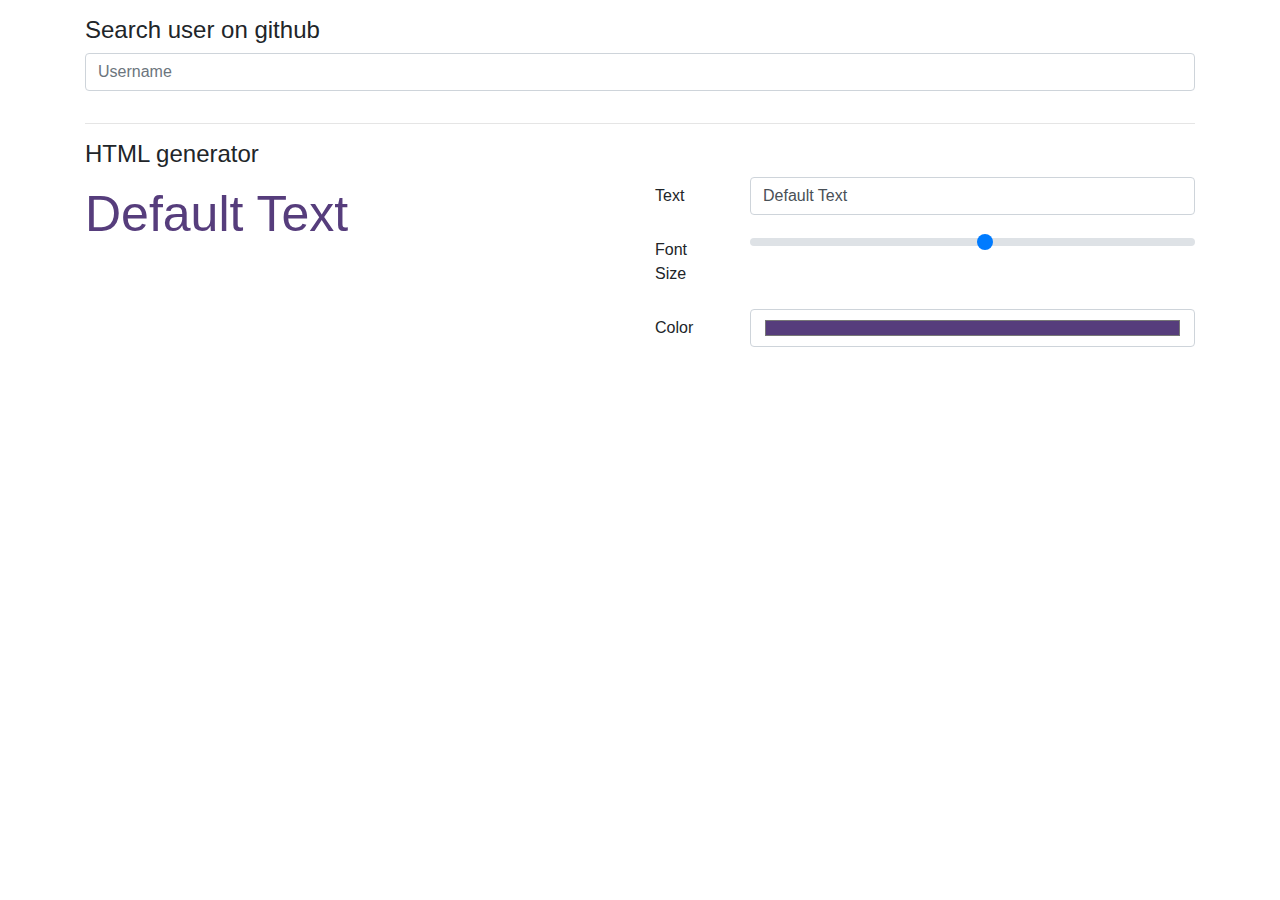
<file: Rxjs/index.html>
<!doctype html>
<html lang="en">
<head>
    <meta charset="UTF-8">
    <meta name="viewport"
          content="width=device-width, user-scalable=no, initial-scale=1.0, maximum-scale=1.0, minimum-scale=1.0">
    <meta http-equiv="X-UA-Compatible" content="ie=edge">
    <title>RxJs</title>
    <link rel="stylesheet" href="https://stackpath.bootstrapcdn.com/bootstrap/4.5.0/css/bootstrap.min.css">
</head>
<body>
<div class="container mt-3">
    <h4>Search user on github</h4>
    <input type="text" class="form-control mb-3" placeholder="Username" id="search">
    <div id="result-search" class="d-flex flex-wrap"></div>
    <hr>

    <h4>HTML generator</h4>
    <div class="row">
        <div class="col-md-6">
            <div id="text-container"></div>
        </div>
        <div class="col-md-6">
            <div class="form-group row">
                <label class="col-2 col-form-label">Text</label>
                <div class="col-10">
                    <input type="text" value="Default Text" id="text-input" class="form-control">
                </div>
            </div>

            <div class="form-group row">
                <label class="col-2 col-form-label">Font Size</label>
                <div class="col-10">
                    <input type="range" id="range" class="custom-range" min="5" max="90" step="5">
                </div>
            </div>

            <div class="form-group row">
                <label class="col-2 col-form-label">Color</label>
                <div class="col-10">
                    <input id="color" class="form-control" type="color" value="#563d7c">
                </div>
            </div>
        </div>
    </div>
</div>
<script type="text/javascript" src="bundle.js"></script></body>
</html>
</file>
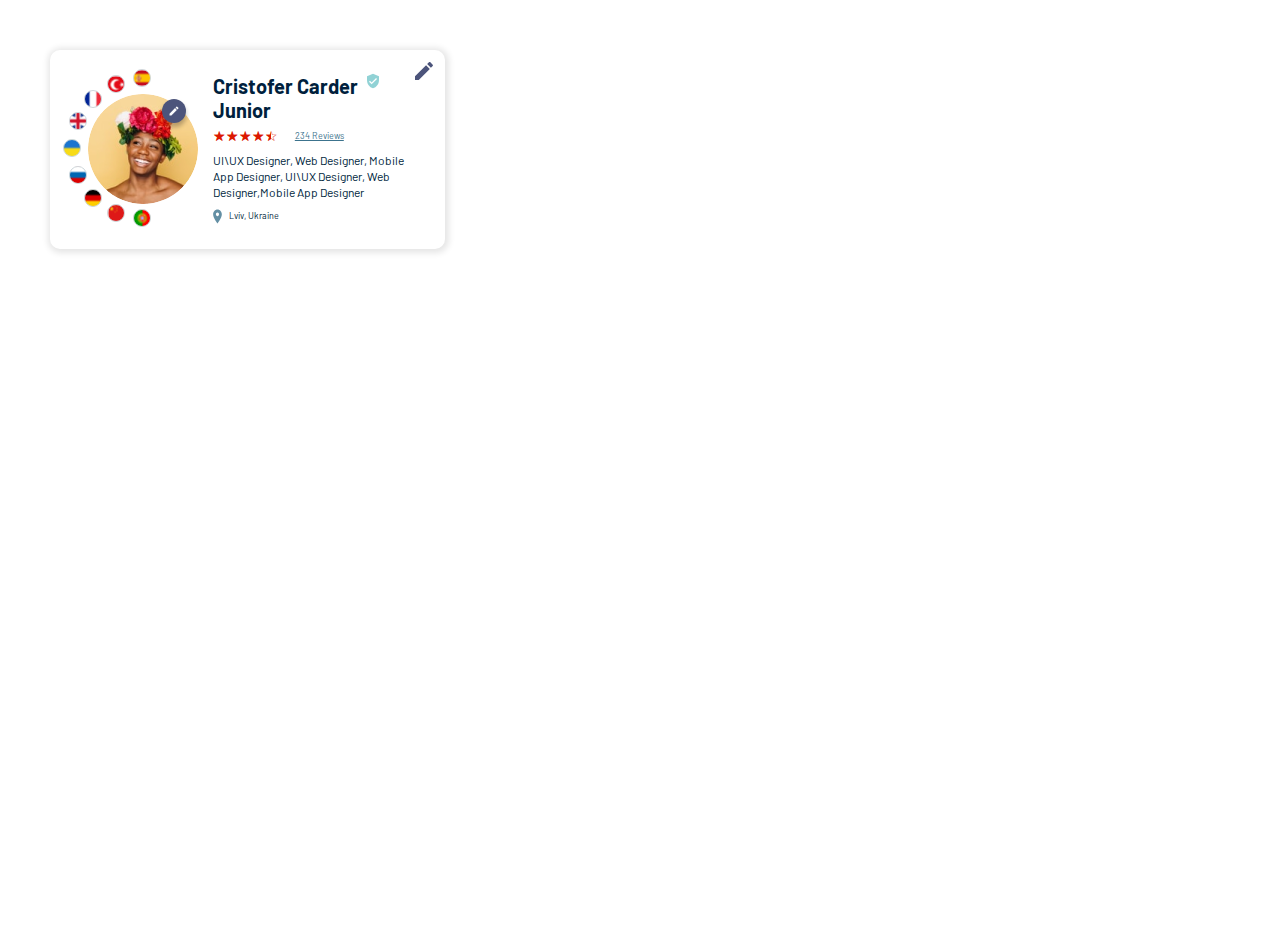
<file: Angular/components/index.html>
<!doctype html>
<html lang="en">
<head>
  <meta charset="utf-8">
  <title>Angular Components</title>
  <base href="/Angular/components/">
  <meta name="viewport" content="width=device-width, initial-scale=1">
  <link rel="icon" type="image/x-icon" href="favicon.ico">
  <link rel="preconnect" href="https://fonts.gstatic.com">
  <link href="https://fonts.googleapis.com/css2?family=Barlow:wght@400;700&display=swap" rel="stylesheet">
  <link href="https://fonts.googleapis.com/icon?family=Material+Icons" rel="stylesheet">
<link rel="stylesheet" href="styles.60b20fa9c2157ff95637.css"></head>
<body class="mat-typography">
  <app-root></app-root>
<script src="runtime.acf0dec4155e77772545.js" defer></script><script src="polyfills.35a5ca1855eb057f016a.js" defer></script><script src="main.eab02a9531a2b13c74d1.js" defer></script></body>
</html>
</file>
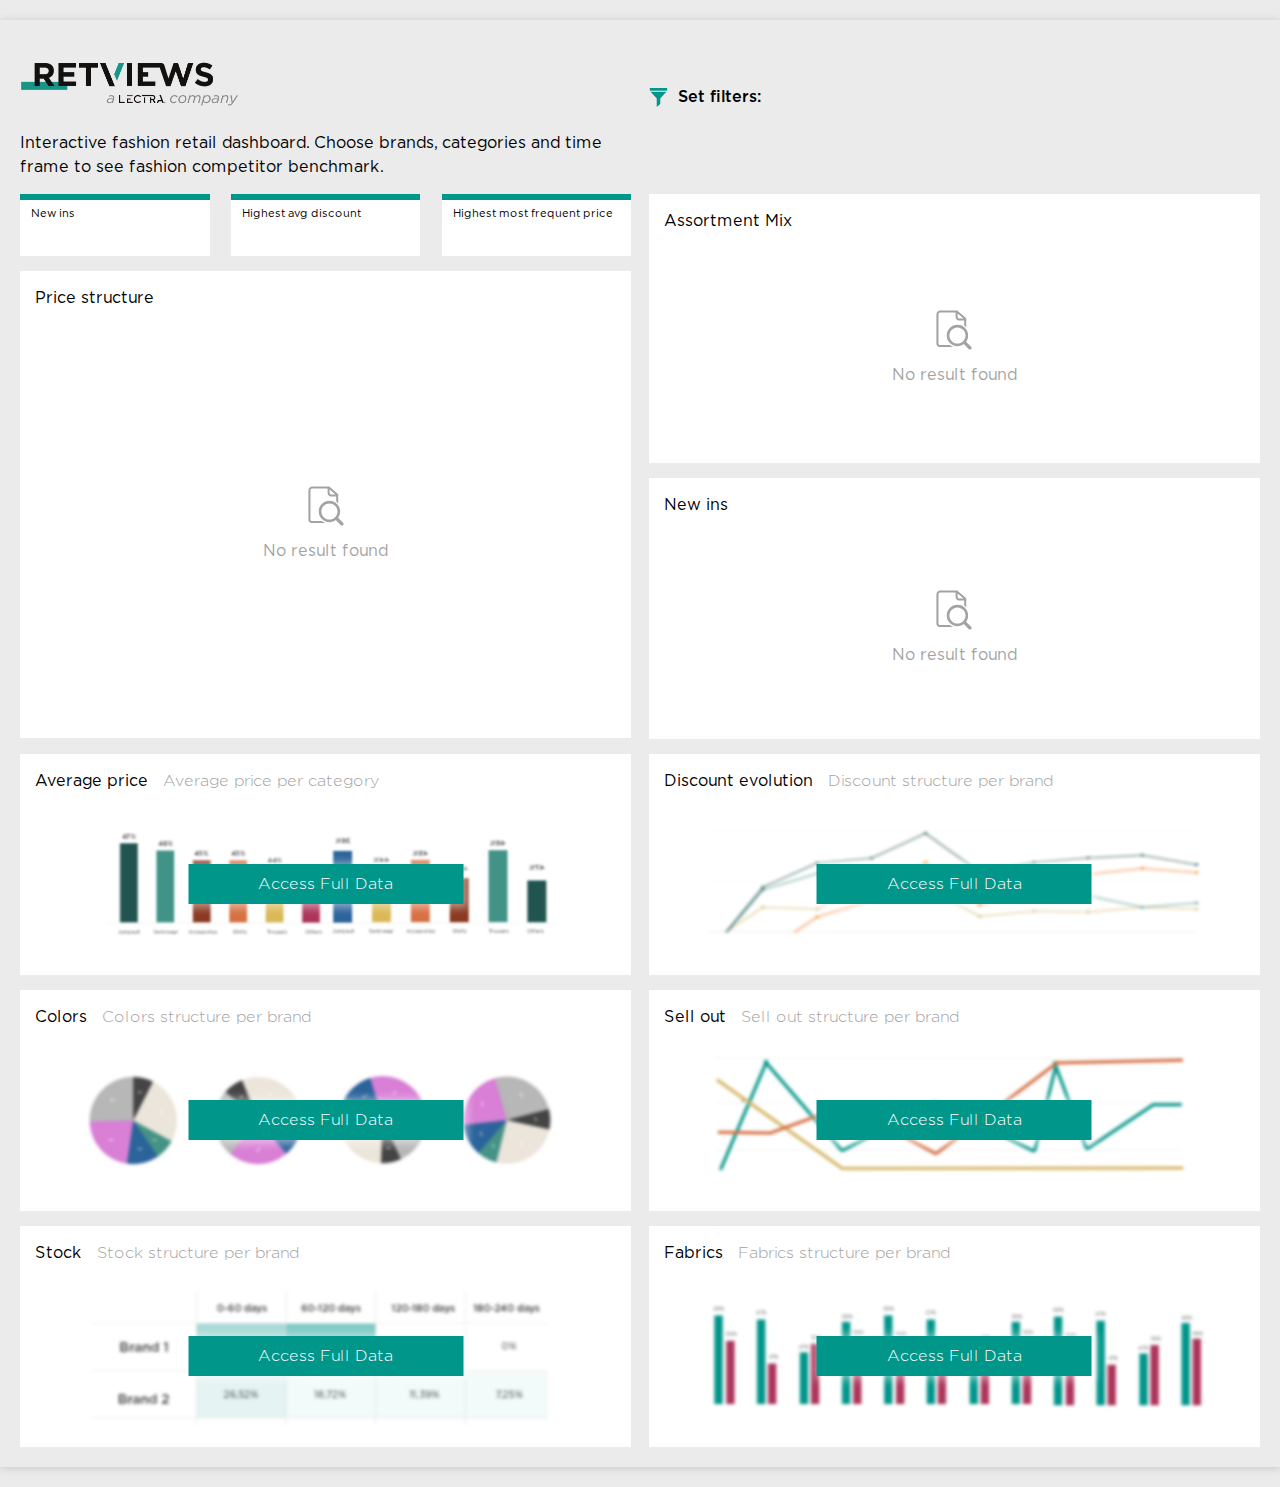
<file: Angular/dashboard-charts/index.html>
<!doctype html>
<html lang="en">
<head>
  <meta charset="utf-8">
  <title>Dashboard Charts</title>
  <base href="/Angular/dashboard-charts/">
  <meta name="viewport" content="width=device-width, initial-scale=1">
  <link rel="icon" type="image/x-icon" href="favicon.ico">
<link rel="stylesheet" href="styles.a166412c68f90f473bbf.css"></head>
<body>
  <app-root></app-root>
<script src="runtime.625e0455539c80367807.js" defer></script><script src="polyfills.b871379e2604dedcbac5.js" defer></script><script src="main.779fb46ee297e71aa3e5.js" defer></script></body>
</html>
</file>
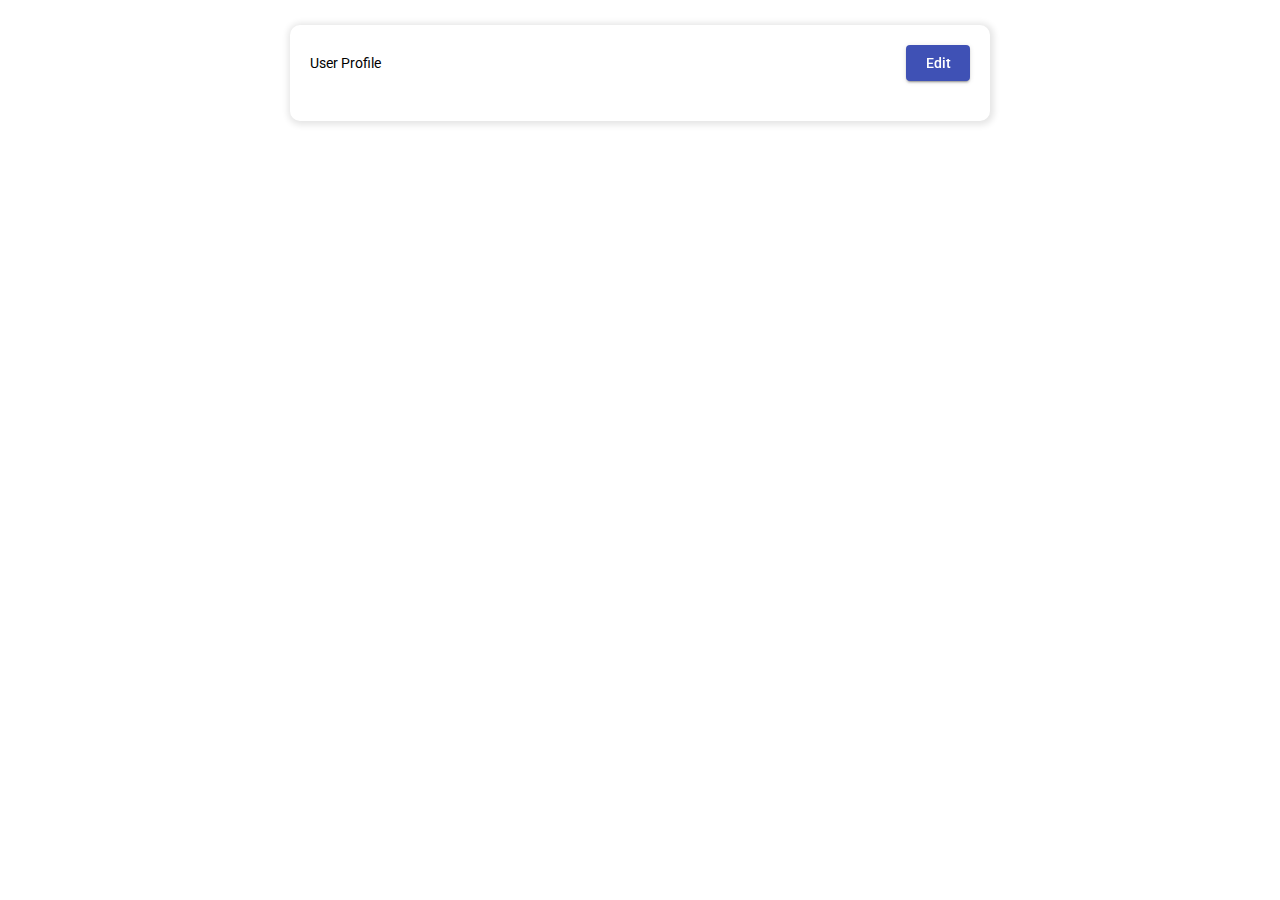
<file: Angular/local-storage/index.html>
<!doctype html>
<html lang="en">
<head>
    <meta charset="utf-8">
    <title>TestTask</title>
    <base href="/Angular/local-storage/">
    <meta name="viewport" content="width=device-width, initial-scale=1">
    <link rel="icon" type="image/x-icon" href="favicon.ico">
    <link href="https://fonts.googleapis.com/css?family=Roboto:300,400,500&display=swap" rel="stylesheet">
    <link href="https://fonts.googleapis.com/icon?family=Material+Icons" rel="stylesheet">
    <link rel="stylesheet" href="styles.91fb334b3a5d228b6a20.css">
</head>
<body class="mat-typography">
<app-root></app-root>
<script src="runtime.acf0dec4155e77772545.js" defer></script>
<script src="polyfills.35a5ca1855eb057f016a.js" defer></script>
<script src="main.d69e4b59290087929d90.js" defer></script>
</body>
</html>
</file>
<file: Angular/components/styles.60b20fa9c2157ff95637.css>
@charset "UTF-8";.mat-badge-content{font-family:Roboto,Helvetica Neue,sans-serif}.mat-h1,.mat-headline,.mat-typography h1{font:400 24px/32px Roboto,Helvetica Neue,sans-serif}.mat-h2,.mat-title,.mat-typography h2{font:500 20px/32px Roboto,Helvetica Neue,sans-serif}.mat-h3,.mat-subheading-2,.mat-typography h3{font:400 16px/28px Roboto,Helvetica Neue,sans-serif}.mat-h4,.mat-subheading-1,.mat-typography h4{font:400 15px/24px Roboto,Helvetica Neue,sans-serif}.mat-h5,.mat-typography h5{font:400 calc(14px * .83)/20px Roboto,Helvetica Neue,sans-serif}.mat-h6,.mat-typography h6{font:400 calc(14px * .67)/20px Roboto,Helvetica Neue,sans-serif}.mat-body-2,.mat-body-strong{font:500 14px/24px Roboto,Helvetica Neue,sans-serif}.mat-body,.mat-body-1,.mat-typography{font:400 14px/20px Roboto,Helvetica Neue,sans-serif}.mat-caption,.mat-small{font:400 12px/20px Roboto,Helvetica Neue,sans-serif}.mat-display-4,.mat-typography .mat-display-4{font:300 112px/112px Roboto,Helvetica Neue,sans-serif}.mat-display-3,.mat-typography .mat-display-3{font:400 56px/56px Roboto,Helvetica Neue,sans-serif}.mat-display-2,.mat-typography .mat-display-2{font:400 45px/48px Roboto,Helvetica Neue,sans-serif}.mat-display-1,.mat-typography .mat-display-1{font:400 34px/40px Roboto,Helvetica Neue,sans-serif}.mat-bottom-sheet-container{font:400 14px/20px Roboto,Helvetica Neue,sans-serif}.mat-button,.mat-button-toggle,.mat-card,.mat-fab,.mat-flat-button,.mat-icon-button,.mat-mini-fab,.mat-raised-button,.mat-stroked-button{font-family:Roboto,Helvetica Neue,sans-serif}.mat-card-title{font-size:24px;font-weight:500}.mat-card-content,.mat-card-subtitle{font-size:14px}.mat-checkbox,.mat-table{font-family:Roboto,Helvetica Neue,sans-serif}.mat-header-cell{font-size:12px}.mat-cell,.mat-footer-cell{font-size:14px}.mat-calendar{font-family:Roboto,Helvetica Neue,sans-serif}.mat-dialog-title{font:500 20px/32px Roboto,Helvetica Neue,sans-serif}.mat-expansion-panel-header{font-family:Roboto,Helvetica Neue,sans-serif}.mat-expansion-panel-content{font:400 14px/20px Roboto,Helvetica Neue,sans-serif}.mat-form-field{font-family:Roboto,Helvetica Neue,sans-serif}.mat-form-field-can-float.mat-form-field-should-float .mat-form-field-label,.mat-form-field-can-float .mat-input-server:focus+.mat-form-field-label-wrapper .mat-form-field-label{transform:translateY(-1.34375em) scale(.75);width:133.3333333333%}.mat-form-field-can-float .mat-input-server[label]:not(:label-shown)+.mat-form-field-label-wrapper .mat-form-field-label{transform:translateY(-1.34374em) scale(.75);width:133.3333433333%}.mat-form-field-appearance-legacy.mat-form-field-can-float.mat-form-field-should-float .mat-form-field-label,.mat-form-field-appearance-legacy.mat-form-field-can-float .mat-input-server:focus+.mat-form-field-label-wrapper .mat-form-field-label{transform:translateY(-1.28125em) scale(.75) perspective(100px) translateZ(.001px);-ms-transform:translateY(-1.28125em) scale(.75);width:133.3333333333%}.mat-form-field-appearance-legacy.mat-form-field-can-float .mat-form-field-autofill-control:-webkit-autofill+.mat-form-field-label-wrapper .mat-form-field-label{transform:translateY(-1.28125em) scale(.75) perspective(100px) translateZ(.00101px);-ms-transform:translateY(-1.28124em) scale(.75);width:133.3333433333%}.mat-form-field-appearance-legacy.mat-form-field-can-float .mat-input-server[label]:not(:label-shown)+.mat-form-field-label-wrapper .mat-form-field-label{transform:translateY(-1.28125em) scale(.75) perspective(100px) translateZ(.00102px);-ms-transform:translateY(-1.28123em) scale(.75);width:133.3333533333%}@media print{.mat-form-field-appearance-legacy.mat-form-field-can-float.mat-form-field-should-float .mat-form-field-label,.mat-form-field-appearance-legacy.mat-form-field-can-float .mat-input-server:focus+.mat-form-field-label-wrapper .mat-form-field-label{transform:translateY(-1.28122em) scale(.75)}.mat-form-field-appearance-legacy.mat-form-field-can-float .mat-form-field-autofill-control:-webkit-autofill+.mat-form-field-label-wrapper .mat-form-field-label{transform:translateY(-1.28121em) scale(.75)}.mat-form-field-appearance-legacy.mat-form-field-can-float .mat-input-server[label]:not(:label-shown)+.mat-form-field-label-wrapper .mat-form-field-label{transform:translateY(-1.2812em) scale(.75)}}.mat-form-field-appearance-fill.mat-form-field-can-float.mat-form-field-should-float .mat-form-field-label,.mat-form-field-appearance-fill.mat-form-field-can-float .mat-input-server:focus+.mat-form-field-label-wrapper .mat-form-field-label{transform:translateY(-.59375em) scale(.75);width:133.3333333333%}.mat-form-field-appearance-fill.mat-form-field-can-float .mat-input-server[label]:not(:label-shown)+.mat-form-field-label-wrapper .mat-form-field-label{transform:translateY(-.59374em) scale(.75);width:133.3333433333%}.mat-form-field-appearance-outline.mat-form-field-can-float.mat-form-field-should-float .mat-form-field-label,.mat-form-field-appearance-outline.mat-form-field-can-float .mat-input-server:focus+.mat-form-field-label-wrapper .mat-form-field-label{transform:translateY(-1.59375em) scale(.75);width:133.3333333333%}.mat-form-field-appearance-outline.mat-form-field-can-float .mat-input-server[label]:not(:label-shown)+.mat-form-field-label-wrapper .mat-form-field-label{transform:translateY(-1.59374em) scale(.75);width:133.3333433333%}.mat-grid-tile-footer,.mat-grid-tile-header{font-size:14px}.mat-grid-tile-footer .mat-line:nth-child(n+2),.mat-grid-tile-header .mat-line:nth-child(n+2){font-size:12px}.mat-menu-item{font-family:Roboto,Helvetica Neue,sans-serif;font-size:14px}.mat-paginator,.mat-paginator-page-size .mat-select-trigger{font-family:Roboto,Helvetica Neue,sans-serif;font-size:12px}.mat-radio-button,.mat-select,.mat-slide-toggle-content,.mat-slider-thumb-label-text{font-family:Roboto,Helvetica Neue,sans-serif}.mat-slider-thumb-label-text{font-size:12px}.mat-stepper-horizontal,.mat-stepper-vertical{font-family:Roboto,Helvetica Neue,sans-serif}.mat-step-label{font-size:14px}.mat-tab-group,.mat-tab-label,.mat-tab-link{font-family:Roboto,Helvetica Neue,sans-serif}.mat-toolbar,.mat-toolbar h1,.mat-toolbar h2,.mat-toolbar h3,.mat-toolbar h4,.mat-toolbar h5,.mat-toolbar h6{font:500 20px/32px Roboto,Helvetica Neue,sans-serif}.mat-list-item,.mat-list-option,.mat-tooltip{font-family:Roboto,Helvetica Neue,sans-serif}.mat-list-base .mat-list-item .mat-line:nth-child(n+2),.mat-list-base .mat-list-option .mat-line:nth-child(n+2){font-size:14px}.mat-list-base .mat-subheader{font-family:Roboto,Helvetica Neue,sans-serif}.mat-list-base[dense] .mat-list-item,.mat-list-base[dense] .mat-list-item .mat-line:nth-child(n+2),.mat-list-base[dense] .mat-list-option,.mat-list-base[dense] .mat-list-option .mat-line:nth-child(n+2){font-size:12px}.mat-list-base[dense] .mat-subheader{font-size:12px}.mat-list-base[dense] .mat-subheader,.mat-option{font-family:Roboto,Helvetica Neue,sans-serif}.mat-optgroup-label{font:500 14px/24px Roboto,Helvetica Neue,sans-serif}.mat-simple-snackbar{font-size:14px}.mat-simple-snackbar,.mat-tree{font-family:Roboto,Helvetica Neue,sans-serif}.mat-nested-tree-node,.mat-tree-node{font-size:14px}.mat-ripple{overflow:hidden;position:relative}.mat-ripple:not(:empty){transform:translateZ(0)}.mat-ripple.mat-ripple-unbounded{overflow:visible}.mat-ripple-element{position:absolute;border-radius:50%;pointer-events:none;transition:opacity,transform 0ms cubic-bezier(0,0,.2,1);transform:scale(0)}.cdk-high-contrast-active .mat-ripple-element{display:none}.cdk-visually-hidden{border:0;clip:rect(0 0 0 0);height:1px;margin:-1px;overflow:hidden;padding:0;position:absolute;width:1px;outline:0;-webkit-appearance:none;-moz-appearance:none}.cdk-global-overlay-wrapper,.cdk-overlay-container{pointer-events:none;top:0;left:0;height:100%;width:100%}.cdk-overlay-container{position:fixed;z-index:1000}.cdk-overlay-container:empty{display:none}.cdk-global-overlay-wrapper,.cdk-overlay-pane{display:flex;position:absolute;z-index:1000}.cdk-overlay-pane{pointer-events:auto;box-sizing:border-box;max-width:100%;max-height:100%}.cdk-overlay-backdrop{position:absolute;top:0;bottom:0;left:0;right:0;z-index:1000;pointer-events:auto;-webkit-tap-highlight-color:transparent;transition:opacity .4s cubic-bezier(.25,.8,.25,1);opacity:0}.cdk-overlay-backdrop.cdk-overlay-backdrop-showing{opacity:1}@media screen and (-ms-high-contrast:active){.cdk-overlay-backdrop.cdk-overlay-backdrop-showing{opacity:.6}}.cdk-overlay-dark-backdrop{background:rgba(0,0,0,.32)}.cdk-overlay-transparent-backdrop,.cdk-overlay-transparent-backdrop.cdk-overlay-backdrop-showing{opacity:0}.cdk-overlay-connected-position-bounding-box{position:absolute;z-index:1000;display:flex;flex-direction:column;min-width:1px;min-height:1px}.cdk-global-scrollblock{position:fixed;width:100%;overflow-y:scroll}@keyframes cdk-text-field-autofill-start{
  /*!*/}@keyframes cdk-text-field-autofill-end{
  /*!*/}.cdk-text-field-autofill-monitored:-webkit-autofill{animation:cdk-text-field-autofill-start 0s 1ms}.cdk-text-field-autofill-monitored:not(:-webkit-autofill){animation:cdk-text-field-autofill-end 0s 1ms}textarea.cdk-textarea-autosize{resize:none}textarea.cdk-textarea-autosize-measuring{padding:2px 0!important;box-sizing:initial!important;height:auto!important;overflow:hidden!important}textarea.cdk-textarea-autosize-measuring-firefox{padding:2px 0!important;box-sizing:initial!important;height:0!important}.mat-focus-indicator,.mat-mdc-focus-indicator{position:relative}.mat-ripple-element{background-color:rgba(0,0,0,.1)}.mat-option{color:rgba(0,0,0,.87)}.mat-option.mat-active,.mat-option.mat-selected:not(.mat-option-multiple):not(.mat-option-disabled),.mat-option:focus:not(.mat-option-disabled),.mat-option:hover:not(.mat-option-disabled){background:rgba(0,0,0,.04)}.mat-option.mat-active{color:rgba(0,0,0,.87)}.mat-option.mat-option-disabled{color:rgba(0,0,0,.38)}.mat-primary .mat-option.mat-selected:not(.mat-option-disabled){color:#001f3d}.mat-accent .mat-option.mat-selected:not(.mat-option-disabled){color:#ffbbba}.mat-warn .mat-option.mat-selected:not(.mat-option-disabled){color:#f44336}.mat-optgroup-label{color:rgba(0,0,0,.54)}.mat-optgroup-disabled .mat-optgroup-label{color:rgba(0,0,0,.38)}.mat-pseudo-checkbox{color:rgba(0,0,0,.54)}.mat-pseudo-checkbox:after{color:#fafafa}.mat-pseudo-checkbox-disabled{color:#b0b0b0}.mat-primary .mat-pseudo-checkbox-checked,.mat-primary .mat-pseudo-checkbox-indeterminate{background:#001f3d}.mat-accent .mat-pseudo-checkbox-checked,.mat-accent .mat-pseudo-checkbox-indeterminate,.mat-pseudo-checkbox-checked,.mat-pseudo-checkbox-indeterminate{background:#ffbbba}.mat-warn .mat-pseudo-checkbox-checked,.mat-warn .mat-pseudo-checkbox-indeterminate{background:#f44336}.mat-pseudo-checkbox-checked.mat-pseudo-checkbox-disabled,.mat-pseudo-checkbox-indeterminate.mat-pseudo-checkbox-disabled{background:#b0b0b0}.mat-app-background{background-color:#fafafa;color:rgba(0,0,0,.87)}.mat-elevation-z0{box-shadow:0 0 0 0 rgba(0,0,0,.2),0 0 0 0 rgba(0,0,0,.14),0 0 0 0 rgba(0,0,0,.12)}.mat-elevation-z1{box-shadow:0 2px 1px -1px rgba(0,0,0,.2),0 1px 1px 0 rgba(0,0,0,.14),0 1px 3px 0 rgba(0,0,0,.12)}.mat-elevation-z2{box-shadow:0 3px 1px -2px rgba(0,0,0,.2),0 2px 2px 0 rgba(0,0,0,.14),0 1px 5px 0 rgba(0,0,0,.12)}.mat-elevation-z3{box-shadow:0 3px 3px -2px rgba(0,0,0,.2),0 3px 4px 0 rgba(0,0,0,.14),0 1px 8px 0 rgba(0,0,0,.12)}.mat-elevation-z4{box-shadow:0 2px 4px -1px rgba(0,0,0,.2),0 4px 5px 0 rgba(0,0,0,.14),0 1px 10px 0 rgba(0,0,0,.12)}.mat-elevation-z5{box-shadow:0 3px 5px -1px rgba(0,0,0,.2),0 5px 8px 0 rgba(0,0,0,.14),0 1px 14px 0 rgba(0,0,0,.12)}.mat-elevation-z6{box-shadow:0 3px 5px -1px rgba(0,0,0,.2),0 6px 10px 0 rgba(0,0,0,.14),0 1px 18px 0 rgba(0,0,0,.12)}.mat-elevation-z7{box-shadow:0 4px 5px -2px rgba(0,0,0,.2),0 7px 10px 1px rgba(0,0,0,.14),0 2px 16px 1px rgba(0,0,0,.12)}.mat-elevation-z8{box-shadow:0 5px 5px -3px rgba(0,0,0,.2),0 8px 10px 1px rgba(0,0,0,.14),0 3px 14px 2px rgba(0,0,0,.12)}.mat-elevation-z9{box-shadow:0 5px 6px -3px rgba(0,0,0,.2),0 9px 12px 1px rgba(0,0,0,.14),0 3px 16px 2px rgba(0,0,0,.12)}.mat-elevation-z10{box-shadow:0 6px 6px -3px rgba(0,0,0,.2),0 10px 14px 1px rgba(0,0,0,.14),0 4px 18px 3px rgba(0,0,0,.12)}.mat-elevation-z11{box-shadow:0 6px 7px -4px rgba(0,0,0,.2),0 11px 15px 1px rgba(0,0,0,.14),0 4px 20px 3px rgba(0,0,0,.12)}.mat-elevation-z12{box-shadow:0 7px 8px -4px rgba(0,0,0,.2),0 12px 17px 2px rgba(0,0,0,.14),0 5px 22px 4px rgba(0,0,0,.12)}.mat-elevation-z13{box-shadow:0 7px 8px -4px rgba(0,0,0,.2),0 13px 19px 2px rgba(0,0,0,.14),0 5px 24px 4px rgba(0,0,0,.12)}.mat-elevation-z14{box-shadow:0 7px 9px -4px rgba(0,0,0,.2),0 14px 21px 2px rgba(0,0,0,.14),0 5px 26px 4px rgba(0,0,0,.12)}.mat-elevation-z15{box-shadow:0 8px 9px -5px rgba(0,0,0,.2),0 15px 22px 2px rgba(0,0,0,.14),0 6px 28px 5px rgba(0,0,0,.12)}.mat-elevation-z16{box-shadow:0 8px 10px -5px rgba(0,0,0,.2),0 16px 24px 2px rgba(0,0,0,.14),0 6px 30px 5px rgba(0,0,0,.12)}.mat-elevation-z17{box-shadow:0 8px 11px -5px rgba(0,0,0,.2),0 17px 26px 2px rgba(0,0,0,.14),0 6px 32px 5px rgba(0,0,0,.12)}.mat-elevation-z18{box-shadow:0 9px 11px -5px rgba(0,0,0,.2),0 18px 28px 2px rgba(0,0,0,.14),0 7px 34px 6px rgba(0,0,0,.12)}.mat-elevation-z19{box-shadow:0 9px 12px -6px rgba(0,0,0,.2),0 19px 29px 2px rgba(0,0,0,.14),0 7px 36px 6px rgba(0,0,0,.12)}.mat-elevation-z20{box-shadow:0 10px 13px -6px rgba(0,0,0,.2),0 20px 31px 3px rgba(0,0,0,.14),0 8px 38px 7px rgba(0,0,0,.12)}.mat-elevation-z21{box-shadow:0 10px 13px -6px rgba(0,0,0,.2),0 21px 33px 3px rgba(0,0,0,.14),0 8px 40px 7px rgba(0,0,0,.12)}.mat-elevation-z22{box-shadow:0 10px 14px -6px rgba(0,0,0,.2),0 22px 35px 3px rgba(0,0,0,.14),0 8px 42px 7px rgba(0,0,0,.12)}.mat-elevation-z23{box-shadow:0 11px 14px -7px rgba(0,0,0,.2),0 23px 36px 3px rgba(0,0,0,.14),0 9px 44px 8px rgba(0,0,0,.12)}.mat-elevation-z24{box-shadow:0 11px 15px -7px rgba(0,0,0,.2),0 24px 38px 3px rgba(0,0,0,.14),0 9px 46px 8px rgba(0,0,0,.12)}.mat-theme-loaded-marker{display:none}.mat-autocomplete-panel{background:#fff;color:rgba(0,0,0,.87)}.mat-autocomplete-panel:not([class*=mat-elevation-z]){box-shadow:0 2px 4px -1px rgba(0,0,0,.2),0 4px 5px 0 rgba(0,0,0,.14),0 1px 10px 0 rgba(0,0,0,.12)}.mat-autocomplete-panel .mat-option.mat-selected:not(.mat-active):not(:hover){background:#fff}.mat-autocomplete-panel .mat-option.mat-selected:not(.mat-active):not(:hover):not(.mat-option-disabled){color:rgba(0,0,0,.87)}.mat-badge-content{color:#fff;background:#001f3d}.cdk-high-contrast-active .mat-badge-content{outline:1px solid;border-radius:0}.mat-badge-accent .mat-badge-content{background:#ffbbba;color:#000}.mat-badge-warn .mat-badge-content{color:#fff;background:#f44336}.mat-badge{position:relative}.mat-badge-hidden .mat-badge-content{display:none}.mat-badge-disabled .mat-badge-content{background:#b9b9b9;color:rgba(0,0,0,.38)}.mat-badge-content{position:absolute;text-align:center;display:inline-block;border-radius:50%;transition:transform .2s ease-in-out;transform:scale(.6);overflow:hidden;white-space:nowrap;text-overflow:ellipsis;pointer-events:none}.mat-badge-content._mat-animation-noopable,.ng-animate-disabled .mat-badge-content{transition:none}.mat-badge-content.mat-badge-active{transform:none}.mat-badge-small .mat-badge-content{width:16px;height:16px;line-height:16px}.mat-badge-small.mat-badge-above .mat-badge-content{top:-8px}.mat-badge-small.mat-badge-below .mat-badge-content{bottom:-8px}.mat-badge-small.mat-badge-before .mat-badge-content{left:-16px}[dir=rtl] .mat-badge-small.mat-badge-before .mat-badge-content{left:auto;right:-16px}.mat-badge-small.mat-badge-after .mat-badge-content{right:-16px}[dir=rtl] .mat-badge-small.mat-badge-after .mat-badge-content{right:auto;left:-16px}.mat-badge-small.mat-badge-overlap.mat-badge-before .mat-badge-content{left:-8px}[dir=rtl] .mat-badge-small.mat-badge-overlap.mat-badge-before .mat-badge-content{left:auto;right:-8px}.mat-badge-small.mat-badge-overlap.mat-badge-after .mat-badge-content{right:-8px}[dir=rtl] .mat-badge-small.mat-badge-overlap.mat-badge-after .mat-badge-content{right:auto;left:-8px}.mat-badge-medium .mat-badge-content{width:22px;height:22px;line-height:22px}.mat-badge-medium.mat-badge-above .mat-badge-content{top:-11px}.mat-badge-medium.mat-badge-below .mat-badge-content{bottom:-11px}.mat-badge-medium.mat-badge-before .mat-badge-content{left:-22px}[dir=rtl] .mat-badge-medium.mat-badge-before .mat-badge-content{left:auto;right:-22px}.mat-badge-medium.mat-badge-after .mat-badge-content{right:-22px}[dir=rtl] .mat-badge-medium.mat-badge-after .mat-badge-content{right:auto;left:-22px}.mat-badge-medium.mat-badge-overlap.mat-badge-before .mat-badge-content{left:-11px}[dir=rtl] .mat-badge-medium.mat-badge-overlap.mat-badge-before .mat-badge-content{left:auto;right:-11px}.mat-badge-medium.mat-badge-overlap.mat-badge-after .mat-badge-content{right:-11px}[dir=rtl] .mat-badge-medium.mat-badge-overlap.mat-badge-after .mat-badge-content{right:auto;left:-11px}.mat-badge-large .mat-badge-content{width:28px;height:28px;line-height:28px}.mat-badge-large.mat-badge-above .mat-badge-content{top:-14px}.mat-badge-large.mat-badge-below .mat-badge-content{bottom:-14px}.mat-badge-large.mat-badge-before .mat-badge-content{left:-28px}[dir=rtl] .mat-badge-large.mat-badge-before .mat-badge-content{left:auto;right:-28px}.mat-badge-large.mat-badge-after .mat-badge-content{right:-28px}[dir=rtl] .mat-badge-large.mat-badge-after .mat-badge-content{right:auto;left:-28px}.mat-badge-large.mat-badge-overlap.mat-badge-before .mat-badge-content{left:-14px}[dir=rtl] .mat-badge-large.mat-badge-overlap.mat-badge-before .mat-badge-content{left:auto;right:-14px}.mat-badge-large.mat-badge-overlap.mat-badge-after .mat-badge-content{right:-14px}[dir=rtl] .mat-badge-large.mat-badge-overlap.mat-badge-after .mat-badge-content{right:auto;left:-14px}.mat-bottom-sheet-container{box-shadow:0 8px 10px -5px rgba(0,0,0,.2),0 16px 24px 2px rgba(0,0,0,.14),0 6px 30px 5px rgba(0,0,0,.12);background:#fff;color:rgba(0,0,0,.87)}.mat-button,.mat-icon-button,.mat-stroked-button{color:inherit;background:transparent}.mat-button.mat-primary,.mat-icon-button.mat-primary,.mat-stroked-button.mat-primary{color:#001f3d}.mat-button.mat-accent,.mat-icon-button.mat-accent,.mat-stroked-button.mat-accent{color:#ffbbba}.mat-button.mat-warn,.mat-icon-button.mat-warn,.mat-stroked-button.mat-warn{color:#f44336}.mat-button.mat-accent.mat-button-disabled,.mat-button.mat-button-disabled.mat-button-disabled,.mat-button.mat-primary.mat-button-disabled,.mat-button.mat-warn.mat-button-disabled,.mat-icon-button.mat-accent.mat-button-disabled,.mat-icon-button.mat-button-disabled.mat-button-disabled,.mat-icon-button.mat-primary.mat-button-disabled,.mat-icon-button.mat-warn.mat-button-disabled,.mat-stroked-button.mat-accent.mat-button-disabled,.mat-stroked-button.mat-button-disabled.mat-button-disabled,.mat-stroked-button.mat-primary.mat-button-disabled,.mat-stroked-button.mat-warn.mat-button-disabled{color:rgba(0,0,0,.26)}.mat-button.mat-primary .mat-button-focus-overlay,.mat-icon-button.mat-primary .mat-button-focus-overlay,.mat-stroked-button.mat-primary .mat-button-focus-overlay{background-color:#001f3d}.mat-button.mat-accent .mat-button-focus-overlay,.mat-icon-button.mat-accent .mat-button-focus-overlay,.mat-stroked-button.mat-accent .mat-button-focus-overlay{background-color:#ffbbba}.mat-button.mat-warn .mat-button-focus-overlay,.mat-icon-button.mat-warn .mat-button-focus-overlay,.mat-stroked-button.mat-warn .mat-button-focus-overlay{background-color:#f44336}.mat-button.mat-button-disabled .mat-button-focus-overlay,.mat-icon-button.mat-button-disabled .mat-button-focus-overlay,.mat-stroked-button.mat-button-disabled .mat-button-focus-overlay{background-color:initial}.mat-button .mat-ripple-element,.mat-icon-button .mat-ripple-element,.mat-stroked-button .mat-ripple-element{opacity:.1;background-color:currentColor}.mat-button-focus-overlay{background:#000}.mat-stroked-button:not(.mat-button-disabled){border-color:rgba(0,0,0,.12)}.mat-fab,.mat-flat-button,.mat-mini-fab,.mat-raised-button{color:rgba(0,0,0,.87);background-color:#fff}.mat-fab.mat-primary,.mat-flat-button.mat-primary,.mat-mini-fab.mat-primary,.mat-raised-button.mat-primary{color:#fff}.mat-fab.mat-accent,.mat-flat-button.mat-accent,.mat-mini-fab.mat-accent,.mat-raised-button.mat-accent{color:#000}.mat-fab.mat-warn,.mat-flat-button.mat-warn,.mat-mini-fab.mat-warn,.mat-raised-button.mat-warn{color:#fff}.mat-fab.mat-accent.mat-button-disabled,.mat-fab.mat-button-disabled.mat-button-disabled,.mat-fab.mat-primary.mat-button-disabled,.mat-fab.mat-warn.mat-button-disabled,.mat-flat-button.mat-accent.mat-button-disabled,.mat-flat-button.mat-button-disabled.mat-button-disabled,.mat-flat-button.mat-primary.mat-button-disabled,.mat-flat-button.mat-warn.mat-button-disabled,.mat-mini-fab.mat-accent.mat-button-disabled,.mat-mini-fab.mat-button-disabled.mat-button-disabled,.mat-mini-fab.mat-primary.mat-button-disabled,.mat-mini-fab.mat-warn.mat-button-disabled,.mat-raised-button.mat-accent.mat-button-disabled,.mat-raised-button.mat-button-disabled.mat-button-disabled,.mat-raised-button.mat-primary.mat-button-disabled,.mat-raised-button.mat-warn.mat-button-disabled{color:rgba(0,0,0,.26)}.mat-fab.mat-primary,.mat-flat-button.mat-primary,.mat-mini-fab.mat-primary,.mat-raised-button.mat-primary{background-color:#001f3d}.mat-fab.mat-accent,.mat-flat-button.mat-accent,.mat-mini-fab.mat-accent,.mat-raised-button.mat-accent{background-color:#ffbbba}.mat-fab.mat-warn,.mat-flat-button.mat-warn,.mat-mini-fab.mat-warn,.mat-raised-button.mat-warn{background-color:#f44336}.mat-fab.mat-accent.mat-button-disabled,.mat-fab.mat-button-disabled.mat-button-disabled,.mat-fab.mat-primary.mat-button-disabled,.mat-fab.mat-warn.mat-button-disabled,.mat-flat-button.mat-accent.mat-button-disabled,.mat-flat-button.mat-button-disabled.mat-button-disabled,.mat-flat-button.mat-primary.mat-button-disabled,.mat-flat-button.mat-warn.mat-button-disabled,.mat-mini-fab.mat-accent.mat-button-disabled,.mat-mini-fab.mat-button-disabled.mat-button-disabled,.mat-mini-fab.mat-primary.mat-button-disabled,.mat-mini-fab.mat-warn.mat-button-disabled,.mat-raised-button.mat-accent.mat-button-disabled,.mat-raised-button.mat-button-disabled.mat-button-disabled,.mat-raised-button.mat-primary.mat-button-disabled,.mat-raised-button.mat-warn.mat-button-disabled{background-color:rgba(0,0,0,.12)}.mat-fab.mat-primary .mat-ripple-element,.mat-flat-button.mat-primary .mat-ripple-element,.mat-mini-fab.mat-primary .mat-ripple-element,.mat-raised-button.mat-primary .mat-ripple-element{background-color:hsla(0,0%,100%,.1)}.mat-fab.mat-accent .mat-ripple-element,.mat-flat-button.mat-accent .mat-ripple-element,.mat-mini-fab.mat-accent .mat-ripple-element,.mat-raised-button.mat-accent .mat-ripple-element{background-color:rgba(0,0,0,.1)}.mat-fab.mat-warn .mat-ripple-element,.mat-flat-button.mat-warn .mat-ripple-element,.mat-mini-fab.mat-warn .mat-ripple-element,.mat-raised-button.mat-warn .mat-ripple-element{background-color:hsla(0,0%,100%,.1)}.mat-flat-button:not([class*=mat-elevation-z]),.mat-stroked-button:not([class*=mat-elevation-z]){box-shadow:0 0 0 0 rgba(0,0,0,.2),0 0 0 0 rgba(0,0,0,.14),0 0 0 0 rgba(0,0,0,.12)}.mat-raised-button:not([class*=mat-elevation-z]){box-shadow:0 3px 1px -2px rgba(0,0,0,.2),0 2px 2px 0 rgba(0,0,0,.14),0 1px 5px 0 rgba(0,0,0,.12)}.mat-raised-button:not(.mat-button-disabled):active:not([class*=mat-elevation-z]){box-shadow:0 5px 5px -3px rgba(0,0,0,.2),0 8px 10px 1px rgba(0,0,0,.14),0 3px 14px 2px rgba(0,0,0,.12)}.mat-raised-button.mat-button-disabled:not([class*=mat-elevation-z]){box-shadow:0 0 0 0 rgba(0,0,0,.2),0 0 0 0 rgba(0,0,0,.14),0 0 0 0 rgba(0,0,0,.12)}.mat-fab:not([class*=mat-elevation-z]),.mat-mini-fab:not([class*=mat-elevation-z]){box-shadow:0 3px 5px -1px rgba(0,0,0,.2),0 6px 10px 0 rgba(0,0,0,.14),0 1px 18px 0 rgba(0,0,0,.12)}.mat-fab:not(.mat-button-disabled):active:not([class*=mat-elevation-z]),.mat-mini-fab:not(.mat-button-disabled):active:not([class*=mat-elevation-z]){box-shadow:0 7px 8px -4px rgba(0,0,0,.2),0 12px 17px 2px rgba(0,0,0,.14),0 5px 22px 4px rgba(0,0,0,.12)}.mat-fab.mat-button-disabled:not([class*=mat-elevation-z]),.mat-mini-fab.mat-button-disabled:not([class*=mat-elevation-z]){box-shadow:0 0 0 0 rgba(0,0,0,.2),0 0 0 0 rgba(0,0,0,.14),0 0 0 0 rgba(0,0,0,.12)}.mat-button-toggle-group,.mat-button-toggle-standalone{box-shadow:0 3px 1px -2px rgba(0,0,0,.2),0 2px 2px 0 rgba(0,0,0,.14),0 1px 5px 0 rgba(0,0,0,.12)}.mat-button-toggle-group-appearance-standard,.mat-button-toggle-standalone.mat-button-toggle-appearance-standard{box-shadow:none}.mat-button-toggle{color:rgba(0,0,0,.38)}.mat-button-toggle .mat-button-toggle-focus-overlay{background-color:rgba(0,0,0,.12)}.mat-button-toggle-appearance-standard{color:rgba(0,0,0,.87);background:#fff}.mat-button-toggle-appearance-standard .mat-button-toggle-focus-overlay{background-color:#000}.mat-button-toggle-group-appearance-standard .mat-button-toggle+.mat-button-toggle{border-left:1px solid rgba(0,0,0,.12)}[dir=rtl] .mat-button-toggle-group-appearance-standard .mat-button-toggle+.mat-button-toggle{border-left:none;border-right:1px solid rgba(0,0,0,.12)}.mat-button-toggle-group-appearance-standard.mat-button-toggle-vertical .mat-button-toggle+.mat-button-toggle{border-left:none;border-right:none;border-top:1px solid rgba(0,0,0,.12)}.mat-button-toggle-checked{background-color:#e0e0e0;color:rgba(0,0,0,.54)}.mat-button-toggle-checked.mat-button-toggle-appearance-standard{color:rgba(0,0,0,.87)}.mat-button-toggle-disabled{color:rgba(0,0,0,.26);background-color:#eee}.mat-button-toggle-disabled.mat-button-toggle-appearance-standard{background:#fff}.mat-button-toggle-disabled.mat-button-toggle-checked{background-color:#bdbdbd}.mat-button-toggle-group-appearance-standard,.mat-button-toggle-standalone.mat-button-toggle-appearance-standard{border:1px solid rgba(0,0,0,.12)}.mat-button-toggle-appearance-standard .mat-button-toggle-label-content{line-height:48px}.mat-card{background:#fff;color:rgba(0,0,0,.87)}.mat-card:not([class*=mat-elevation-z]){box-shadow:0 2px 1px -1px rgba(0,0,0,.2),0 1px 1px 0 rgba(0,0,0,.14),0 1px 3px 0 rgba(0,0,0,.12)}.mat-card.mat-card-flat:not([class*=mat-elevation-z]){box-shadow:0 0 0 0 rgba(0,0,0,.2),0 0 0 0 rgba(0,0,0,.14),0 0 0 0 rgba(0,0,0,.12)}.mat-card-subtitle{color:rgba(0,0,0,.54)}.mat-checkbox-frame{border-color:rgba(0,0,0,.54)}.mat-checkbox-checkmark{fill:#fafafa}.mat-checkbox-checkmark-path{stroke:#fafafa!important}.mat-checkbox-mixedmark{background-color:#fafafa}.mat-checkbox-checked.mat-primary .mat-checkbox-background,.mat-checkbox-indeterminate.mat-primary .mat-checkbox-background{background-color:#001f3d}.mat-checkbox-checked.mat-accent .mat-checkbox-background,.mat-checkbox-indeterminate.mat-accent .mat-checkbox-background{background-color:#ffbbba}.mat-checkbox-checked.mat-warn .mat-checkbox-background,.mat-checkbox-indeterminate.mat-warn .mat-checkbox-background{background-color:#f44336}.mat-checkbox-disabled.mat-checkbox-checked .mat-checkbox-background,.mat-checkbox-disabled.mat-checkbox-indeterminate .mat-checkbox-background{background-color:#b0b0b0}.mat-checkbox-disabled:not(.mat-checkbox-checked) .mat-checkbox-frame{border-color:#b0b0b0}.mat-checkbox-disabled .mat-checkbox-label{color:rgba(0,0,0,.54)}.mat-checkbox .mat-ripple-element{background-color:#000}.mat-checkbox-checked:not(.mat-checkbox-disabled).mat-primary .mat-ripple-element,.mat-checkbox:active:not(.mat-checkbox-disabled).mat-primary .mat-ripple-element{background:#001f3d}.mat-checkbox-checked:not(.mat-checkbox-disabled).mat-accent .mat-ripple-element,.mat-checkbox:active:not(.mat-checkbox-disabled).mat-accent .mat-ripple-element{background:#ffbbba}.mat-checkbox-checked:not(.mat-checkbox-disabled).mat-warn .mat-ripple-element,.mat-checkbox:active:not(.mat-checkbox-disabled).mat-warn .mat-ripple-element{background:#f44336}.mat-chip.mat-standard-chip{background-color:#e0e0e0;color:rgba(0,0,0,.87)}.mat-chip.mat-standard-chip .mat-chip-remove{color:rgba(0,0,0,.87);opacity:.4}.mat-chip.mat-standard-chip:not(.mat-chip-disabled):active{box-shadow:0 3px 3px -2px rgba(0,0,0,.2),0 3px 4px 0 rgba(0,0,0,.14),0 1px 8px 0 rgba(0,0,0,.12)}.mat-chip.mat-standard-chip:not(.mat-chip-disabled) .mat-chip-remove:hover{opacity:.54}.mat-chip.mat-standard-chip.mat-chip-disabled{opacity:.4}.mat-chip.mat-standard-chip:after{background:#000}.mat-chip.mat-standard-chip.mat-chip-selected.mat-primary{background-color:#001f3d;color:#fff}.mat-chip.mat-standard-chip.mat-chip-selected.mat-primary .mat-chip-remove{color:#fff;opacity:.4}.mat-chip.mat-standard-chip.mat-chip-selected.mat-primary .mat-ripple-element{background-color:hsla(0,0%,100%,.1)}.mat-chip.mat-standard-chip.mat-chip-selected.mat-warn{background-color:#f44336;color:#fff}.mat-chip.mat-standard-chip.mat-chip-selected.mat-warn .mat-chip-remove{color:#fff;opacity:.4}.mat-chip.mat-standard-chip.mat-chip-selected.mat-warn .mat-ripple-element{background-color:hsla(0,0%,100%,.1)}.mat-chip.mat-standard-chip.mat-chip-selected.mat-accent{background-color:#ffbbba;color:#000}.mat-chip.mat-standard-chip.mat-chip-selected.mat-accent .mat-chip-remove{color:#000;opacity:.4}.mat-chip.mat-standard-chip.mat-chip-selected.mat-accent .mat-ripple-element{background-color:rgba(0,0,0,.1)}.mat-table{background:#fff}.mat-table-sticky,.mat-table tbody,.mat-table tfoot,.mat-table thead,[mat-footer-row],[mat-header-row],[mat-row],mat-footer-row,mat-header-row,mat-row{background:inherit}mat-footer-row,mat-header-row,mat-row,td.mat-cell,td.mat-footer-cell,th.mat-header-cell{border-bottom-color:rgba(0,0,0,.12)}.mat-header-cell{color:rgba(0,0,0,.54)}.mat-cell,.mat-footer-cell{color:rgba(0,0,0,.87)}.mat-calendar-arrow{border-top-color:rgba(0,0,0,.54)}.mat-datepicker-content .mat-calendar-next-button,.mat-datepicker-content .mat-calendar-previous-button,.mat-datepicker-toggle{color:rgba(0,0,0,.54)}.mat-calendar-table-header{color:rgba(0,0,0,.38)}.mat-calendar-table-header-divider:after{background:rgba(0,0,0,.12)}.mat-calendar-body-label{color:rgba(0,0,0,.54)}.mat-calendar-body-cell-content,.mat-date-range-input-separator{color:rgba(0,0,0,.87);border-color:transparent}.mat-calendar-body-disabled>.mat-calendar-body-cell-content:not(.mat-calendar-body-selected):not(.mat-calendar-body-comparison-identical),.mat-form-field-disabled .mat-date-range-input-separator{color:rgba(0,0,0,.38)}.cdk-keyboard-focused .mat-calendar-body-active>.mat-calendar-body-cell-content:not(.mat-calendar-body-selected):not(.mat-calendar-body-comparison-identical),.cdk-program-focused .mat-calendar-body-active>.mat-calendar-body-cell-content:not(.mat-calendar-body-selected):not(.mat-calendar-body-comparison-identical),.mat-calendar-body-cell:not(.mat-calendar-body-disabled):hover>.mat-calendar-body-cell-content:not(.mat-calendar-body-selected):not(.mat-calendar-body-comparison-identical){background-color:rgba(0,0,0,.04)}.mat-calendar-body-in-preview{color:rgba(0,0,0,.24)}.mat-calendar-body-today:not(.mat-calendar-body-selected):not(.mat-calendar-body-comparison-identical){border-color:rgba(0,0,0,.38)}.mat-calendar-body-disabled>.mat-calendar-body-today:not(.mat-calendar-body-selected):not(.mat-calendar-body-comparison-identical){border-color:rgba(0,0,0,.18)}.mat-calendar-body-in-range:before{background:rgba(0,31,61,.2)}.mat-calendar-body-comparison-identical,.mat-calendar-body-in-comparison-range:before{background:rgba(249,171,0,.2)}.mat-calendar-body-comparison-bridge-start:before,[dir=rtl] .mat-calendar-body-comparison-bridge-end:before{background:linear-gradient(90deg,rgba(0,31,61,.2) 50%,rgba(249,171,0,.2) 0)}.mat-calendar-body-comparison-bridge-end:before,[dir=rtl] .mat-calendar-body-comparison-bridge-start:before{background:linear-gradient(270deg,rgba(0,31,61,.2) 50%,rgba(249,171,0,.2) 0)}.mat-calendar-body-in-comparison-range.mat-calendar-body-in-range:after,.mat-calendar-body-in-range>.mat-calendar-body-comparison-identical{background:#a8dab5}.mat-calendar-body-comparison-identical.mat-calendar-body-selected,.mat-calendar-body-in-comparison-range>.mat-calendar-body-selected{background:#46a35e}.mat-calendar-body-selected{background-color:#001f3d;color:#fff}.mat-calendar-body-disabled>.mat-calendar-body-selected{background-color:rgba(0,31,61,.4)}.mat-calendar-body-today.mat-calendar-body-selected{box-shadow:inset 0 0 0 1px #fff}.mat-datepicker-content{box-shadow:0 2px 4px -1px rgba(0,0,0,.2),0 4px 5px 0 rgba(0,0,0,.14),0 1px 10px 0 rgba(0,0,0,.12);background-color:#fff;color:rgba(0,0,0,.87)}.mat-datepicker-content.mat-accent .mat-calendar-body-in-range:before{background:rgba(255,187,186,.2)}.mat-datepicker-content.mat-accent .mat-calendar-body-comparison-identical,.mat-datepicker-content.mat-accent .mat-calendar-body-in-comparison-range:before{background:rgba(249,171,0,.2)}.mat-datepicker-content.mat-accent .mat-calendar-body-comparison-bridge-start:before,.mat-datepicker-content.mat-accent [dir=rtl] .mat-calendar-body-comparison-bridge-end:before{background:linear-gradient(90deg,rgba(255,187,186,.2) 50%,rgba(249,171,0,.2) 0)}.mat-datepicker-content.mat-accent .mat-calendar-body-comparison-bridge-end:before,.mat-datepicker-content.mat-accent [dir=rtl] .mat-calendar-body-comparison-bridge-start:before{background:linear-gradient(270deg,rgba(255,187,186,.2) 50%,rgba(249,171,0,.2) 0)}.mat-datepicker-content.mat-accent .mat-calendar-body-in-comparison-range.mat-calendar-body-in-range:after,.mat-datepicker-content.mat-accent .mat-calendar-body-in-range>.mat-calendar-body-comparison-identical{background:#a8dab5}.mat-datepicker-content.mat-accent .mat-calendar-body-comparison-identical.mat-calendar-body-selected,.mat-datepicker-content.mat-accent .mat-calendar-body-in-comparison-range>.mat-calendar-body-selected{background:#46a35e}.mat-datepicker-content.mat-accent .mat-calendar-body-selected{background-color:#ffbbba;color:#000}.mat-datepicker-content.mat-accent .mat-calendar-body-disabled>.mat-calendar-body-selected{background-color:rgba(255,187,186,.4)}.mat-datepicker-content.mat-accent .mat-calendar-body-today.mat-calendar-body-selected{box-shadow:inset 0 0 0 1px #000}.mat-datepicker-content.mat-warn .mat-calendar-body-in-range:before{background:rgba(244,67,54,.2)}.mat-datepicker-content.mat-warn .mat-calendar-body-comparison-identical,.mat-datepicker-content.mat-warn .mat-calendar-body-in-comparison-range:before{background:rgba(249,171,0,.2)}.mat-datepicker-content.mat-warn .mat-calendar-body-comparison-bridge-start:before,.mat-datepicker-content.mat-warn [dir=rtl] .mat-calendar-body-comparison-bridge-end:before{background:linear-gradient(90deg,rgba(244,67,54,.2) 50%,rgba(249,171,0,.2) 0)}.mat-datepicker-content.mat-warn .mat-calendar-body-comparison-bridge-end:before,.mat-datepicker-content.mat-warn [dir=rtl] .mat-calendar-body-comparison-bridge-start:before{background:linear-gradient(270deg,rgba(244,67,54,.2) 50%,rgba(249,171,0,.2) 0)}.mat-datepicker-content.mat-warn .mat-calendar-body-in-comparison-range.mat-calendar-body-in-range:after,.mat-datepicker-content.mat-warn .mat-calendar-body-in-range>.mat-calendar-body-comparison-identical{background:#a8dab5}.mat-datepicker-content.mat-warn .mat-calendar-body-comparison-identical.mat-calendar-body-selected,.mat-datepicker-content.mat-warn .mat-calendar-body-in-comparison-range>.mat-calendar-body-selected{background:#46a35e}.mat-datepicker-content.mat-warn .mat-calendar-body-selected{background-color:#f44336;color:#fff}.mat-datepicker-content.mat-warn .mat-calendar-body-disabled>.mat-calendar-body-selected{background-color:rgba(244,67,54,.4)}.mat-datepicker-content.mat-warn .mat-calendar-body-today.mat-calendar-body-selected{box-shadow:inset 0 0 0 1px #fff}.mat-datepicker-content-touch{box-shadow:0 0 0 0 rgba(0,0,0,.2),0 0 0 0 rgba(0,0,0,.14),0 0 0 0 rgba(0,0,0,.12)}.mat-datepicker-toggle-active{color:#001f3d}.mat-datepicker-toggle-active.mat-accent{color:#ffbbba}.mat-datepicker-toggle-active.mat-warn{color:#f44336}.mat-date-range-input-inner[disabled]{color:rgba(0,0,0,.38)}.mat-dialog-container{box-shadow:0 11px 15px -7px rgba(0,0,0,.2),0 24px 38px 3px rgba(0,0,0,.14),0 9px 46px 8px rgba(0,0,0,.12);background:#fff;color:rgba(0,0,0,.87)}.mat-divider{border-top-color:rgba(0,0,0,.12)}.mat-divider-vertical{border-right-color:rgba(0,0,0,.12)}.mat-expansion-panel{background:#fff;color:rgba(0,0,0,.87)}.mat-expansion-panel:not([class*=mat-elevation-z]){box-shadow:0 3px 1px -2px rgba(0,0,0,.2),0 2px 2px 0 rgba(0,0,0,.14),0 1px 5px 0 rgba(0,0,0,.12)}.mat-action-row{border-top-color:rgba(0,0,0,.12)}.mat-expansion-panel .mat-expansion-panel-header.cdk-keyboard-focused:not([aria-disabled=true]),.mat-expansion-panel .mat-expansion-panel-header.cdk-program-focused:not([aria-disabled=true]),.mat-expansion-panel:not(.mat-expanded) .mat-expansion-panel-header:hover:not([aria-disabled=true]){background:rgba(0,0,0,.04)}@media (hover:none){.mat-expansion-panel:not(.mat-expanded):not([aria-disabled=true]) .mat-expansion-panel-header:hover{background:#fff}}.mat-expansion-panel-header-title{color:rgba(0,0,0,.87)}.mat-expansion-indicator:after,.mat-expansion-panel-header-description{color:rgba(0,0,0,.54)}.mat-expansion-panel-header[aria-disabled=true]{color:rgba(0,0,0,.26)}.mat-expansion-panel-header[aria-disabled=true] .mat-expansion-panel-header-description,.mat-expansion-panel-header[aria-disabled=true] .mat-expansion-panel-header-title{color:inherit}.mat-expansion-panel-header{height:48px}.mat-expansion-panel-header.mat-expanded{height:64px}.mat-form-field-label,.mat-hint{color:rgba(0,0,0,.6)}.mat-form-field.mat-focused .mat-form-field-label{color:#001f3d}.mat-form-field.mat-focused .mat-form-field-label.mat-accent{color:#ffbbba}.mat-form-field.mat-focused .mat-form-field-label.mat-warn{color:#f44336}.mat-focused .mat-form-field-required-marker{color:#ffbbba}.mat-form-field-ripple{background-color:rgba(0,0,0,.87)}.mat-form-field.mat-focused .mat-form-field-ripple{background-color:#001f3d}.mat-form-field.mat-focused .mat-form-field-ripple.mat-accent{background-color:#ffbbba}.mat-form-field.mat-focused .mat-form-field-ripple.mat-warn{background-color:#f44336}.mat-form-field-type-mat-native-select.mat-focused:not(.mat-form-field-invalid) .mat-form-field-infix:after{color:#001f3d}.mat-form-field-type-mat-native-select.mat-focused:not(.mat-form-field-invalid).mat-accent .mat-form-field-infix:after{color:#ffbbba}.mat-form-field-type-mat-native-select.mat-focused:not(.mat-form-field-invalid).mat-warn .mat-form-field-infix:after,.mat-form-field.mat-form-field-invalid .mat-form-field-label,.mat-form-field.mat-form-field-invalid .mat-form-field-label.mat-accent,.mat-form-field.mat-form-field-invalid .mat-form-field-label .mat-form-field-required-marker{color:#f44336}.mat-form-field.mat-form-field-invalid .mat-form-field-ripple,.mat-form-field.mat-form-field-invalid .mat-form-field-ripple.mat-accent{background-color:#f44336}.mat-error{color:#f44336}.mat-form-field-appearance-legacy .mat-form-field-label,.mat-form-field-appearance-legacy .mat-hint{color:rgba(0,0,0,.54)}.mat-form-field-appearance-legacy .mat-form-field-underline{background-color:rgba(0,0,0,.42)}.mat-form-field-appearance-legacy.mat-form-field-disabled .mat-form-field-underline{background-image:linear-gradient(90deg,rgba(0,0,0,.42) 0,rgba(0,0,0,.42) 33%,transparent 0);background-size:4px 100%;background-repeat:repeat-x}.mat-form-field-appearance-standard .mat-form-field-underline{background-color:rgba(0,0,0,.42)}.mat-form-field-appearance-standard.mat-form-field-disabled .mat-form-field-underline{background-image:linear-gradient(90deg,rgba(0,0,0,.42) 0,rgba(0,0,0,.42) 33%,transparent 0);background-size:4px 100%;background-repeat:repeat-x}.mat-form-field-appearance-fill .mat-form-field-flex{background-color:rgba(0,0,0,.04)}.mat-form-field-appearance-fill.mat-form-field-disabled .mat-form-field-flex{background-color:rgba(0,0,0,.02)}.mat-form-field-appearance-fill .mat-form-field-underline:before{background-color:rgba(0,0,0,.42)}.mat-form-field-appearance-fill.mat-form-field-disabled .mat-form-field-label{color:rgba(0,0,0,.38)}.mat-form-field-appearance-fill.mat-form-field-disabled .mat-form-field-underline:before{background-color:initial}.mat-form-field-appearance-outline .mat-form-field-outline{color:rgba(0,0,0,.12)}.mat-form-field-appearance-outline .mat-form-field-outline-thick{color:rgba(0,0,0,.87)}.mat-form-field-appearance-outline.mat-focused .mat-form-field-outline-thick{color:#001f3d}.mat-form-field-appearance-outline.mat-focused.mat-accent .mat-form-field-outline-thick{color:#ffbbba}.mat-form-field-appearance-outline.mat-focused.mat-warn .mat-form-field-outline-thick,.mat-form-field-appearance-outline.mat-form-field-invalid.mat-form-field-invalid .mat-form-field-outline-thick{color:#f44336}.mat-form-field-appearance-outline.mat-form-field-disabled .mat-form-field-label{color:rgba(0,0,0,.38)}.mat-form-field-appearance-outline.mat-form-field-disabled .mat-form-field-outline{color:rgba(0,0,0,.06)}.mat-icon.mat-primary{color:#001f3d}.mat-icon.mat-accent{color:#ffbbba}.mat-icon.mat-warn{color:#f44336}.mat-form-field-type-mat-native-select .mat-form-field-infix:after{color:rgba(0,0,0,.54)}.mat-form-field-type-mat-native-select.mat-form-field-disabled .mat-form-field-infix:after,.mat-input-element:disabled{color:rgba(0,0,0,.38)}.mat-input-element{caret-color:#001f3d}.mat-input-element::placeholder{color:rgba(0,0,0,.42)}.mat-input-element::-moz-placeholder{color:rgba(0,0,0,.42)}.mat-input-element::-webkit-input-placeholder{color:rgba(0,0,0,.42)}.mat-input-element:-ms-input-placeholder{color:rgba(0,0,0,.42)}.mat-form-field.mat-accent .mat-input-element{caret-color:#ffbbba}.mat-form-field-invalid .mat-input-element,.mat-form-field.mat-warn .mat-input-element{caret-color:#f44336}.mat-form-field-type-mat-native-select.mat-form-field-invalid .mat-form-field-infix:after{color:#f44336}.mat-list-base .mat-list-item,.mat-list-base .mat-list-option{color:rgba(0,0,0,.87)}.mat-list-base .mat-subheader{color:rgba(0,0,0,.54)}.mat-list-item-disabled{background-color:#eee}.mat-action-list .mat-list-item:focus,.mat-action-list .mat-list-item:hover,.mat-list-option:focus,.mat-list-option:hover,.mat-nav-list .mat-list-item:focus,.mat-nav-list .mat-list-item:hover{background:rgba(0,0,0,.04)}.mat-list-single-selected-option,.mat-list-single-selected-option:focus,.mat-list-single-selected-option:hover{background:rgba(0,0,0,.12)}.mat-menu-panel{background:#fff}.mat-menu-panel:not([class*=mat-elevation-z]){box-shadow:0 2px 4px -1px rgba(0,0,0,.2),0 4px 5px 0 rgba(0,0,0,.14),0 1px 10px 0 rgba(0,0,0,.12)}.mat-menu-item{background:transparent;color:rgba(0,0,0,.87)}.mat-menu-item[disabled],.mat-menu-item[disabled]:after{color:rgba(0,0,0,.38)}.mat-menu-item-submenu-trigger:after,.mat-menu-item .mat-icon-no-color{color:rgba(0,0,0,.54)}.mat-menu-item-highlighted:not([disabled]),.mat-menu-item.cdk-keyboard-focused:not([disabled]),.mat-menu-item.cdk-program-focused:not([disabled]),.mat-menu-item:hover:not([disabled]){background:rgba(0,0,0,.04)}.mat-paginator{background:#fff}.mat-paginator,.mat-paginator-page-size .mat-select-trigger{color:rgba(0,0,0,.54)}.mat-paginator-decrement,.mat-paginator-increment{border-top:2px solid rgba(0,0,0,.54);border-right:2px solid rgba(0,0,0,.54)}.mat-paginator-first,.mat-paginator-last{border-top:2px solid rgba(0,0,0,.54)}.mat-icon-button[disabled] .mat-paginator-decrement,.mat-icon-button[disabled] .mat-paginator-first,.mat-icon-button[disabled] .mat-paginator-increment,.mat-icon-button[disabled] .mat-paginator-last{border-color:rgba(0,0,0,.38)}.mat-paginator-container{min-height:56px}.mat-progress-bar-background{fill:#b3bcc5}.mat-progress-bar-buffer{background-color:#b3bcc5}.mat-progress-bar-fill:after{background-color:#001f3d}.mat-progress-bar.mat-accent .mat-progress-bar-background{fill:#ffeded}.mat-progress-bar.mat-accent .mat-progress-bar-buffer{background-color:#ffeded}.mat-progress-bar.mat-accent .mat-progress-bar-fill:after{background-color:#ffbbba}.mat-progress-bar.mat-warn .mat-progress-bar-background{fill:#ffcdd2}.mat-progress-bar.mat-warn .mat-progress-bar-buffer{background-color:#ffcdd2}.mat-progress-bar.mat-warn .mat-progress-bar-fill:after{background-color:#f44336}.mat-progress-spinner circle,.mat-spinner circle{stroke:#001f3d}.mat-progress-spinner.mat-accent circle,.mat-spinner.mat-accent circle{stroke:#ffbbba}.mat-progress-spinner.mat-warn circle,.mat-spinner.mat-warn circle{stroke:#f44336}.mat-radio-outer-circle{border-color:rgba(0,0,0,.54)}.mat-radio-button.mat-primary.mat-radio-checked .mat-radio-outer-circle{border-color:#001f3d}.mat-radio-button.mat-primary.mat-radio-checked .mat-radio-persistent-ripple,.mat-radio-button.mat-primary .mat-radio-inner-circle,.mat-radio-button.mat-primary .mat-radio-ripple .mat-ripple-element:not(.mat-radio-persistent-ripple),.mat-radio-button.mat-primary:active .mat-radio-persistent-ripple{background-color:#001f3d}.mat-radio-button.mat-accent.mat-radio-checked .mat-radio-outer-circle{border-color:#ffbbba}.mat-radio-button.mat-accent.mat-radio-checked .mat-radio-persistent-ripple,.mat-radio-button.mat-accent .mat-radio-inner-circle,.mat-radio-button.mat-accent .mat-radio-ripple .mat-ripple-element:not(.mat-radio-persistent-ripple),.mat-radio-button.mat-accent:active .mat-radio-persistent-ripple{background-color:#ffbbba}.mat-radio-button.mat-warn.mat-radio-checked .mat-radio-outer-circle{border-color:#f44336}.mat-radio-button.mat-warn.mat-radio-checked .mat-radio-persistent-ripple,.mat-radio-button.mat-warn .mat-radio-inner-circle,.mat-radio-button.mat-warn .mat-radio-ripple .mat-ripple-element:not(.mat-radio-persistent-ripple),.mat-radio-button.mat-warn:active .mat-radio-persistent-ripple{background-color:#f44336}.mat-radio-button.mat-radio-disabled.mat-radio-checked .mat-radio-outer-circle,.mat-radio-button.mat-radio-disabled .mat-radio-outer-circle{border-color:rgba(0,0,0,.38)}.mat-radio-button.mat-radio-disabled .mat-radio-inner-circle,.mat-radio-button.mat-radio-disabled .mat-radio-ripple .mat-ripple-element{background-color:rgba(0,0,0,.38)}.mat-radio-button.mat-radio-disabled .mat-radio-label-content{color:rgba(0,0,0,.38)}.mat-radio-button .mat-ripple-element{background-color:#000}.mat-select-value{color:rgba(0,0,0,.87)}.mat-select-placeholder{color:rgba(0,0,0,.42)}.mat-select-disabled .mat-select-value{color:rgba(0,0,0,.38)}.mat-select-arrow{color:rgba(0,0,0,.54)}.mat-select-panel{background:#fff}.mat-select-panel:not([class*=mat-elevation-z]){box-shadow:0 2px 4px -1px rgba(0,0,0,.2),0 4px 5px 0 rgba(0,0,0,.14),0 1px 10px 0 rgba(0,0,0,.12)}.mat-select-panel .mat-option.mat-selected:not(.mat-option-multiple){background:rgba(0,0,0,.12)}.mat-form-field.mat-focused.mat-primary .mat-select-arrow{color:#001f3d}.mat-form-field.mat-focused.mat-accent .mat-select-arrow{color:#ffbbba}.mat-form-field.mat-focused.mat-warn .mat-select-arrow,.mat-form-field .mat-select.mat-select-invalid .mat-select-arrow{color:#f44336}.mat-form-field .mat-select.mat-select-disabled .mat-select-arrow{color:rgba(0,0,0,.38)}.mat-drawer-container{background-color:#fafafa;color:rgba(0,0,0,.87)}.mat-drawer{color:rgba(0,0,0,.87)}.mat-drawer,.mat-drawer.mat-drawer-push{background-color:#fff}.mat-drawer:not(.mat-drawer-side){box-shadow:0 8px 10px -5px rgba(0,0,0,.2),0 16px 24px 2px rgba(0,0,0,.14),0 6px 30px 5px rgba(0,0,0,.12)}.mat-drawer-side{border-right:1px solid rgba(0,0,0,.12)}.mat-drawer-side.mat-drawer-end,[dir=rtl] .mat-drawer-side{border-left:1px solid rgba(0,0,0,.12);border-right:none}[dir=rtl] .mat-drawer-side.mat-drawer-end{border-left:none;border-right:1px solid rgba(0,0,0,.12)}.mat-drawer-backdrop.mat-drawer-shown{background-color:rgba(0,0,0,.6)}.mat-slide-toggle.mat-checked .mat-slide-toggle-thumb{background-color:#ffbbba}.mat-slide-toggle.mat-checked .mat-slide-toggle-bar{background-color:rgba(255,187,186,.54)}.mat-slide-toggle.mat-checked .mat-ripple-element{background-color:#ffbbba}.mat-slide-toggle.mat-primary.mat-checked .mat-slide-toggle-thumb{background-color:#001f3d}.mat-slide-toggle.mat-primary.mat-checked .mat-slide-toggle-bar{background-color:rgba(0,31,61,.54)}.mat-slide-toggle.mat-primary.mat-checked .mat-ripple-element{background-color:#001f3d}.mat-slide-toggle.mat-warn.mat-checked .mat-slide-toggle-thumb{background-color:#f44336}.mat-slide-toggle.mat-warn.mat-checked .mat-slide-toggle-bar{background-color:rgba(244,67,54,.54)}.mat-slide-toggle.mat-warn.mat-checked .mat-ripple-element{background-color:#f44336}.mat-slide-toggle:not(.mat-checked) .mat-ripple-element{background-color:#000}.mat-slide-toggle-thumb{box-shadow:0 2px 1px -1px rgba(0,0,0,.2),0 1px 1px 0 rgba(0,0,0,.14),0 1px 3px 0 rgba(0,0,0,.12);background-color:#fafafa}.mat-slide-toggle-bar{background-color:rgba(0,0,0,.38)}.mat-slider-track-background{background-color:rgba(0,0,0,.26)}.mat-primary .mat-slider-thumb,.mat-primary .mat-slider-thumb-label,.mat-primary .mat-slider-track-fill{background-color:#001f3d}.mat-primary .mat-slider-thumb-label-text{color:#fff}.mat-primary .mat-slider-focus-ring{background-color:rgba(0,31,61,.2)}.mat-accent .mat-slider-thumb,.mat-accent .mat-slider-thumb-label,.mat-accent .mat-slider-track-fill{background-color:#ffbbba}.mat-accent .mat-slider-thumb-label-text{color:#000}.mat-accent .mat-slider-focus-ring{background-color:rgba(255,187,186,.2)}.mat-warn .mat-slider-thumb,.mat-warn .mat-slider-thumb-label,.mat-warn .mat-slider-track-fill{background-color:#f44336}.mat-warn .mat-slider-thumb-label-text{color:#fff}.mat-warn .mat-slider-focus-ring{background-color:rgba(244,67,54,.2)}.cdk-focused .mat-slider-track-background,.mat-slider:hover .mat-slider-track-background{background-color:rgba(0,0,0,.38)}.mat-slider-disabled .mat-slider-thumb,.mat-slider-disabled .mat-slider-track-background,.mat-slider-disabled .mat-slider-track-fill,.mat-slider-disabled:hover .mat-slider-track-background{background-color:rgba(0,0,0,.26)}.mat-slider-min-value .mat-slider-focus-ring{background-color:rgba(0,0,0,.12)}.mat-slider-min-value.mat-slider-thumb-label-showing .mat-slider-thumb,.mat-slider-min-value.mat-slider-thumb-label-showing .mat-slider-thumb-label{background-color:rgba(0,0,0,.87)}.mat-slider-min-value.mat-slider-thumb-label-showing.cdk-focused .mat-slider-thumb,.mat-slider-min-value.mat-slider-thumb-label-showing.cdk-focused .mat-slider-thumb-label{background-color:rgba(0,0,0,.26)}.mat-slider-min-value:not(.mat-slider-thumb-label-showing) .mat-slider-thumb{border-color:rgba(0,0,0,.26);background-color:initial}.mat-slider-min-value:not(.mat-slider-thumb-label-showing).cdk-focused .mat-slider-thumb,.mat-slider-min-value:not(.mat-slider-thumb-label-showing):hover .mat-slider-thumb{border-color:rgba(0,0,0,.38)}.mat-slider-min-value:not(.mat-slider-thumb-label-showing).cdk-focused.mat-slider-disabled .mat-slider-thumb,.mat-slider-min-value:not(.mat-slider-thumb-label-showing):hover.mat-slider-disabled .mat-slider-thumb{border-color:rgba(0,0,0,.26)}.mat-slider-has-ticks .mat-slider-wrapper:after{border-color:rgba(0,0,0,.7)}.mat-slider-horizontal .mat-slider-ticks{background-image:repeating-linear-gradient(90deg,rgba(0,0,0,.7),rgba(0,0,0,.7) 2px,transparent 0,transparent);background-image:-moz-repeating-linear-gradient(.0001deg,rgba(0,0,0,.7),rgba(0,0,0,.7) 2px,transparent 0,transparent)}.mat-slider-vertical .mat-slider-ticks{background-image:repeating-linear-gradient(180deg,rgba(0,0,0,.7),rgba(0,0,0,.7) 2px,transparent 0,transparent)}.mat-step-header.cdk-keyboard-focused,.mat-step-header.cdk-program-focused,.mat-step-header:hover{background-color:rgba(0,0,0,.04)}@media (hover:none){.mat-step-header:hover{background:none}}.mat-step-header .mat-step-label,.mat-step-header .mat-step-optional{color:rgba(0,0,0,.54)}.mat-step-header .mat-step-icon{background-color:rgba(0,0,0,.54);color:#fff}.mat-step-header .mat-step-icon-selected,.mat-step-header .mat-step-icon-state-done,.mat-step-header .mat-step-icon-state-edit{background-color:#001f3d;color:#fff}.mat-step-header .mat-step-icon-state-error{background-color:initial;color:#f44336}.mat-step-header .mat-step-label.mat-step-label-active{color:rgba(0,0,0,.87)}.mat-step-header .mat-step-label.mat-step-label-error{color:#f44336}.mat-stepper-horizontal,.mat-stepper-vertical{background-color:#fff}.mat-stepper-vertical-line:before{border-left-color:rgba(0,0,0,.12)}.mat-horizontal-stepper-header:after,.mat-horizontal-stepper-header:before,.mat-stepper-horizontal-line{border-top-color:rgba(0,0,0,.12)}.mat-horizontal-stepper-header{height:72px}.mat-stepper-label-position-bottom .mat-horizontal-stepper-header,.mat-vertical-stepper-header{padding:24px}.mat-stepper-vertical-line:before{top:-16px;bottom:-16px}.mat-stepper-label-position-bottom .mat-horizontal-stepper-header:after,.mat-stepper-label-position-bottom .mat-horizontal-stepper-header:before,.mat-stepper-label-position-bottom .mat-stepper-horizontal-line{top:36px}.mat-sort-header-arrow{color:#757575}.mat-tab-header,.mat-tab-nav-bar{border-bottom:1px solid rgba(0,0,0,.12)}.mat-tab-group-inverted-header .mat-tab-header,.mat-tab-group-inverted-header .mat-tab-nav-bar{border-top:1px solid rgba(0,0,0,.12);border-bottom:none}.mat-tab-label,.mat-tab-link{color:rgba(0,0,0,.87)}.mat-tab-label.mat-tab-disabled,.mat-tab-link.mat-tab-disabled{color:rgba(0,0,0,.38)}.mat-tab-header-pagination-chevron{border-color:rgba(0,0,0,.87)}.mat-tab-header-pagination-disabled .mat-tab-header-pagination-chevron{border-color:rgba(0,0,0,.38)}.mat-tab-group[class*=mat-background-] .mat-tab-header,.mat-tab-nav-bar[class*=mat-background-]{border-bottom:none;border-top:none}.mat-tab-group.mat-primary .mat-tab-label.cdk-keyboard-focused:not(.mat-tab-disabled),.mat-tab-group.mat-primary .mat-tab-label.cdk-program-focused:not(.mat-tab-disabled),.mat-tab-group.mat-primary .mat-tab-link.cdk-keyboard-focused:not(.mat-tab-disabled),.mat-tab-group.mat-primary .mat-tab-link.cdk-program-focused:not(.mat-tab-disabled),.mat-tab-nav-bar.mat-primary .mat-tab-label.cdk-keyboard-focused:not(.mat-tab-disabled),.mat-tab-nav-bar.mat-primary .mat-tab-label.cdk-program-focused:not(.mat-tab-disabled),.mat-tab-nav-bar.mat-primary .mat-tab-link.cdk-keyboard-focused:not(.mat-tab-disabled),.mat-tab-nav-bar.mat-primary .mat-tab-link.cdk-program-focused:not(.mat-tab-disabled){background-color:rgba(179,188,197,.3)}.mat-tab-group.mat-primary .mat-ink-bar,.mat-tab-nav-bar.mat-primary .mat-ink-bar{background-color:#001f3d}.mat-tab-group.mat-primary.mat-background-primary .mat-ink-bar,.mat-tab-nav-bar.mat-primary.mat-background-primary .mat-ink-bar{background-color:#fff}.mat-tab-group.mat-accent .mat-tab-label.cdk-keyboard-focused:not(.mat-tab-disabled),.mat-tab-group.mat-accent .mat-tab-label.cdk-program-focused:not(.mat-tab-disabled),.mat-tab-group.mat-accent .mat-tab-link.cdk-keyboard-focused:not(.mat-tab-disabled),.mat-tab-group.mat-accent .mat-tab-link.cdk-program-focused:not(.mat-tab-disabled),.mat-tab-nav-bar.mat-accent .mat-tab-label.cdk-keyboard-focused:not(.mat-tab-disabled),.mat-tab-nav-bar.mat-accent .mat-tab-label.cdk-program-focused:not(.mat-tab-disabled),.mat-tab-nav-bar.mat-accent .mat-tab-link.cdk-keyboard-focused:not(.mat-tab-disabled),.mat-tab-nav-bar.mat-accent .mat-tab-link.cdk-program-focused:not(.mat-tab-disabled){background-color:rgba(255,237,237,.3)}.mat-tab-group.mat-accent .mat-ink-bar,.mat-tab-nav-bar.mat-accent .mat-ink-bar{background-color:#ffbbba}.mat-tab-group.mat-accent.mat-background-accent .mat-ink-bar,.mat-tab-nav-bar.mat-accent.mat-background-accent .mat-ink-bar{background-color:#000}.mat-tab-group.mat-warn .mat-tab-label.cdk-keyboard-focused:not(.mat-tab-disabled),.mat-tab-group.mat-warn .mat-tab-label.cdk-program-focused:not(.mat-tab-disabled),.mat-tab-group.mat-warn .mat-tab-link.cdk-keyboard-focused:not(.mat-tab-disabled),.mat-tab-group.mat-warn .mat-tab-link.cdk-program-focused:not(.mat-tab-disabled),.mat-tab-nav-bar.mat-warn .mat-tab-label.cdk-keyboard-focused:not(.mat-tab-disabled),.mat-tab-nav-bar.mat-warn .mat-tab-label.cdk-program-focused:not(.mat-tab-disabled),.mat-tab-nav-bar.mat-warn .mat-tab-link.cdk-keyboard-focused:not(.mat-tab-disabled),.mat-tab-nav-bar.mat-warn .mat-tab-link.cdk-program-focused:not(.mat-tab-disabled){background-color:rgba(255,205,210,.3)}.mat-tab-group.mat-warn .mat-ink-bar,.mat-tab-nav-bar.mat-warn .mat-ink-bar{background-color:#f44336}.mat-tab-group.mat-warn.mat-background-warn .mat-ink-bar,.mat-tab-nav-bar.mat-warn.mat-background-warn .mat-ink-bar{background-color:#fff}.mat-tab-group.mat-background-primary .mat-tab-label.cdk-keyboard-focused:not(.mat-tab-disabled),.mat-tab-group.mat-background-primary .mat-tab-label.cdk-program-focused:not(.mat-tab-disabled),.mat-tab-group.mat-background-primary .mat-tab-link.cdk-keyboard-focused:not(.mat-tab-disabled),.mat-tab-group.mat-background-primary .mat-tab-link.cdk-program-focused:not(.mat-tab-disabled),.mat-tab-nav-bar.mat-background-primary .mat-tab-label.cdk-keyboard-focused:not(.mat-tab-disabled),.mat-tab-nav-bar.mat-background-primary .mat-tab-label.cdk-program-focused:not(.mat-tab-disabled),.mat-tab-nav-bar.mat-background-primary .mat-tab-link.cdk-keyboard-focused:not(.mat-tab-disabled),.mat-tab-nav-bar.mat-background-primary .mat-tab-link.cdk-program-focused:not(.mat-tab-disabled){background-color:rgba(179,188,197,.3)}.mat-tab-group.mat-background-primary .mat-tab-header,.mat-tab-group.mat-background-primary .mat-tab-header-pagination,.mat-tab-group.mat-background-primary .mat-tab-links,.mat-tab-nav-bar.mat-background-primary .mat-tab-header,.mat-tab-nav-bar.mat-background-primary .mat-tab-header-pagination,.mat-tab-nav-bar.mat-background-primary .mat-tab-links{background-color:#001f3d}.mat-tab-group.mat-background-primary .mat-tab-label,.mat-tab-group.mat-background-primary .mat-tab-link,.mat-tab-nav-bar.mat-background-primary .mat-tab-label,.mat-tab-nav-bar.mat-background-primary .mat-tab-link{color:#fff}.mat-tab-group.mat-background-primary .mat-tab-label.mat-tab-disabled,.mat-tab-group.mat-background-primary .mat-tab-link.mat-tab-disabled,.mat-tab-nav-bar.mat-background-primary .mat-tab-label.mat-tab-disabled,.mat-tab-nav-bar.mat-background-primary .mat-tab-link.mat-tab-disabled{color:hsla(0,0%,100%,.4)}.mat-tab-group.mat-background-primary .mat-tab-header-pagination-chevron,.mat-tab-nav-bar.mat-background-primary .mat-tab-header-pagination-chevron{border-color:#fff}.mat-tab-group.mat-background-primary .mat-tab-header-pagination-disabled .mat-tab-header-pagination-chevron,.mat-tab-nav-bar.mat-background-primary .mat-tab-header-pagination-disabled .mat-tab-header-pagination-chevron{border-color:hsla(0,0%,100%,.4)}.mat-tab-group.mat-background-primary .mat-ripple-element,.mat-tab-nav-bar.mat-background-primary .mat-ripple-element{background-color:hsla(0,0%,100%,.12)}.mat-tab-group.mat-background-accent .mat-tab-label.cdk-keyboard-focused:not(.mat-tab-disabled),.mat-tab-group.mat-background-accent .mat-tab-label.cdk-program-focused:not(.mat-tab-disabled),.mat-tab-group.mat-background-accent .mat-tab-link.cdk-keyboard-focused:not(.mat-tab-disabled),.mat-tab-group.mat-background-accent .mat-tab-link.cdk-program-focused:not(.mat-tab-disabled),.mat-tab-nav-bar.mat-background-accent .mat-tab-label.cdk-keyboard-focused:not(.mat-tab-disabled),.mat-tab-nav-bar.mat-background-accent .mat-tab-label.cdk-program-focused:not(.mat-tab-disabled),.mat-tab-nav-bar.mat-background-accent .mat-tab-link.cdk-keyboard-focused:not(.mat-tab-disabled),.mat-tab-nav-bar.mat-background-accent .mat-tab-link.cdk-program-focused:not(.mat-tab-disabled){background-color:rgba(255,237,237,.3)}.mat-tab-group.mat-background-accent .mat-tab-header,.mat-tab-group.mat-background-accent .mat-tab-header-pagination,.mat-tab-group.mat-background-accent .mat-tab-links,.mat-tab-nav-bar.mat-background-accent .mat-tab-header,.mat-tab-nav-bar.mat-background-accent .mat-tab-header-pagination,.mat-tab-nav-bar.mat-background-accent .mat-tab-links{background-color:#ffbbba}.mat-tab-group.mat-background-accent .mat-tab-label,.mat-tab-group.mat-background-accent .mat-tab-link,.mat-tab-nav-bar.mat-background-accent .mat-tab-label,.mat-tab-nav-bar.mat-background-accent .mat-tab-link{color:#000}.mat-tab-group.mat-background-accent .mat-tab-label.mat-tab-disabled,.mat-tab-group.mat-background-accent .mat-tab-link.mat-tab-disabled,.mat-tab-nav-bar.mat-background-accent .mat-tab-label.mat-tab-disabled,.mat-tab-nav-bar.mat-background-accent .mat-tab-link.mat-tab-disabled{color:rgba(0,0,0,.4)}.mat-tab-group.mat-background-accent .mat-tab-header-pagination-chevron,.mat-tab-nav-bar.mat-background-accent .mat-tab-header-pagination-chevron{border-color:#000}.mat-tab-group.mat-background-accent .mat-tab-header-pagination-disabled .mat-tab-header-pagination-chevron,.mat-tab-nav-bar.mat-background-accent .mat-tab-header-pagination-disabled .mat-tab-header-pagination-chevron{border-color:rgba(0,0,0,.4)}.mat-tab-group.mat-background-accent .mat-ripple-element,.mat-tab-nav-bar.mat-background-accent .mat-ripple-element{background-color:rgba(0,0,0,.12)}.mat-tab-group.mat-background-warn .mat-tab-label.cdk-keyboard-focused:not(.mat-tab-disabled),.mat-tab-group.mat-background-warn .mat-tab-label.cdk-program-focused:not(.mat-tab-disabled),.mat-tab-group.mat-background-warn .mat-tab-link.cdk-keyboard-focused:not(.mat-tab-disabled),.mat-tab-group.mat-background-warn .mat-tab-link.cdk-program-focused:not(.mat-tab-disabled),.mat-tab-nav-bar.mat-background-warn .mat-tab-label.cdk-keyboard-focused:not(.mat-tab-disabled),.mat-tab-nav-bar.mat-background-warn .mat-tab-label.cdk-program-focused:not(.mat-tab-disabled),.mat-tab-nav-bar.mat-background-warn .mat-tab-link.cdk-keyboard-focused:not(.mat-tab-disabled),.mat-tab-nav-bar.mat-background-warn .mat-tab-link.cdk-program-focused:not(.mat-tab-disabled){background-color:rgba(255,205,210,.3)}.mat-tab-group.mat-background-warn .mat-tab-header,.mat-tab-group.mat-background-warn .mat-tab-header-pagination,.mat-tab-group.mat-background-warn .mat-tab-links,.mat-tab-nav-bar.mat-background-warn .mat-tab-header,.mat-tab-nav-bar.mat-background-warn .mat-tab-header-pagination,.mat-tab-nav-bar.mat-background-warn .mat-tab-links{background-color:#f44336}.mat-tab-group.mat-background-warn .mat-tab-label,.mat-tab-group.mat-background-warn .mat-tab-link,.mat-tab-nav-bar.mat-background-warn .mat-tab-label,.mat-tab-nav-bar.mat-background-warn .mat-tab-link{color:#fff}.mat-tab-group.mat-background-warn .mat-tab-label.mat-tab-disabled,.mat-tab-group.mat-background-warn .mat-tab-link.mat-tab-disabled,.mat-tab-nav-bar.mat-background-warn .mat-tab-label.mat-tab-disabled,.mat-tab-nav-bar.mat-background-warn .mat-tab-link.mat-tab-disabled{color:hsla(0,0%,100%,.4)}.mat-tab-group.mat-background-warn .mat-tab-header-pagination-chevron,.mat-tab-nav-bar.mat-background-warn .mat-tab-header-pagination-chevron{border-color:#fff}.mat-tab-group.mat-background-warn .mat-tab-header-pagination-disabled .mat-tab-header-pagination-chevron,.mat-tab-nav-bar.mat-background-warn .mat-tab-header-pagination-disabled .mat-tab-header-pagination-chevron{border-color:hsla(0,0%,100%,.4)}.mat-tab-group.mat-background-warn .mat-ripple-element,.mat-tab-nav-bar.mat-background-warn .mat-ripple-element{background-color:hsla(0,0%,100%,.12)}.mat-toolbar{background:#f5f5f5;color:rgba(0,0,0,.87)}.mat-toolbar.mat-primary{background:#001f3d;color:#fff}.mat-toolbar.mat-accent{background:#ffbbba;color:#000}.mat-toolbar.mat-warn{background:#f44336;color:#fff}.mat-toolbar .mat-focused .mat-form-field-ripple,.mat-toolbar .mat-form-field-ripple,.mat-toolbar .mat-form-field-underline{background-color:currentColor}.mat-toolbar .mat-focused .mat-form-field-label,.mat-toolbar .mat-form-field-label,.mat-toolbar .mat-form-field.mat-focused .mat-select-arrow,.mat-toolbar .mat-select-arrow,.mat-toolbar .mat-select-value{color:inherit}.mat-toolbar .mat-input-element{caret-color:currentColor}.mat-toolbar-multiple-rows{min-height:64px}.mat-toolbar-row,.mat-toolbar-single-row{height:64px}@media (max-width:599px){.mat-toolbar-multiple-rows{min-height:56px}.mat-toolbar-row,.mat-toolbar-single-row{height:56px}}.mat-tooltip{background:rgba(97,97,97,.9)}.mat-tree{background:#fff}.mat-nested-tree-node,.mat-tree-node{color:rgba(0,0,0,.87)}.mat-tree-node{min-height:48px}.mat-snack-bar-container{color:hsla(0,0%,100%,.7);background:#323232;box-shadow:0 3px 5px -1px rgba(0,0,0,.2),0 6px 10px 0 rgba(0,0,0,.14),0 1px 18px 0 rgba(0,0,0,.12)}.mat-simple-snackbar-action{color:#ffbbba}body{margin:0;padding:0}*{box-sizing:border-box}body,html{height:100%}.mat-badge-content{font-weight:600;font-size:12px;font-family:Barlow,sans-serif}.mat-badge-small .mat-badge-content{font-size:9px}.mat-badge-large .mat-badge-content{font-size:24px}.mat-h1,.mat-headline,.mat-typography h1{font:700 32px/48px Barlow,sans-serif;letter-spacing:normal;margin:0 0 16px}.mat-h2,.mat-title,.mat-typography h2{font:700 20px/24px Barlow,sans-serif;letter-spacing:normal;margin:0 0 16px}.mat-h3,.mat-subheading-2,.mat-typography h3{font:400 16px/28px Barlow,sans-serif;letter-spacing:normal;margin:0 0 16px}.mat-h4,.mat-subheading-1,.mat-typography h4{font:400 15px/24px Barlow,sans-serif;letter-spacing:normal;margin:0 0 16px}.mat-h5,.mat-typography h5{font:400 calc(12px * .83)/16px Barlow,sans-serif;margin:0 0 12px}.mat-h6,.mat-typography h6{font:400 calc(12px * .67)/16px Barlow,sans-serif;margin:0 0 12px}.mat-body-2,.mat-body-strong{font:500 14px/24px Barlow,sans-serif;letter-spacing:normal}.mat-body,.mat-body-1,.mat-typography{font:400 12px/16px Barlow,sans-serif;letter-spacing:normal}.mat-body-1 p,.mat-body p,.mat-typography p{margin:0 0 12px}.mat-caption,.mat-small{font:400 9px/14px Barlow,sans-serif;letter-spacing:normal}.mat-display-4,.mat-typography .mat-display-4{font:300 112px/112px Barlow,sans-serif;letter-spacing:-.05em;margin:0 0 56px}.mat-display-3,.mat-typography .mat-display-3{font:400 56px/56px Barlow,sans-serif;letter-spacing:-.02em;margin:0 0 64px}.mat-display-2,.mat-typography .mat-display-2{font:400 45px/48px Barlow,sans-serif;letter-spacing:-.005em;margin:0 0 64px}.mat-display-1,.mat-typography .mat-display-1{font:400 34px/40px Barlow,sans-serif;letter-spacing:normal;margin:0 0 64px}.mat-bottom-sheet-container{font:400 12px/16px Barlow,sans-serif;letter-spacing:normal}.mat-button,.mat-fab,.mat-flat-button,.mat-icon-button,.mat-mini-fab,.mat-raised-button,.mat-stroked-button{font-family:Barlow,sans-serif;font-size:14px;font-weight:500}.mat-button-toggle,.mat-card{font-family:Barlow,sans-serif}.mat-card-title{font-size:32px;font-weight:700}.mat-card-header .mat-card-title{font-size:20px}.mat-card-content,.mat-card-subtitle{font-size:12px}.mat-checkbox{font-family:Barlow,sans-serif}.mat-checkbox-layout .mat-checkbox-label{line-height:24px}.mat-chip{font-size:14px;font-weight:500}.mat-chip .mat-chip-remove.mat-icon,.mat-chip .mat-chip-trailing-icon.mat-icon{font-size:18px}.mat-table{font-family:Barlow,sans-serif}.mat-header-cell{font-size:9px;font-weight:500}.mat-cell,.mat-footer-cell{font-size:12px}.mat-calendar{font-family:Barlow,sans-serif}.mat-calendar-body{font-size:13px}.mat-calendar-body-label,.mat-calendar-period-button{font-size:14px;font-weight:500}.mat-calendar-table-header th{font-size:11px;font-weight:400}.mat-dialog-title{font:700 20px/24px Barlow,sans-serif;letter-spacing:normal}.mat-expansion-panel-header{font-family:Barlow,sans-serif;font-size:15px;font-weight:400}.mat-expansion-panel-content{font:400 12px/16px Barlow,sans-serif;letter-spacing:normal}.mat-form-field{font-size:inherit;font-weight:400;line-height:1.125;font-family:Barlow,sans-serif;letter-spacing:normal}.mat-form-field-wrapper{padding-bottom:1.34375em}.mat-form-field-prefix .mat-icon,.mat-form-field-suffix .mat-icon{font-size:150%;line-height:1.125}.mat-form-field-prefix .mat-icon-button,.mat-form-field-suffix .mat-icon-button{height:1.5em;width:1.5em}.mat-form-field-prefix .mat-icon-button .mat-icon,.mat-form-field-suffix .mat-icon-button .mat-icon{height:1.125em;line-height:1.125}.mat-form-field-infix{padding:.5em 0;border-top:.84375em solid transparent}.mat-form-field-can-float.mat-form-field-should-float .mat-form-field-label,.mat-form-field-can-float .mat-input-server:focus+.mat-form-field-label-wrapper .mat-form-field-label{transform:translateY(-1.34373em) scale(.75);width:133.3333533333%}.mat-form-field-can-float .mat-input-server[label]:not(:label-shown)+.mat-form-field-label-wrapper .mat-form-field-label{transform:translateY(-1.34372em) scale(.75);width:133.3333633333%}.mat-form-field-label-wrapper{top:-.84375em;padding-top:.84375em}.mat-form-field-label{top:1.34375em}.mat-form-field-underline{bottom:1.34375em}.mat-form-field-subscript-wrapper{font-size:75%;margin-top:.6666666667em;top:calc(100% - 1.7916666667em)}.mat-form-field-appearance-legacy .mat-form-field-wrapper{padding-bottom:1.25em}.mat-form-field-appearance-legacy .mat-form-field-infix{padding:.4375em 0}.mat-form-field-appearance-legacy.mat-form-field-can-float.mat-form-field-should-float .mat-form-field-label,.mat-form-field-appearance-legacy.mat-form-field-can-float .mat-input-server:focus+.mat-form-field-label-wrapper .mat-form-field-label{transform:translateY(-1.28125em) scale(.75) perspective(100px) translateZ(.00106px);-ms-transform:translateY(-1.28119em) scale(.75);width:133.3333933333%}.mat-form-field-appearance-legacy.mat-form-field-can-float .mat-form-field-autofill-control:-webkit-autofill+.mat-form-field-label-wrapper .mat-form-field-label{transform:translateY(-1.28125em) scale(.75) perspective(100px) translateZ(.00107px);-ms-transform:translateY(-1.28118em) scale(.75);width:133.3334033333%}.mat-form-field-appearance-legacy.mat-form-field-can-float .mat-input-server[label]:not(:label-shown)+.mat-form-field-label-wrapper .mat-form-field-label{transform:translateY(-1.28125em) scale(.75) perspective(100px) translateZ(.00108px);-ms-transform:translateY(-1.28117em) scale(.75);width:133.3334133333%}.mat-form-field-appearance-legacy .mat-form-field-label{top:1.28125em}.mat-form-field-appearance-legacy .mat-form-field-underline{bottom:1.25em}.mat-form-field-appearance-legacy .mat-form-field-subscript-wrapper{margin-top:.5416666667em;top:calc(100% - 1.6666666667em)}@media print{.mat-form-field-appearance-legacy.mat-form-field-can-float.mat-form-field-should-float .mat-form-field-label,.mat-form-field-appearance-legacy.mat-form-field-can-float .mat-input-server:focus+.mat-form-field-label-wrapper .mat-form-field-label{transform:translateY(-1.28116em) scale(.75)}.mat-form-field-appearance-legacy.mat-form-field-can-float .mat-form-field-autofill-control:-webkit-autofill+.mat-form-field-label-wrapper .mat-form-field-label{transform:translateY(-1.28115em) scale(.75)}.mat-form-field-appearance-legacy.mat-form-field-can-float .mat-input-server[label]:not(:label-shown)+.mat-form-field-label-wrapper .mat-form-field-label{transform:translateY(-1.28114em) scale(.75)}}.mat-form-field-appearance-fill .mat-form-field-infix{padding:.25em 0 .75em}.mat-form-field-appearance-fill .mat-form-field-label{top:1.09375em;margin-top:-.5em}.mat-form-field-appearance-fill.mat-form-field-can-float.mat-form-field-should-float .mat-form-field-label,.mat-form-field-appearance-fill.mat-form-field-can-float .mat-input-server:focus+.mat-form-field-label-wrapper .mat-form-field-label{transform:translateY(-.59373em) scale(.75);width:133.3333533333%}.mat-form-field-appearance-fill.mat-form-field-can-float .mat-input-server[label]:not(:label-shown)+.mat-form-field-label-wrapper .mat-form-field-label{transform:translateY(-.59372em) scale(.75);width:133.3333633333%}.mat-form-field-appearance-outline .mat-form-field-infix{padding:1em 0}.mat-form-field-appearance-outline .mat-form-field-label{top:1.84375em;margin-top:-.25em}.mat-form-field-appearance-outline.mat-form-field-can-float.mat-form-field-should-float .mat-form-field-label,.mat-form-field-appearance-outline.mat-form-field-can-float .mat-input-server:focus+.mat-form-field-label-wrapper .mat-form-field-label{transform:translateY(-1.59373em) scale(.75);width:133.3333533333%}.mat-form-field-appearance-outline.mat-form-field-can-float .mat-input-server[label]:not(:label-shown)+.mat-form-field-label-wrapper .mat-form-field-label{transform:translateY(-1.59372em) scale(.75);width:133.3333633333%}.mat-grid-tile-footer,.mat-grid-tile-header{font-size:12px}.mat-grid-tile-footer .mat-line,.mat-grid-tile-header .mat-line{white-space:nowrap;overflow:hidden;text-overflow:ellipsis;display:block;box-sizing:border-box}.mat-grid-tile-footer .mat-line:nth-child(n+2),.mat-grid-tile-header .mat-line:nth-child(n+2){font-size:9px}input.mat-input-element{margin-top:-.0625em}.mat-menu-item{font-family:Barlow,sans-serif;font-size:12px;font-weight:400}.mat-paginator,.mat-paginator-page-size .mat-select-trigger{font-family:Barlow,sans-serif;font-size:9px}.mat-radio-button,.mat-select{font-family:Barlow,sans-serif}.mat-select-trigger{height:1.125em}.mat-slide-toggle-content,.mat-slider-thumb-label-text{font-family:Barlow,sans-serif}.mat-slider-thumb-label-text{font-size:9px;font-weight:500}.mat-stepper-horizontal,.mat-stepper-vertical{font-family:Barlow,sans-serif}.mat-step-label{font-size:12px;font-weight:400}.mat-step-sub-label-error{font-weight:400}.mat-step-label-error{font-size:14px}.mat-step-label-selected{font-size:14px;font-weight:500}.mat-tab-group,.mat-tab-label,.mat-tab-link{font-family:Barlow,sans-serif}.mat-tab-label,.mat-tab-link{font-size:14px;font-weight:500}.mat-toolbar,.mat-toolbar h1,.mat-toolbar h2,.mat-toolbar h3,.mat-toolbar h4,.mat-toolbar h5,.mat-toolbar h6{font:700 20px/24px Barlow,sans-serif;letter-spacing:normal;margin:0}.mat-tooltip{font-family:Barlow,sans-serif;font-size:10px;padding-top:6px;padding-bottom:6px}.mat-tooltip-handset{font-size:14px;padding-top:8px;padding-bottom:8px}.mat-list-item,.mat-list-option{font-family:Barlow,sans-serif}.mat-list-base .mat-list-item{font-size:16px}.mat-list-base .mat-list-item .mat-line{white-space:nowrap;overflow:hidden;text-overflow:ellipsis;display:block;box-sizing:border-box}.mat-list-base .mat-list-item .mat-line:nth-child(n+2){font-size:12px}.mat-list-base .mat-list-option{font-size:16px}.mat-list-base .mat-list-option .mat-line{white-space:nowrap;overflow:hidden;text-overflow:ellipsis;display:block;box-sizing:border-box}.mat-list-base .mat-list-option .mat-line:nth-child(n+2){font-size:12px}.mat-list-base .mat-subheader{font-family:Barlow,sans-serif;font-size:14px;font-weight:500}.mat-list-base[dense] .mat-list-item{font-size:9px}.mat-list-base[dense] .mat-list-item .mat-line{white-space:nowrap;overflow:hidden;text-overflow:ellipsis;display:block;box-sizing:border-box}.mat-list-base[dense] .mat-list-item .mat-line:nth-child(n+2),.mat-list-base[dense] .mat-list-option{font-size:9px}.mat-list-base[dense] .mat-list-option .mat-line{white-space:nowrap;overflow:hidden;text-overflow:ellipsis;display:block;box-sizing:border-box}.mat-list-base[dense] .mat-list-option .mat-line:nth-child(n+2){font-size:9px}.mat-list-base[dense] .mat-subheader{font-family:Barlow,sans-serif;font-size:9px;font-weight:500}.mat-option{font-family:Barlow,sans-serif;font-size:16px}.mat-optgroup-label{font:500 14px/24px Barlow,sans-serif;letter-spacing:normal}.mat-simple-snackbar{font-family:Barlow,sans-serif;font-size:12px}.mat-simple-snackbar-action{line-height:1;font-family:inherit;font-size:inherit;font-weight:500}.mat-tree{font-family:Barlow,sans-serif}.mat-nested-tree-node,.mat-tree-node{font-weight:400;font-size:12px}.mat-typography .app-profile{width:395px;display:flex;align-items:center;padding:24px;margin-top:50px;margin-left:50px;border-radius:10px;box-shadow:1px 1px 6px 3px rgba(0,0,0,.1)}.mat-typography .app-profile__avatar{width:110px;height:110px;position:relative;background:url(avatar.8e67f30d60afb7a1998b.png) no-repeat 50%;background-size:cover;margin:0 auto;border-radius:50%}.mat-typography .app-profile__avatar-wrapper{width:40%}.mat-typography .app-profile__avatar-center{position:relative;top:50px;left:50px}.mat-typography .app-profile__avatar-flag{position:absolute;border-radius:50%;cursor:pointer}.mat-typography .app-profile__avatar-edit-btn{background:transparent;border:none;width:24px;height:24px;padding:0;margin:0;display:flex;align-items:center;justify-content:center;position:absolute;top:9px;right:12px;cursor:pointer}.mat-typography .app-profile__content{width:60%;position:relative}.mat-typography .app-profile__content-edit-btn{background:transparent;border:none;width:24px;height:24px;padding:0;margin:0;display:flex;align-items:center;justify-content:center;position:absolute;top:-16px;right:-16px;cursor:pointer}.mat-typography .app-profile__content-name{color:#001f3d;padding-right:20px;margin-bottom:0}.mat-typography .app-profile__content-name img{position:relative;top:-5px;right:-5px}.mat-typography .app-profile__content-status{color:#001f3d;margin-bottom:0}.mat-typography .app-profile__content-reviews{display:flex;align-items:center;margin-top:6px}.mat-typography .app-profile__content-reviews-stars{position:relative;color:#dc1800;display:inline-block}.mat-typography .app-profile__content-reviews-rating{width:90%;overflow:hidden;white-space:nowrap}.mat-typography .app-profile__content-reviews-rating span{font-size:14px;white-space:nowrap;overflow:hidden;color:#dc1800}.mat-typography .app-profile__content-reviews-rating span:before{content:"☆☆☆☆☆";position:absolute;color:#dc1800}.mat-typography .app-profile__content-reviews-count{color:#3c738d;text-decoration:underline;margin-left:17px}.mat-typography .app-profile__content-description{color:#001f3d;margin-bottom:8px;margin-top:8px}.mat-typography .app-profile__content-location{color:#001f3d;display:flex;align-items:center;margin:0}.mat-typography .app-profile__content-location img{width:9px;margin-right:7px}
</file>
<file: Angular/dashboard-charts/styles.a166412c68f90f473bbf.css>
.mat-badge-content{font-weight:600;font-size:12px;font-family:Roboto,Helvetica Neue,sans-serif}.mat-badge-small .mat-badge-content{font-size:9px}.mat-badge-large .mat-badge-content{font-size:24px}.mat-h1,.mat-headline,.mat-typography h1{font:400 24px/32px Roboto,Helvetica Neue,sans-serif;letter-spacing:normal;margin:0 0 16px}.mat-h2,.mat-title,.mat-typography h2{font:500 20px/32px Roboto,Helvetica Neue,sans-serif;letter-spacing:normal;margin:0 0 16px}.mat-h3,.mat-subheading-2,.mat-typography h3{font:400 16px/28px Roboto,Helvetica Neue,sans-serif;letter-spacing:normal;margin:0 0 16px}.mat-h4,.mat-subheading-1,.mat-typography h4{font:400 15px/24px Roboto,Helvetica Neue,sans-serif;letter-spacing:normal;margin:0 0 16px}.mat-h5,.mat-typography h5{font:400 calc(14px * .83)/20px Roboto,Helvetica Neue,sans-serif;margin:0 0 12px}.mat-h6,.mat-typography h6{font:400 calc(14px * .67)/20px Roboto,Helvetica Neue,sans-serif;margin:0 0 12px}.mat-body-2,.mat-body-strong{font:500 14px/24px Roboto,Helvetica Neue,sans-serif;letter-spacing:normal}.mat-body,.mat-body-1,.mat-typography{font:400 14px/20px Roboto,Helvetica Neue,sans-serif;letter-spacing:normal}.mat-body-1 p,.mat-body p,.mat-typography p{margin:0 0 12px}.mat-caption,.mat-small{font:400 12px/20px Roboto,Helvetica Neue,sans-serif;letter-spacing:normal}.mat-display-4,.mat-typography .mat-display-4{font:300 112px/112px Roboto,Helvetica Neue,sans-serif;letter-spacing:-.05em;margin:0 0 56px}.mat-display-3,.mat-typography .mat-display-3{font:400 56px/56px Roboto,Helvetica Neue,sans-serif;letter-spacing:-.02em;margin:0 0 64px}.mat-display-2,.mat-typography .mat-display-2{font:400 45px/48px Roboto,Helvetica Neue,sans-serif;letter-spacing:-.005em;margin:0 0 64px}.mat-display-1,.mat-typography .mat-display-1{font:400 34px/40px Roboto,Helvetica Neue,sans-serif;letter-spacing:normal;margin:0 0 64px}.mat-bottom-sheet-container{font:400 14px/20px Roboto,Helvetica Neue,sans-serif;letter-spacing:normal}.mat-button,.mat-fab,.mat-flat-button,.mat-icon-button,.mat-mini-fab,.mat-raised-button,.mat-stroked-button{font-family:Roboto,Helvetica Neue,sans-serif;font-size:14px;font-weight:500}.mat-button-toggle,.mat-card{font-family:Roboto,Helvetica Neue,sans-serif}.mat-card-title{font-size:24px;font-weight:500}.mat-card-header .mat-card-title{font-size:20px}.mat-card-content,.mat-card-subtitle{font-size:14px}.mat-checkbox{font-family:Roboto,Helvetica Neue,sans-serif}.mat-checkbox-layout .mat-checkbox-label{line-height:24px}.mat-chip{font-size:14px;font-weight:500}.mat-chip .mat-chip-remove.mat-icon,.mat-chip .mat-chip-trailing-icon.mat-icon{font-size:18px}.mat-table{font-family:Roboto,Helvetica Neue,sans-serif}.mat-header-cell{font-size:12px;font-weight:500}.mat-cell,.mat-footer-cell{font-size:14px}.mat-calendar{font-family:Roboto,Helvetica Neue,sans-serif}.mat-calendar-body{font-size:13px}.mat-calendar-body-label,.mat-calendar-period-button{font-size:14px;font-weight:500}.mat-calendar-table-header th{font-size:11px;font-weight:400}.mat-dialog-title{font:500 20px/32px Roboto,Helvetica Neue,sans-serif;letter-spacing:normal}.mat-expansion-panel-header{font-family:Roboto,Helvetica Neue,sans-serif;font-size:15px;font-weight:400}.mat-expansion-panel-content{font:400 14px/20px Roboto,Helvetica Neue,sans-serif;letter-spacing:normal}.mat-form-field{font-size:inherit;font-weight:400;line-height:1.125;font-family:Roboto,Helvetica Neue,sans-serif;letter-spacing:normal}.mat-form-field-wrapper{padding-bottom:1.34375em}.mat-form-field-prefix .mat-icon,.mat-form-field-suffix .mat-icon{font-size:150%;line-height:1.125}.mat-form-field-prefix .mat-icon-button,.mat-form-field-suffix .mat-icon-button{height:1.5em;width:1.5em}.mat-form-field-prefix .mat-icon-button .mat-icon,.mat-form-field-suffix .mat-icon-button .mat-icon{height:1.125em;line-height:1.125}.mat-form-field-infix{padding:.5em 0;border-top:.84375em solid transparent}.mat-form-field-can-float.mat-form-field-should-float .mat-form-field-label,.mat-form-field-can-float .mat-input-server:focus+.mat-form-field-label-wrapper .mat-form-field-label{transform:translateY(-1.34375em) scale(.75);width:133.3333333333%}.mat-form-field-can-float .mat-input-server[label]:not(:label-shown)+.mat-form-field-label-wrapper .mat-form-field-label{transform:translateY(-1.34374em) scale(.75);width:133.3333433333%}.mat-form-field-label-wrapper{top:-.84375em;padding-top:.84375em}.mat-form-field-label{top:1.34375em}.mat-form-field-underline{bottom:1.34375em}.mat-form-field-subscript-wrapper{font-size:75%;margin-top:.6666666667em;top:calc(100% - 1.7916666667em)}.mat-form-field-appearance-legacy .mat-form-field-wrapper{padding-bottom:1.25em}.mat-form-field-appearance-legacy .mat-form-field-infix{padding:.4375em 0}.mat-form-field-appearance-legacy.mat-form-field-can-float.mat-form-field-should-float .mat-form-field-label,.mat-form-field-appearance-legacy.mat-form-field-can-float .mat-input-server:focus+.mat-form-field-label-wrapper .mat-form-field-label{transform:translateY(-1.28125em) scale(.75) perspective(100px) translateZ(.001px);-ms-transform:translateY(-1.28125em) scale(.75);width:133.3333333333%}.mat-form-field-appearance-legacy.mat-form-field-can-float .mat-form-field-autofill-control:-webkit-autofill+.mat-form-field-label-wrapper .mat-form-field-label{transform:translateY(-1.28125em) scale(.75) perspective(100px) translateZ(.00101px);-ms-transform:translateY(-1.28124em) scale(.75);width:133.3333433333%}.mat-form-field-appearance-legacy.mat-form-field-can-float .mat-input-server[label]:not(:label-shown)+.mat-form-field-label-wrapper .mat-form-field-label{transform:translateY(-1.28125em) scale(.75) perspective(100px) translateZ(.00102px);-ms-transform:translateY(-1.28123em) scale(.75);width:133.3333533333%}.mat-form-field-appearance-legacy .mat-form-field-label{top:1.28125em}.mat-form-field-appearance-legacy .mat-form-field-underline{bottom:1.25em}.mat-form-field-appearance-legacy .mat-form-field-subscript-wrapper{margin-top:.5416666667em;top:calc(100% - 1.6666666667em)}@media print{.mat-form-field-appearance-legacy.mat-form-field-can-float.mat-form-field-should-float .mat-form-field-label,.mat-form-field-appearance-legacy.mat-form-field-can-float .mat-input-server:focus+.mat-form-field-label-wrapper .mat-form-field-label{transform:translateY(-1.28122em) scale(.75)}.mat-form-field-appearance-legacy.mat-form-field-can-float .mat-form-field-autofill-control:-webkit-autofill+.mat-form-field-label-wrapper .mat-form-field-label{transform:translateY(-1.28121em) scale(.75)}.mat-form-field-appearance-legacy.mat-form-field-can-float .mat-input-server[label]:not(:label-shown)+.mat-form-field-label-wrapper .mat-form-field-label{transform:translateY(-1.2812em) scale(.75)}}.mat-form-field-appearance-fill .mat-form-field-infix{padding:.25em 0 .75em}.mat-form-field-appearance-fill .mat-form-field-label{top:1.09375em;margin-top:-.5em}.mat-form-field-appearance-fill.mat-form-field-can-float.mat-form-field-should-float .mat-form-field-label,.mat-form-field-appearance-fill.mat-form-field-can-float .mat-input-server:focus+.mat-form-field-label-wrapper .mat-form-field-label{transform:translateY(-.59375em) scale(.75);width:133.3333333333%}.mat-form-field-appearance-fill.mat-form-field-can-float .mat-input-server[label]:not(:label-shown)+.mat-form-field-label-wrapper .mat-form-field-label{transform:translateY(-.59374em) scale(.75);width:133.3333433333%}.mat-form-field-appearance-outline .mat-form-field-infix{padding:1em 0}.mat-form-field-appearance-outline .mat-form-field-label{top:1.84375em;margin-top:-.25em}.mat-form-field-appearance-outline.mat-form-field-can-float.mat-form-field-should-float .mat-form-field-label,.mat-form-field-appearance-outline.mat-form-field-can-float .mat-input-server:focus+.mat-form-field-label-wrapper .mat-form-field-label{transform:translateY(-1.59375em) scale(.75);width:133.3333333333%}.mat-form-field-appearance-outline.mat-form-field-can-float .mat-input-server[label]:not(:label-shown)+.mat-form-field-label-wrapper .mat-form-field-label{transform:translateY(-1.59374em) scale(.75);width:133.3333433333%}.mat-grid-tile-footer,.mat-grid-tile-header{font-size:14px}.mat-grid-tile-footer .mat-line,.mat-grid-tile-header .mat-line{white-space:nowrap;overflow:hidden;text-overflow:ellipsis;display:block;box-sizing:border-box}.mat-grid-tile-footer .mat-line:nth-child(n+2),.mat-grid-tile-header .mat-line:nth-child(n+2){font-size:12px}input.mat-input-element{margin-top:-.0625em}.mat-menu-item{font-family:Roboto,Helvetica Neue,sans-serif;font-size:14px;font-weight:400}.mat-paginator,.mat-paginator-page-size .mat-select-trigger{font-family:Roboto,Helvetica Neue,sans-serif;font-size:12px}.mat-radio-button,.mat-select{font-family:Roboto,Helvetica Neue,sans-serif}.mat-select-trigger{height:1.125em}.mat-slide-toggle-content,.mat-slider-thumb-label-text{font-family:Roboto,Helvetica Neue,sans-serif}.mat-slider-thumb-label-text{font-size:12px;font-weight:500}.mat-stepper-horizontal,.mat-stepper-vertical{font-family:Roboto,Helvetica Neue,sans-serif}.mat-step-label{font-size:14px;font-weight:400}.mat-step-sub-label-error{font-weight:400}.mat-step-label-error{font-size:14px}.mat-step-label-selected{font-size:14px;font-weight:500}.mat-tab-group,.mat-tab-label,.mat-tab-link{font-family:Roboto,Helvetica Neue,sans-serif}.mat-tab-label,.mat-tab-link{font-size:14px;font-weight:500}.mat-toolbar,.mat-toolbar h1,.mat-toolbar h2,.mat-toolbar h3,.mat-toolbar h4,.mat-toolbar h5,.mat-toolbar h6{font:500 20px/32px Roboto,Helvetica Neue,sans-serif;letter-spacing:normal;margin:0}.mat-tooltip{font-family:Roboto,Helvetica Neue,sans-serif;font-size:10px;padding-top:6px;padding-bottom:6px}.mat-tooltip-handset{font-size:14px;padding-top:8px;padding-bottom:8px}.mat-list-item,.mat-list-option{font-family:Roboto,Helvetica Neue,sans-serif}.mat-list-base .mat-list-item{font-size:16px}.mat-list-base .mat-list-item .mat-line{white-space:nowrap;overflow:hidden;text-overflow:ellipsis;display:block;box-sizing:border-box}.mat-list-base .mat-list-item .mat-line:nth-child(n+2){font-size:14px}.mat-list-base .mat-list-option{font-size:16px}.mat-list-base .mat-list-option .mat-line{white-space:nowrap;overflow:hidden;text-overflow:ellipsis;display:block;box-sizing:border-box}.mat-list-base .mat-list-option .mat-line:nth-child(n+2){font-size:14px}.mat-list-base .mat-subheader{font-family:Roboto,Helvetica Neue,sans-serif;font-size:14px;font-weight:500}.mat-list-base[dense] .mat-list-item{font-size:12px}.mat-list-base[dense] .mat-list-item .mat-line{white-space:nowrap;overflow:hidden;text-overflow:ellipsis;display:block;box-sizing:border-box}.mat-list-base[dense] .mat-list-item .mat-line:nth-child(n+2),.mat-list-base[dense] .mat-list-option{font-size:12px}.mat-list-base[dense] .mat-list-option .mat-line{white-space:nowrap;overflow:hidden;text-overflow:ellipsis;display:block;box-sizing:border-box}.mat-list-base[dense] .mat-list-option .mat-line:nth-child(n+2){font-size:12px}.mat-list-base[dense] .mat-subheader{font-family:Roboto,Helvetica Neue,sans-serif;font-size:12px;font-weight:500}.mat-option{font-family:Roboto,Helvetica Neue,sans-serif;font-size:16px}.mat-optgroup-label{font:500 14px/24px Roboto,Helvetica Neue,sans-serif;letter-spacing:normal}.mat-simple-snackbar{font-family:Roboto,Helvetica Neue,sans-serif;font-size:14px}.mat-simple-snackbar-action{line-height:1;font-family:inherit;font-size:inherit;font-weight:500}.mat-tree{font-family:Roboto,Helvetica Neue,sans-serif}.mat-nested-tree-node,.mat-tree-node{font-weight:400;font-size:14px}.mat-ripple{overflow:hidden;position:relative}.mat-ripple:not(:empty){transform:translateZ(0)}.mat-ripple.mat-ripple-unbounded{overflow:visible}.mat-ripple-element{position:absolute;border-radius:50%;pointer-events:none;transition:opacity,transform 0ms cubic-bezier(0,0,.2,1);transform:scale(0)}.cdk-high-contrast-active .mat-ripple-element{display:none}.cdk-visually-hidden{border:0;clip:rect(0 0 0 0);height:1px;margin:-1px;overflow:hidden;padding:0;position:absolute;width:1px;outline:0;-webkit-appearance:none;-moz-appearance:none}.cdk-global-overlay-wrapper,.cdk-overlay-container{pointer-events:none;top:0;left:0;height:100%;width:100%}.cdk-overlay-container{position:fixed;z-index:1000}.cdk-overlay-container:empty{display:none}.cdk-global-overlay-wrapper,.cdk-overlay-pane{display:flex;position:absolute;z-index:1000}.cdk-overlay-pane{pointer-events:auto;box-sizing:border-box;max-width:100%;max-height:100%}.cdk-overlay-backdrop{position:absolute;top:0;bottom:0;left:0;right:0;z-index:1000;pointer-events:auto;-webkit-tap-highlight-color:transparent;transition:opacity .4s cubic-bezier(.25,.8,.25,1);opacity:0}.cdk-overlay-backdrop.cdk-overlay-backdrop-showing{opacity:1}@media screen and (-ms-high-contrast:active){.cdk-overlay-backdrop.cdk-overlay-backdrop-showing{opacity:.6}}.cdk-overlay-dark-backdrop{background:rgba(0,0,0,.32)}.cdk-overlay-transparent-backdrop,.cdk-overlay-transparent-backdrop.cdk-overlay-backdrop-showing{opacity:0}.cdk-overlay-connected-position-bounding-box{position:absolute;z-index:1000;display:flex;flex-direction:column;min-width:1px;min-height:1px}.cdk-global-scrollblock{position:fixed;width:100%;overflow-y:scroll}@keyframes cdk-text-field-autofill-start{/*!*/}@keyframes cdk-text-field-autofill-end{/*!*/}.cdk-text-field-autofill-monitored:-webkit-autofill{animation:cdk-text-field-autofill-start 0s 1ms}.cdk-text-field-autofill-monitored:not(:-webkit-autofill){animation:cdk-text-field-autofill-end 0s 1ms}textarea.cdk-textarea-autosize{resize:none}textarea.cdk-textarea-autosize-measuring{padding:2px 0!important;box-sizing:initial!important;height:auto!important;overflow:hidden!important}textarea.cdk-textarea-autosize-measuring-firefox{padding:2px 0!important;box-sizing:initial!important;height:0!important}.mat-focus-indicator,.mat-mdc-focus-indicator{position:relative}.mat-ripple-element{background-color:rgba(0,0,0,.1)}.mat-option{color:rgba(0,0,0,.87)}.mat-option.mat-active,.mat-option.mat-selected:not(.mat-option-multiple):not(.mat-option-disabled),.mat-option:focus:not(.mat-option-disabled),.mat-option:hover:not(.mat-option-disabled){background:rgba(0,0,0,.04)}.mat-option.mat-active{color:rgba(0,0,0,.87)}.mat-option.mat-option-disabled{color:rgba(0,0,0,.38)}.mat-primary .mat-option.mat-selected:not(.mat-option-disabled){color:#3f51b5}.mat-accent .mat-option.mat-selected:not(.mat-option-disabled){color:#ff4081}.mat-warn .mat-option.mat-selected:not(.mat-option-disabled){color:#f44336}.mat-optgroup-label{color:rgba(0,0,0,.54)}.mat-optgroup-disabled .mat-optgroup-label{color:rgba(0,0,0,.38)}.mat-pseudo-checkbox{color:rgba(0,0,0,.54)}.mat-pseudo-checkbox:after{color:#fafafa}.mat-pseudo-checkbox-disabled{color:#b0b0b0}.mat-primary .mat-pseudo-checkbox-checked,.mat-primary .mat-pseudo-checkbox-indeterminate{background:#3f51b5}.mat-accent .mat-pseudo-checkbox-checked,.mat-accent .mat-pseudo-checkbox-indeterminate,.mat-pseudo-checkbox-checked,.mat-pseudo-checkbox-indeterminate{background:#ff4081}.mat-warn .mat-pseudo-checkbox-checked,.mat-warn .mat-pseudo-checkbox-indeterminate{background:#f44336}.mat-pseudo-checkbox-checked.mat-pseudo-checkbox-disabled,.mat-pseudo-checkbox-indeterminate.mat-pseudo-checkbox-disabled{background:#b0b0b0}.mat-app-background{background-color:#fafafa;color:rgba(0,0,0,.87)}.mat-elevation-z0{box-shadow:0 0 0 0 rgba(0,0,0,.2),0 0 0 0 rgba(0,0,0,.14),0 0 0 0 rgba(0,0,0,.12)}.mat-elevation-z1{box-shadow:0 2px 1px -1px rgba(0,0,0,.2),0 1px 1px 0 rgba(0,0,0,.14),0 1px 3px 0 rgba(0,0,0,.12)}.mat-elevation-z2{box-shadow:0 3px 1px -2px rgba(0,0,0,.2),0 2px 2px 0 rgba(0,0,0,.14),0 1px 5px 0 rgba(0,0,0,.12)}.mat-elevation-z3{box-shadow:0 3px 3px -2px rgba(0,0,0,.2),0 3px 4px 0 rgba(0,0,0,.14),0 1px 8px 0 rgba(0,0,0,.12)}.mat-elevation-z4{box-shadow:0 2px 4px -1px rgba(0,0,0,.2),0 4px 5px 0 rgba(0,0,0,.14),0 1px 10px 0 rgba(0,0,0,.12)}.mat-elevation-z5{box-shadow:0 3px 5px -1px rgba(0,0,0,.2),0 5px 8px 0 rgba(0,0,0,.14),0 1px 14px 0 rgba(0,0,0,.12)}.mat-elevation-z6{box-shadow:0 3px 5px -1px rgba(0,0,0,.2),0 6px 10px 0 rgba(0,0,0,.14),0 1px 18px 0 rgba(0,0,0,.12)}.mat-elevation-z7{box-shadow:0 4px 5px -2px rgba(0,0,0,.2),0 7px 10px 1px rgba(0,0,0,.14),0 2px 16px 1px rgba(0,0,0,.12)}.mat-elevation-z8{box-shadow:0 5px 5px -3px rgba(0,0,0,.2),0 8px 10px 1px rgba(0,0,0,.14),0 3px 14px 2px rgba(0,0,0,.12)}.mat-elevation-z9{box-shadow:0 5px 6px -3px rgba(0,0,0,.2),0 9px 12px 1px rgba(0,0,0,.14),0 3px 16px 2px rgba(0,0,0,.12)}.mat-elevation-z10{box-shadow:0 6px 6px -3px rgba(0,0,0,.2),0 10px 14px 1px rgba(0,0,0,.14),0 4px 18px 3px rgba(0,0,0,.12)}.mat-elevation-z11{box-shadow:0 6px 7px -4px rgba(0,0,0,.2),0 11px 15px 1px rgba(0,0,0,.14),0 4px 20px 3px rgba(0,0,0,.12)}.mat-elevation-z12{box-shadow:0 7px 8px -4px rgba(0,0,0,.2),0 12px 17px 2px rgba(0,0,0,.14),0 5px 22px 4px rgba(0,0,0,.12)}.mat-elevation-z13{box-shadow:0 7px 8px -4px rgba(0,0,0,.2),0 13px 19px 2px rgba(0,0,0,.14),0 5px 24px 4px rgba(0,0,0,.12)}.mat-elevation-z14{box-shadow:0 7px 9px -4px rgba(0,0,0,.2),0 14px 21px 2px rgba(0,0,0,.14),0 5px 26px 4px rgba(0,0,0,.12)}.mat-elevation-z15{box-shadow:0 8px 9px -5px rgba(0,0,0,.2),0 15px 22px 2px rgba(0,0,0,.14),0 6px 28px 5px rgba(0,0,0,.12)}.mat-elevation-z16{box-shadow:0 8px 10px -5px rgba(0,0,0,.2),0 16px 24px 2px rgba(0,0,0,.14),0 6px 30px 5px rgba(0,0,0,.12)}.mat-elevation-z17{box-shadow:0 8px 11px -5px rgba(0,0,0,.2),0 17px 26px 2px rgba(0,0,0,.14),0 6px 32px 5px rgba(0,0,0,.12)}.mat-elevation-z18{box-shadow:0 9px 11px -5px rgba(0,0,0,.2),0 18px 28px 2px rgba(0,0,0,.14),0 7px 34px 6px rgba(0,0,0,.12)}.mat-elevation-z19{box-shadow:0 9px 12px -6px rgba(0,0,0,.2),0 19px 29px 2px rgba(0,0,0,.14),0 7px 36px 6px rgba(0,0,0,.12)}.mat-elevation-z20{box-shadow:0 10px 13px -6px rgba(0,0,0,.2),0 20px 31px 3px rgba(0,0,0,.14),0 8px 38px 7px rgba(0,0,0,.12)}.mat-elevation-z21{box-shadow:0 10px 13px -6px rgba(0,0,0,.2),0 21px 33px 3px rgba(0,0,0,.14),0 8px 40px 7px rgba(0,0,0,.12)}.mat-elevation-z22{box-shadow:0 10px 14px -6px rgba(0,0,0,.2),0 22px 35px 3px rgba(0,0,0,.14),0 8px 42px 7px rgba(0,0,0,.12)}.mat-elevation-z23{box-shadow:0 11px 14px -7px rgba(0,0,0,.2),0 23px 36px 3px rgba(0,0,0,.14),0 9px 44px 8px rgba(0,0,0,.12)}.mat-elevation-z24{box-shadow:0 11px 15px -7px rgba(0,0,0,.2),0 24px 38px 3px rgba(0,0,0,.14),0 9px 46px 8px rgba(0,0,0,.12)}.mat-theme-loaded-marker{display:none}.mat-autocomplete-panel{background:#fff;color:rgba(0,0,0,.87)}.mat-autocomplete-panel:not([class*=mat-elevation-z]){box-shadow:0 2px 4px -1px rgba(0,0,0,.2),0 4px 5px 0 rgba(0,0,0,.14),0 1px 10px 0 rgba(0,0,0,.12)}.mat-autocomplete-panel .mat-option.mat-selected:not(.mat-active):not(:hover){background:#fff}.mat-autocomplete-panel .mat-option.mat-selected:not(.mat-active):not(:hover):not(.mat-option-disabled){color:rgba(0,0,0,.87)}.mat-badge-content{color:#fff;background:#3f51b5}.cdk-high-contrast-active .mat-badge-content{outline:1px solid;border-radius:0}.mat-badge-accent .mat-badge-content{background:#ff4081;color:#fff}.mat-badge-warn .mat-badge-content{color:#fff;background:#f44336}.mat-badge{position:relative}.mat-badge-hidden .mat-badge-content{display:none}.mat-badge-disabled .mat-badge-content{background:#b9b9b9;color:rgba(0,0,0,.38)}.mat-badge-content{position:absolute;text-align:center;display:inline-block;border-radius:50%;transition:transform .2s ease-in-out;transform:scale(.6);overflow:hidden;white-space:nowrap;text-overflow:ellipsis;pointer-events:none}.mat-badge-content._mat-animation-noopable,.ng-animate-disabled .mat-badge-content{transition:none}.mat-badge-content.mat-badge-active{transform:none}.mat-badge-small .mat-badge-content{width:16px;height:16px;line-height:16px}.mat-badge-small.mat-badge-above .mat-badge-content{top:-8px}.mat-badge-small.mat-badge-below .mat-badge-content{bottom:-8px}.mat-badge-small.mat-badge-before .mat-badge-content{left:-16px}[dir=rtl] .mat-badge-small.mat-badge-before .mat-badge-content{left:auto;right:-16px}.mat-badge-small.mat-badge-after .mat-badge-content{right:-16px}[dir=rtl] .mat-badge-small.mat-badge-after .mat-badge-content{right:auto;left:-16px}.mat-badge-small.mat-badge-overlap.mat-badge-before .mat-badge-content{left:-8px}[dir=rtl] .mat-badge-small.mat-badge-overlap.mat-badge-before .mat-badge-content{left:auto;right:-8px}.mat-badge-small.mat-badge-overlap.mat-badge-after .mat-badge-content{right:-8px}[dir=rtl] .mat-badge-small.mat-badge-overlap.mat-badge-after .mat-badge-content{right:auto;left:-8px}.mat-badge-medium .mat-badge-content{width:22px;height:22px;line-height:22px}.mat-badge-medium.mat-badge-above .mat-badge-content{top:-11px}.mat-badge-medium.mat-badge-below .mat-badge-content{bottom:-11px}.mat-badge-medium.mat-badge-before .mat-badge-content{left:-22px}[dir=rtl] .mat-badge-medium.mat-badge-before .mat-badge-content{left:auto;right:-22px}.mat-badge-medium.mat-badge-after .mat-badge-content{right:-22px}[dir=rtl] .mat-badge-medium.mat-badge-after .mat-badge-content{right:auto;left:-22px}.mat-badge-medium.mat-badge-overlap.mat-badge-before .mat-badge-content{left:-11px}[dir=rtl] .mat-badge-medium.mat-badge-overlap.mat-badge-before .mat-badge-content{left:auto;right:-11px}.mat-badge-medium.mat-badge-overlap.mat-badge-after .mat-badge-content{right:-11px}[dir=rtl] .mat-badge-medium.mat-badge-overlap.mat-badge-after .mat-badge-content{right:auto;left:-11px}.mat-badge-large .mat-badge-content{width:28px;height:28px;line-height:28px}.mat-badge-large.mat-badge-above .mat-badge-content{top:-14px}.mat-badge-large.mat-badge-below .mat-badge-content{bottom:-14px}.mat-badge-large.mat-badge-before .mat-badge-content{left:-28px}[dir=rtl] .mat-badge-large.mat-badge-before .mat-badge-content{left:auto;right:-28px}.mat-badge-large.mat-badge-after .mat-badge-content{right:-28px}[dir=rtl] .mat-badge-large.mat-badge-after .mat-badge-content{right:auto;left:-28px}.mat-badge-large.mat-badge-overlap.mat-badge-before .mat-badge-content{left:-14px}[dir=rtl] .mat-badge-large.mat-badge-overlap.mat-badge-before .mat-badge-content{left:auto;right:-14px}.mat-badge-large.mat-badge-overlap.mat-badge-after .mat-badge-content{right:-14px}[dir=rtl] .mat-badge-large.mat-badge-overlap.mat-badge-after .mat-badge-content{right:auto;left:-14px}.mat-bottom-sheet-container{box-shadow:0 8px 10px -5px rgba(0,0,0,.2),0 16px 24px 2px rgba(0,0,0,.14),0 6px 30px 5px rgba(0,0,0,.12);background:#fff;color:rgba(0,0,0,.87)}.mat-button,.mat-icon-button,.mat-stroked-button{color:inherit;background:transparent}.mat-button.mat-primary,.mat-icon-button.mat-primary,.mat-stroked-button.mat-primary{color:#3f51b5}.mat-button.mat-accent,.mat-icon-button.mat-accent,.mat-stroked-button.mat-accent{color:#ff4081}.mat-button.mat-warn,.mat-icon-button.mat-warn,.mat-stroked-button.mat-warn{color:#f44336}.mat-button.mat-accent.mat-button-disabled,.mat-button.mat-button-disabled.mat-button-disabled,.mat-button.mat-primary.mat-button-disabled,.mat-button.mat-warn.mat-button-disabled,.mat-icon-button.mat-accent.mat-button-disabled,.mat-icon-button.mat-button-disabled.mat-button-disabled,.mat-icon-button.mat-primary.mat-button-disabled,.mat-icon-button.mat-warn.mat-button-disabled,.mat-stroked-button.mat-accent.mat-button-disabled,.mat-stroked-button.mat-button-disabled.mat-button-disabled,.mat-stroked-button.mat-primary.mat-button-disabled,.mat-stroked-button.mat-warn.mat-button-disabled{color:rgba(0,0,0,.26)}.mat-button.mat-primary .mat-button-focus-overlay,.mat-icon-button.mat-primary .mat-button-focus-overlay,.mat-stroked-button.mat-primary .mat-button-focus-overlay{background-color:#3f51b5}.mat-button.mat-accent .mat-button-focus-overlay,.mat-icon-button.mat-accent .mat-button-focus-overlay,.mat-stroked-button.mat-accent .mat-button-focus-overlay{background-color:#ff4081}.mat-button.mat-warn .mat-button-focus-overlay,.mat-icon-button.mat-warn .mat-button-focus-overlay,.mat-stroked-button.mat-warn .mat-button-focus-overlay{background-color:#f44336}.mat-button.mat-button-disabled .mat-button-focus-overlay,.mat-icon-button.mat-button-disabled .mat-button-focus-overlay,.mat-stroked-button.mat-button-disabled .mat-button-focus-overlay{background-color:initial}.mat-button .mat-ripple-element,.mat-icon-button .mat-ripple-element,.mat-stroked-button .mat-ripple-element{opacity:.1;background-color:currentColor}.mat-button-focus-overlay{background:#000}.mat-stroked-button:not(.mat-button-disabled){border-color:rgba(0,0,0,.12)}.mat-fab,.mat-flat-button,.mat-mini-fab,.mat-raised-button{color:rgba(0,0,0,.87);background-color:#fff}.mat-fab.mat-accent,.mat-fab.mat-primary,.mat-fab.mat-warn,.mat-flat-button.mat-accent,.mat-flat-button.mat-primary,.mat-flat-button.mat-warn,.mat-mini-fab.mat-accent,.mat-mini-fab.mat-primary,.mat-mini-fab.mat-warn,.mat-raised-button.mat-accent,.mat-raised-button.mat-primary,.mat-raised-button.mat-warn{color:#fff}.mat-fab.mat-accent.mat-button-disabled,.mat-fab.mat-button-disabled.mat-button-disabled,.mat-fab.mat-primary.mat-button-disabled,.mat-fab.mat-warn.mat-button-disabled,.mat-flat-button.mat-accent.mat-button-disabled,.mat-flat-button.mat-button-disabled.mat-button-disabled,.mat-flat-button.mat-primary.mat-button-disabled,.mat-flat-button.mat-warn.mat-button-disabled,.mat-mini-fab.mat-accent.mat-button-disabled,.mat-mini-fab.mat-button-disabled.mat-button-disabled,.mat-mini-fab.mat-primary.mat-button-disabled,.mat-mini-fab.mat-warn.mat-button-disabled,.mat-raised-button.mat-accent.mat-button-disabled,.mat-raised-button.mat-button-disabled.mat-button-disabled,.mat-raised-button.mat-primary.mat-button-disabled,.mat-raised-button.mat-warn.mat-button-disabled{color:rgba(0,0,0,.26)}.mat-fab.mat-primary,.mat-flat-button.mat-primary,.mat-mini-fab.mat-primary,.mat-raised-button.mat-primary{background-color:#3f51b5}.mat-fab.mat-accent,.mat-flat-button.mat-accent,.mat-mini-fab.mat-accent,.mat-raised-button.mat-accent{background-color:#ff4081}.mat-fab.mat-warn,.mat-flat-button.mat-warn,.mat-mini-fab.mat-warn,.mat-raised-button.mat-warn{background-color:#f44336}.mat-fab.mat-accent.mat-button-disabled,.mat-fab.mat-button-disabled.mat-button-disabled,.mat-fab.mat-primary.mat-button-disabled,.mat-fab.mat-warn.mat-button-disabled,.mat-flat-button.mat-accent.mat-button-disabled,.mat-flat-button.mat-button-disabled.mat-button-disabled,.mat-flat-button.mat-primary.mat-button-disabled,.mat-flat-button.mat-warn.mat-button-disabled,.mat-mini-fab.mat-accent.mat-button-disabled,.mat-mini-fab.mat-button-disabled.mat-button-disabled,.mat-mini-fab.mat-primary.mat-button-disabled,.mat-mini-fab.mat-warn.mat-button-disabled,.mat-raised-button.mat-accent.mat-button-disabled,.mat-raised-button.mat-button-disabled.mat-button-disabled,.mat-raised-button.mat-primary.mat-button-disabled,.mat-raised-button.mat-warn.mat-button-disabled{background-color:rgba(0,0,0,.12)}.mat-fab.mat-accent .mat-ripple-element,.mat-fab.mat-primary .mat-ripple-element,.mat-fab.mat-warn .mat-ripple-element,.mat-flat-button.mat-accent .mat-ripple-element,.mat-flat-button.mat-primary .mat-ripple-element,.mat-flat-button.mat-warn .mat-ripple-element,.mat-mini-fab.mat-accent .mat-ripple-element,.mat-mini-fab.mat-primary .mat-ripple-element,.mat-mini-fab.mat-warn .mat-ripple-element,.mat-raised-button.mat-accent .mat-ripple-element,.mat-raised-button.mat-primary .mat-ripple-element,.mat-raised-button.mat-warn .mat-ripple-element{background-color:hsla(0,0%,100%,.1)}.mat-flat-button:not([class*=mat-elevation-z]),.mat-stroked-button:not([class*=mat-elevation-z]){box-shadow:0 0 0 0 rgba(0,0,0,.2),0 0 0 0 rgba(0,0,0,.14),0 0 0 0 rgba(0,0,0,.12)}.mat-raised-button:not([class*=mat-elevation-z]){box-shadow:0 3px 1px -2px rgba(0,0,0,.2),0 2px 2px 0 rgba(0,0,0,.14),0 1px 5px 0 rgba(0,0,0,.12)}.mat-raised-button:not(.mat-button-disabled):active:not([class*=mat-elevation-z]){box-shadow:0 5px 5px -3px rgba(0,0,0,.2),0 8px 10px 1px rgba(0,0,0,.14),0 3px 14px 2px rgba(0,0,0,.12)}.mat-raised-button.mat-button-disabled:not([class*=mat-elevation-z]){box-shadow:0 0 0 0 rgba(0,0,0,.2),0 0 0 0 rgba(0,0,0,.14),0 0 0 0 rgba(0,0,0,.12)}.mat-fab:not([class*=mat-elevation-z]),.mat-mini-fab:not([class*=mat-elevation-z]){box-shadow:0 3px 5px -1px rgba(0,0,0,.2),0 6px 10px 0 rgba(0,0,0,.14),0 1px 18px 0 rgba(0,0,0,.12)}.mat-fab:not(.mat-button-disabled):active:not([class*=mat-elevation-z]),.mat-mini-fab:not(.mat-button-disabled):active:not([class*=mat-elevation-z]){box-shadow:0 7px 8px -4px rgba(0,0,0,.2),0 12px 17px 2px rgba(0,0,0,.14),0 5px 22px 4px rgba(0,0,0,.12)}.mat-fab.mat-button-disabled:not([class*=mat-elevation-z]),.mat-mini-fab.mat-button-disabled:not([class*=mat-elevation-z]){box-shadow:0 0 0 0 rgba(0,0,0,.2),0 0 0 0 rgba(0,0,0,.14),0 0 0 0 rgba(0,0,0,.12)}.mat-button-toggle-group,.mat-button-toggle-standalone{box-shadow:0 3px 1px -2px rgba(0,0,0,.2),0 2px 2px 0 rgba(0,0,0,.14),0 1px 5px 0 rgba(0,0,0,.12)}.mat-button-toggle-group-appearance-standard,.mat-button-toggle-standalone.mat-button-toggle-appearance-standard{box-shadow:none}.mat-button-toggle{color:rgba(0,0,0,.38)}.mat-button-toggle .mat-button-toggle-focus-overlay{background-color:rgba(0,0,0,.12)}.mat-button-toggle-appearance-standard{color:rgba(0,0,0,.87);background:#fff}.mat-button-toggle-appearance-standard .mat-button-toggle-focus-overlay{background-color:#000}.mat-button-toggle-group-appearance-standard .mat-button-toggle+.mat-button-toggle{border-left:1px solid rgba(0,0,0,.12)}[dir=rtl] .mat-button-toggle-group-appearance-standard .mat-button-toggle+.mat-button-toggle{border-left:none;border-right:1px solid rgba(0,0,0,.12)}.mat-button-toggle-group-appearance-standard.mat-button-toggle-vertical .mat-button-toggle+.mat-button-toggle{border-left:none;border-right:none;border-top:1px solid rgba(0,0,0,.12)}.mat-button-toggle-checked{background-color:#e0e0e0;color:rgba(0,0,0,.54)}.mat-button-toggle-checked.mat-button-toggle-appearance-standard{color:rgba(0,0,0,.87)}.mat-button-toggle-disabled{color:rgba(0,0,0,.26);background-color:#eee}.mat-button-toggle-disabled.mat-button-toggle-appearance-standard{background:#fff}.mat-button-toggle-disabled.mat-button-toggle-checked{background-color:#bdbdbd}.mat-button-toggle-group-appearance-standard,.mat-button-toggle-standalone.mat-button-toggle-appearance-standard{border:1px solid rgba(0,0,0,.12)}.mat-button-toggle-appearance-standard .mat-button-toggle-label-content{line-height:48px}.mat-card{background:#fff;color:rgba(0,0,0,.87)}.mat-card:not([class*=mat-elevation-z]){box-shadow:0 2px 1px -1px rgba(0,0,0,.2),0 1px 1px 0 rgba(0,0,0,.14),0 1px 3px 0 rgba(0,0,0,.12)}.mat-card.mat-card-flat:not([class*=mat-elevation-z]){box-shadow:0 0 0 0 rgba(0,0,0,.2),0 0 0 0 rgba(0,0,0,.14),0 0 0 0 rgba(0,0,0,.12)}.mat-card-subtitle{color:rgba(0,0,0,.54)}.mat-checkbox-frame{border-color:rgba(0,0,0,.54)}.mat-checkbox-checkmark{fill:#fafafa}.mat-checkbox-checkmark-path{stroke:#fafafa!important}.mat-checkbox-mixedmark{background-color:#fafafa}.mat-checkbox-checked.mat-primary .mat-checkbox-background,.mat-checkbox-indeterminate.mat-primary .mat-checkbox-background{background-color:#3f51b5}.mat-checkbox-checked.mat-accent .mat-checkbox-background,.mat-checkbox-indeterminate.mat-accent .mat-checkbox-background{background-color:#ff4081}.mat-checkbox-checked.mat-warn .mat-checkbox-background,.mat-checkbox-indeterminate.mat-warn .mat-checkbox-background{background-color:#f44336}.mat-checkbox-disabled.mat-checkbox-checked .mat-checkbox-background,.mat-checkbox-disabled.mat-checkbox-indeterminate .mat-checkbox-background{background-color:#b0b0b0}.mat-checkbox-disabled:not(.mat-checkbox-checked) .mat-checkbox-frame{border-color:#b0b0b0}.mat-checkbox-disabled .mat-checkbox-label{color:rgba(0,0,0,.54)}.mat-checkbox .mat-ripple-element{background-color:#000}.mat-checkbox-checked:not(.mat-checkbox-disabled).mat-primary .mat-ripple-element,.mat-checkbox:active:not(.mat-checkbox-disabled).mat-primary .mat-ripple-element{background:#3f51b5}.mat-checkbox-checked:not(.mat-checkbox-disabled).mat-accent .mat-ripple-element,.mat-checkbox:active:not(.mat-checkbox-disabled).mat-accent .mat-ripple-element{background:#ff4081}.mat-checkbox-checked:not(.mat-checkbox-disabled).mat-warn .mat-ripple-element,.mat-checkbox:active:not(.mat-checkbox-disabled).mat-warn .mat-ripple-element{background:#f44336}.mat-chip.mat-standard-chip{background-color:#e0e0e0;color:rgba(0,0,0,.87)}.mat-chip.mat-standard-chip .mat-chip-remove{color:rgba(0,0,0,.87);opacity:.4}.mat-chip.mat-standard-chip:not(.mat-chip-disabled):active{box-shadow:0 3px 3px -2px rgba(0,0,0,.2),0 3px 4px 0 rgba(0,0,0,.14),0 1px 8px 0 rgba(0,0,0,.12)}.mat-chip.mat-standard-chip:not(.mat-chip-disabled) .mat-chip-remove:hover{opacity:.54}.mat-chip.mat-standard-chip.mat-chip-disabled{opacity:.4}.mat-chip.mat-standard-chip:after{background:#000}.mat-chip.mat-standard-chip.mat-chip-selected.mat-primary{background-color:#3f51b5;color:#fff}.mat-chip.mat-standard-chip.mat-chip-selected.mat-primary .mat-chip-remove{color:#fff;opacity:.4}.mat-chip.mat-standard-chip.mat-chip-selected.mat-primary .mat-ripple-element{background-color:hsla(0,0%,100%,.1)}.mat-chip.mat-standard-chip.mat-chip-selected.mat-warn{background-color:#f44336;color:#fff}.mat-chip.mat-standard-chip.mat-chip-selected.mat-warn .mat-chip-remove{color:#fff;opacity:.4}.mat-chip.mat-standard-chip.mat-chip-selected.mat-warn .mat-ripple-element{background-color:hsla(0,0%,100%,.1)}.mat-chip.mat-standard-chip.mat-chip-selected.mat-accent{background-color:#ff4081;color:#fff}.mat-chip.mat-standard-chip.mat-chip-selected.mat-accent .mat-chip-remove{color:#fff;opacity:.4}.mat-chip.mat-standard-chip.mat-chip-selected.mat-accent .mat-ripple-element{background-color:hsla(0,0%,100%,.1)}.mat-table{background:#fff}.mat-table-sticky,.mat-table tbody,.mat-table tfoot,.mat-table thead,[mat-footer-row],[mat-header-row],[mat-row],mat-footer-row,mat-header-row,mat-row{background:inherit}mat-footer-row,mat-header-row,mat-row,td.mat-cell,td.mat-footer-cell,th.mat-header-cell{border-bottom-color:rgba(0,0,0,.12)}.mat-header-cell{color:rgba(0,0,0,.54)}.mat-cell,.mat-footer-cell{color:rgba(0,0,0,.87)}.mat-calendar-arrow{border-top-color:rgba(0,0,0,.54)}.mat-datepicker-content .mat-calendar-next-button,.mat-datepicker-content .mat-calendar-previous-button,.mat-datepicker-toggle{color:rgba(0,0,0,.54)}.mat-calendar-table-header{color:rgba(0,0,0,.38)}.mat-calendar-table-header-divider:after{background:rgba(0,0,0,.12)}.mat-calendar-body-label{color:rgba(0,0,0,.54)}.mat-calendar-body-cell-content,.mat-date-range-input-separator{color:rgba(0,0,0,.87);border-color:transparent}.mat-calendar-body-disabled>.mat-calendar-body-cell-content:not(.mat-calendar-body-selected),.mat-form-field-disabled .mat-date-range-input-separator{color:rgba(0,0,0,.38)}.cdk-keyboard-focused .mat-calendar-body-active>.mat-calendar-body-cell-content:not(.mat-calendar-body-selected),.cdk-program-focused .mat-calendar-body-active>.mat-calendar-body-cell-content:not(.mat-calendar-body-selected),.mat-calendar-body-cell:not(.mat-calendar-body-disabled):hover>.mat-calendar-body-cell-content:not(.mat-calendar-body-selected){background-color:rgba(0,0,0,.04)}.mat-calendar-body-in-preview{color:rgba(0,0,0,.24)}.mat-calendar-body-today:not(.mat-calendar-body-selected){border-color:rgba(0,0,0,.38)}.mat-calendar-body-disabled>.mat-calendar-body-today:not(.mat-calendar-body-selected){border-color:rgba(0,0,0,.18)}.mat-calendar-body-in-range:before{background:rgba(63,81,181,.2)}.mat-calendar-body-in-comparison-range:before{background:rgba(249,171,0,.2)}.mat-calendar-body-comparison-bridge-start:before,[dir=rtl] .mat-calendar-body-comparison-bridge-end:before{background:linear-gradient(90deg,rgba(63,81,181,.2) 50%,rgba(249,171,0,.2) 0)}.mat-calendar-body-comparison-bridge-end:before,[dir=rtl] .mat-calendar-body-comparison-bridge-start:before{background:linear-gradient(270deg,rgba(63,81,181,.2) 50%,rgba(249,171,0,.2) 0)}.mat-calendar-body-in-comparison-range.mat-calendar-body-in-range:after{background:#a8dab5}.mat-calendar-body-in-comparison-range>.mat-calendar-body-selected{background:#46a35e}.mat-calendar-body-selected{background-color:#3f51b5;color:#fff}.mat-calendar-body-disabled>.mat-calendar-body-selected{background-color:rgba(63,81,181,.4)}.mat-calendar-body-today.mat-calendar-body-selected{box-shadow:inset 0 0 0 1px #fff}.mat-datepicker-content{box-shadow:0 2px 4px -1px rgba(0,0,0,.2),0 4px 5px 0 rgba(0,0,0,.14),0 1px 10px 0 rgba(0,0,0,.12);background-color:#fff;color:rgba(0,0,0,.87)}.mat-datepicker-content.mat-accent .mat-calendar-body-in-range:before{background:rgba(255,64,129,.2)}.mat-datepicker-content.mat-accent .mat-calendar-body-in-comparison-range:before{background:rgba(249,171,0,.2)}.mat-datepicker-content.mat-accent .mat-calendar-body-comparison-bridge-start:before,.mat-datepicker-content.mat-accent [dir=rtl] .mat-calendar-body-comparison-bridge-end:before{background:linear-gradient(90deg,rgba(255,64,129,.2) 50%,rgba(249,171,0,.2) 0)}.mat-datepicker-content.mat-accent .mat-calendar-body-comparison-bridge-end:before,.mat-datepicker-content.mat-accent [dir=rtl] .mat-calendar-body-comparison-bridge-start:before{background:linear-gradient(270deg,rgba(255,64,129,.2) 50%,rgba(249,171,0,.2) 0)}.mat-datepicker-content.mat-accent .mat-calendar-body-in-comparison-range.mat-calendar-body-in-range:after{background:#a8dab5}.mat-datepicker-content.mat-accent .mat-calendar-body-in-comparison-range>.mat-calendar-body-selected{background:#46a35e}.mat-datepicker-content.mat-accent .mat-calendar-body-selected{background-color:#ff4081;color:#fff}.mat-datepicker-content.mat-accent .mat-calendar-body-disabled>.mat-calendar-body-selected{background-color:rgba(255,64,129,.4)}.mat-datepicker-content.mat-accent .mat-calendar-body-today.mat-calendar-body-selected{box-shadow:inset 0 0 0 1px #fff}.mat-datepicker-content.mat-warn .mat-calendar-body-in-range:before{background:rgba(244,67,54,.2)}.mat-datepicker-content.mat-warn .mat-calendar-body-in-comparison-range:before{background:rgba(249,171,0,.2)}.mat-datepicker-content.mat-warn .mat-calendar-body-comparison-bridge-start:before,.mat-datepicker-content.mat-warn [dir=rtl] .mat-calendar-body-comparison-bridge-end:before{background:linear-gradient(90deg,rgba(244,67,54,.2) 50%,rgba(249,171,0,.2) 0)}.mat-datepicker-content.mat-warn .mat-calendar-body-comparison-bridge-end:before,.mat-datepicker-content.mat-warn [dir=rtl] .mat-calendar-body-comparison-bridge-start:before{background:linear-gradient(270deg,rgba(244,67,54,.2) 50%,rgba(249,171,0,.2) 0)}.mat-datepicker-content.mat-warn .mat-calendar-body-in-comparison-range.mat-calendar-body-in-range:after{background:#a8dab5}.mat-datepicker-content.mat-warn .mat-calendar-body-in-comparison-range>.mat-calendar-body-selected{background:#46a35e}.mat-datepicker-content.mat-warn .mat-calendar-body-selected{background-color:#f44336;color:#fff}.mat-datepicker-content.mat-warn .mat-calendar-body-disabled>.mat-calendar-body-selected{background-color:rgba(244,67,54,.4)}.mat-datepicker-content.mat-warn .mat-calendar-body-today.mat-calendar-body-selected{box-shadow:inset 0 0 0 1px #fff}.mat-datepicker-content-touch{box-shadow:0 0 0 0 rgba(0,0,0,.2),0 0 0 0 rgba(0,0,0,.14),0 0 0 0 rgba(0,0,0,.12)}.mat-datepicker-toggle-active{color:#3f51b5}.mat-datepicker-toggle-active.mat-accent{color:#ff4081}.mat-datepicker-toggle-active.mat-warn{color:#f44336}.mat-date-range-input-inner[disabled]{color:rgba(0,0,0,.38)}.mat-dialog-container{box-shadow:0 11px 15px -7px rgba(0,0,0,.2),0 24px 38px 3px rgba(0,0,0,.14),0 9px 46px 8px rgba(0,0,0,.12);background:#fff;color:rgba(0,0,0,.87)}.mat-divider{border-top-color:rgba(0,0,0,.12)}.mat-divider-vertical{border-right-color:rgba(0,0,0,.12)}.mat-expansion-panel{background:#fff;color:rgba(0,0,0,.87)}.mat-expansion-panel:not([class*=mat-elevation-z]){box-shadow:0 3px 1px -2px rgba(0,0,0,.2),0 2px 2px 0 rgba(0,0,0,.14),0 1px 5px 0 rgba(0,0,0,.12)}.mat-action-row{border-top-color:rgba(0,0,0,.12)}.mat-expansion-panel .mat-expansion-panel-header.cdk-keyboard-focused:not([aria-disabled=true]),.mat-expansion-panel .mat-expansion-panel-header.cdk-program-focused:not([aria-disabled=true]),.mat-expansion-panel:not(.mat-expanded) .mat-expansion-panel-header:hover:not([aria-disabled=true]){background:rgba(0,0,0,.04)}@media(hover:none){.mat-expansion-panel:not(.mat-expanded):not([aria-disabled=true]) .mat-expansion-panel-header:hover{background:#fff}}.mat-expansion-panel-header-title{color:rgba(0,0,0,.87)}.mat-expansion-indicator:after,.mat-expansion-panel-header-description{color:rgba(0,0,0,.54)}.mat-expansion-panel-header[aria-disabled=true]{color:rgba(0,0,0,.26)}.mat-expansion-panel-header[aria-disabled=true] .mat-expansion-panel-header-description,.mat-expansion-panel-header[aria-disabled=true] .mat-expansion-panel-header-title{color:inherit}.mat-expansion-panel-header{height:48px}.mat-expansion-panel-header.mat-expanded{height:64px}.mat-form-field-label,.mat-hint{color:rgba(0,0,0,.6)}.mat-form-field.mat-focused .mat-form-field-label{color:#3f51b5}.mat-form-field.mat-focused .mat-form-field-label.mat-accent{color:#ff4081}.mat-form-field.mat-focused .mat-form-field-label.mat-warn{color:#f44336}.mat-focused .mat-form-field-required-marker{color:#ff4081}.mat-form-field-ripple{background-color:rgba(0,0,0,.87)}.mat-form-field.mat-focused .mat-form-field-ripple{background-color:#3f51b5}.mat-form-field.mat-focused .mat-form-field-ripple.mat-accent{background-color:#ff4081}.mat-form-field.mat-focused .mat-form-field-ripple.mat-warn{background-color:#f44336}.mat-form-field-type-mat-native-select.mat-focused:not(.mat-form-field-invalid) .mat-form-field-infix:after{color:#3f51b5}.mat-form-field-type-mat-native-select.mat-focused:not(.mat-form-field-invalid).mat-accent .mat-form-field-infix:after{color:#ff4081}.mat-form-field-type-mat-native-select.mat-focused:not(.mat-form-field-invalid).mat-warn .mat-form-field-infix:after,.mat-form-field.mat-form-field-invalid .mat-form-field-label,.mat-form-field.mat-form-field-invalid .mat-form-field-label.mat-accent,.mat-form-field.mat-form-field-invalid .mat-form-field-label .mat-form-field-required-marker{color:#f44336}.mat-form-field.mat-form-field-invalid .mat-form-field-ripple,.mat-form-field.mat-form-field-invalid .mat-form-field-ripple.mat-accent{background-color:#f44336}.mat-error{color:#f44336}.mat-form-field-appearance-legacy .mat-form-field-label,.mat-form-field-appearance-legacy .mat-hint{color:rgba(0,0,0,.54)}.mat-form-field-appearance-legacy .mat-form-field-underline{background-color:rgba(0,0,0,.42)}.mat-form-field-appearance-legacy.mat-form-field-disabled .mat-form-field-underline{background-image:linear-gradient(90deg,rgba(0,0,0,.42) 0,rgba(0,0,0,.42) 33%,transparent 0);background-size:4px 100%;background-repeat:repeat-x}.mat-form-field-appearance-standard .mat-form-field-underline{background-color:rgba(0,0,0,.42)}.mat-form-field-appearance-standard.mat-form-field-disabled .mat-form-field-underline{background-image:linear-gradient(90deg,rgba(0,0,0,.42) 0,rgba(0,0,0,.42) 33%,transparent 0);background-size:4px 100%;background-repeat:repeat-x}.mat-form-field-appearance-fill .mat-form-field-flex{background-color:rgba(0,0,0,.04)}.mat-form-field-appearance-fill.mat-form-field-disabled .mat-form-field-flex{background-color:rgba(0,0,0,.02)}.mat-form-field-appearance-fill .mat-form-field-underline:before{background-color:rgba(0,0,0,.42)}.mat-form-field-appearance-fill.mat-form-field-disabled .mat-form-field-label{color:rgba(0,0,0,.38)}.mat-form-field-appearance-fill.mat-form-field-disabled .mat-form-field-underline:before{background-color:initial}.mat-form-field-appearance-outline .mat-form-field-outline{color:rgba(0,0,0,.12)}.mat-form-field-appearance-outline .mat-form-field-outline-thick{color:rgba(0,0,0,.87)}.mat-form-field-appearance-outline.mat-focused .mat-form-field-outline-thick{color:#3f51b5}.mat-form-field-appearance-outline.mat-focused.mat-accent .mat-form-field-outline-thick{color:#ff4081}.mat-form-field-appearance-outline.mat-focused.mat-warn .mat-form-field-outline-thick,.mat-form-field-appearance-outline.mat-form-field-invalid.mat-form-field-invalid .mat-form-field-outline-thick{color:#f44336}.mat-form-field-appearance-outline.mat-form-field-disabled .mat-form-field-label{color:rgba(0,0,0,.38)}.mat-form-field-appearance-outline.mat-form-field-disabled .mat-form-field-outline{color:rgba(0,0,0,.06)}.mat-icon.mat-primary{color:#3f51b5}.mat-icon.mat-accent{color:#ff4081}.mat-icon.mat-warn{color:#f44336}.mat-form-field-type-mat-native-select .mat-form-field-infix:after{color:rgba(0,0,0,.54)}.mat-form-field-type-mat-native-select.mat-form-field-disabled .mat-form-field-infix:after,.mat-input-element:disabled{color:rgba(0,0,0,.38)}.mat-input-element{caret-color:#3f51b5}.mat-input-element::placeholder{color:rgba(0,0,0,.42)}.mat-input-element::-moz-placeholder{color:rgba(0,0,0,.42)}.mat-input-element::-webkit-input-placeholder{color:rgba(0,0,0,.42)}.mat-input-element:-ms-input-placeholder{color:rgba(0,0,0,.42)}.mat-form-field.mat-accent .mat-input-element{caret-color:#ff4081}.mat-form-field-invalid .mat-input-element,.mat-form-field.mat-warn .mat-input-element{caret-color:#f44336}.mat-form-field-type-mat-native-select.mat-form-field-invalid .mat-form-field-infix:after{color:#f44336}.mat-list-base .mat-list-item,.mat-list-base .mat-list-option{color:rgba(0,0,0,.87)}.mat-list-base .mat-subheader{color:rgba(0,0,0,.54)}.mat-list-item-disabled{background-color:#eee}.mat-action-list .mat-list-item:focus,.mat-action-list .mat-list-item:hover,.mat-list-option:focus,.mat-list-option:hover,.mat-nav-list .mat-list-item:focus,.mat-nav-list .mat-list-item:hover{background:rgba(0,0,0,.04)}.mat-list-single-selected-option,.mat-list-single-selected-option:focus,.mat-list-single-selected-option:hover{background:rgba(0,0,0,.12)}.mat-menu-panel{background:#fff}.mat-menu-panel:not([class*=mat-elevation-z]){box-shadow:0 2px 4px -1px rgba(0,0,0,.2),0 4px 5px 0 rgba(0,0,0,.14),0 1px 10px 0 rgba(0,0,0,.12)}.mat-menu-item{background:transparent;color:rgba(0,0,0,.87)}.mat-menu-item[disabled],.mat-menu-item[disabled]:after{color:rgba(0,0,0,.38)}.mat-menu-item-submenu-trigger:after,.mat-menu-item .mat-icon-no-color{color:rgba(0,0,0,.54)}.mat-menu-item-highlighted:not([disabled]),.mat-menu-item.cdk-keyboard-focused:not([disabled]),.mat-menu-item.cdk-program-focused:not([disabled]),.mat-menu-item:hover:not([disabled]){background:rgba(0,0,0,.04)}.mat-paginator{background:#fff}.mat-paginator,.mat-paginator-page-size .mat-select-trigger{color:rgba(0,0,0,.54)}.mat-paginator-decrement,.mat-paginator-increment{border-top:2px solid rgba(0,0,0,.54);border-right:2px solid rgba(0,0,0,.54)}.mat-paginator-first,.mat-paginator-last{border-top:2px solid rgba(0,0,0,.54)}.mat-icon-button[disabled] .mat-paginator-decrement,.mat-icon-button[disabled] .mat-paginator-first,.mat-icon-button[disabled] .mat-paginator-increment,.mat-icon-button[disabled] .mat-paginator-last{border-color:rgba(0,0,0,.38)}.mat-paginator-container{min-height:56px}.mat-progress-bar-background{fill:#c5cae9}.mat-progress-bar-buffer{background-color:#c5cae9}.mat-progress-bar-fill:after{background-color:#3f51b5}.mat-progress-bar.mat-accent .mat-progress-bar-background{fill:#ff80ab}.mat-progress-bar.mat-accent .mat-progress-bar-buffer{background-color:#ff80ab}.mat-progress-bar.mat-accent .mat-progress-bar-fill:after{background-color:#ff4081}.mat-progress-bar.mat-warn .mat-progress-bar-background{fill:#ffcdd2}.mat-progress-bar.mat-warn .mat-progress-bar-buffer{background-color:#ffcdd2}.mat-progress-bar.mat-warn .mat-progress-bar-fill:after{background-color:#f44336}.mat-progress-spinner circle,.mat-spinner circle{stroke:#3f51b5}.mat-progress-spinner.mat-accent circle,.mat-spinner.mat-accent circle{stroke:#ff4081}.mat-progress-spinner.mat-warn circle,.mat-spinner.mat-warn circle{stroke:#f44336}.mat-radio-outer-circle{border-color:rgba(0,0,0,.54)}.mat-radio-button.mat-primary.mat-radio-checked .mat-radio-outer-circle{border-color:#3f51b5}.mat-radio-button.mat-primary.mat-radio-checked .mat-radio-persistent-ripple,.mat-radio-button.mat-primary .mat-radio-inner-circle,.mat-radio-button.mat-primary .mat-radio-ripple .mat-ripple-element:not(.mat-radio-persistent-ripple),.mat-radio-button.mat-primary:active .mat-radio-persistent-ripple{background-color:#3f51b5}.mat-radio-button.mat-accent.mat-radio-checked .mat-radio-outer-circle{border-color:#ff4081}.mat-radio-button.mat-accent.mat-radio-checked .mat-radio-persistent-ripple,.mat-radio-button.mat-accent .mat-radio-inner-circle,.mat-radio-button.mat-accent .mat-radio-ripple .mat-ripple-element:not(.mat-radio-persistent-ripple),.mat-radio-button.mat-accent:active .mat-radio-persistent-ripple{background-color:#ff4081}.mat-radio-button.mat-warn.mat-radio-checked .mat-radio-outer-circle{border-color:#f44336}.mat-radio-button.mat-warn.mat-radio-checked .mat-radio-persistent-ripple,.mat-radio-button.mat-warn .mat-radio-inner-circle,.mat-radio-button.mat-warn .mat-radio-ripple .mat-ripple-element:not(.mat-radio-persistent-ripple),.mat-radio-button.mat-warn:active .mat-radio-persistent-ripple{background-color:#f44336}.mat-radio-button.mat-radio-disabled.mat-radio-checked .mat-radio-outer-circle,.mat-radio-button.mat-radio-disabled .mat-radio-outer-circle{border-color:rgba(0,0,0,.38)}.mat-radio-button.mat-radio-disabled .mat-radio-inner-circle,.mat-radio-button.mat-radio-disabled .mat-radio-ripple .mat-ripple-element{background-color:rgba(0,0,0,.38)}.mat-radio-button.mat-radio-disabled .mat-radio-label-content{color:rgba(0,0,0,.38)}.mat-radio-button .mat-ripple-element{background-color:#000}.mat-select-value{color:rgba(0,0,0,.87)}.mat-select-placeholder{color:rgba(0,0,0,.42)}.mat-select-disabled .mat-select-value{color:rgba(0,0,0,.38)}.mat-select-arrow{color:rgba(0,0,0,.54)}.mat-select-panel{background:#fff}.mat-select-panel:not([class*=mat-elevation-z]){box-shadow:0 2px 4px -1px rgba(0,0,0,.2),0 4px 5px 0 rgba(0,0,0,.14),0 1px 10px 0 rgba(0,0,0,.12)}.mat-select-panel .mat-option.mat-selected:not(.mat-option-multiple){background:rgba(0,0,0,.12)}.mat-form-field.mat-focused.mat-primary .mat-select-arrow{color:#3f51b5}.mat-form-field.mat-focused.mat-accent .mat-select-arrow{color:#ff4081}.mat-form-field.mat-focused.mat-warn .mat-select-arrow,.mat-form-field .mat-select.mat-select-invalid .mat-select-arrow{color:#f44336}.mat-form-field .mat-select.mat-select-disabled .mat-select-arrow{color:rgba(0,0,0,.38)}.mat-drawer-container{background-color:#fafafa;color:rgba(0,0,0,.87)}.mat-drawer{color:rgba(0,0,0,.87)}.mat-drawer,.mat-drawer.mat-drawer-push{background-color:#fff}.mat-drawer:not(.mat-drawer-side){box-shadow:0 8px 10px -5px rgba(0,0,0,.2),0 16px 24px 2px rgba(0,0,0,.14),0 6px 30px 5px rgba(0,0,0,.12)}.mat-drawer-side{border-right:1px solid rgba(0,0,0,.12)}.mat-drawer-side.mat-drawer-end,[dir=rtl] .mat-drawer-side{border-left:1px solid rgba(0,0,0,.12);border-right:none}[dir=rtl] .mat-drawer-side.mat-drawer-end{border-left:none;border-right:1px solid rgba(0,0,0,.12)}.mat-drawer-backdrop.mat-drawer-shown{background-color:rgba(0,0,0,.6)}.mat-slide-toggle.mat-checked .mat-slide-toggle-thumb{background-color:#ff4081}.mat-slide-toggle.mat-checked .mat-slide-toggle-bar{background-color:rgba(255,64,129,.54)}.mat-slide-toggle.mat-checked .mat-ripple-element{background-color:#ff4081}.mat-slide-toggle.mat-primary.mat-checked .mat-slide-toggle-thumb{background-color:#3f51b5}.mat-slide-toggle.mat-primary.mat-checked .mat-slide-toggle-bar{background-color:rgba(63,81,181,.54)}.mat-slide-toggle.mat-primary.mat-checked .mat-ripple-element{background-color:#3f51b5}.mat-slide-toggle.mat-warn.mat-checked .mat-slide-toggle-thumb{background-color:#f44336}.mat-slide-toggle.mat-warn.mat-checked .mat-slide-toggle-bar{background-color:rgba(244,67,54,.54)}.mat-slide-toggle.mat-warn.mat-checked .mat-ripple-element{background-color:#f44336}.mat-slide-toggle:not(.mat-checked) .mat-ripple-element{background-color:#000}.mat-slide-toggle-thumb{box-shadow:0 2px 1px -1px rgba(0,0,0,.2),0 1px 1px 0 rgba(0,0,0,.14),0 1px 3px 0 rgba(0,0,0,.12);background-color:#fafafa}.mat-slide-toggle-bar{background-color:rgba(0,0,0,.38)}.mat-slider-track-background{background-color:rgba(0,0,0,.26)}.mat-primary .mat-slider-thumb,.mat-primary .mat-slider-thumb-label,.mat-primary .mat-slider-track-fill{background-color:#3f51b5}.mat-primary .mat-slider-thumb-label-text{color:#fff}.mat-primary .mat-slider-focus-ring{background-color:rgba(63,81,181,.2)}.mat-accent .mat-slider-thumb,.mat-accent .mat-slider-thumb-label,.mat-accent .mat-slider-track-fill{background-color:#ff4081}.mat-accent .mat-slider-thumb-label-text{color:#fff}.mat-accent .mat-slider-focus-ring{background-color:rgba(255,64,129,.2)}.mat-warn .mat-slider-thumb,.mat-warn .mat-slider-thumb-label,.mat-warn .mat-slider-track-fill{background-color:#f44336}.mat-warn .mat-slider-thumb-label-text{color:#fff}.mat-warn .mat-slider-focus-ring{background-color:rgba(244,67,54,.2)}.cdk-focused .mat-slider-track-background,.mat-slider:hover .mat-slider-track-background{background-color:rgba(0,0,0,.38)}.mat-slider-disabled .mat-slider-thumb,.mat-slider-disabled .mat-slider-track-background,.mat-slider-disabled .mat-slider-track-fill,.mat-slider-disabled:hover .mat-slider-track-background{background-color:rgba(0,0,0,.26)}.mat-slider-min-value .mat-slider-focus-ring{background-color:rgba(0,0,0,.12)}.mat-slider-min-value.mat-slider-thumb-label-showing .mat-slider-thumb,.mat-slider-min-value.mat-slider-thumb-label-showing .mat-slider-thumb-label{background-color:rgba(0,0,0,.87)}.mat-slider-min-value.mat-slider-thumb-label-showing.cdk-focused .mat-slider-thumb,.mat-slider-min-value.mat-slider-thumb-label-showing.cdk-focused .mat-slider-thumb-label{background-color:rgba(0,0,0,.26)}.mat-slider-min-value:not(.mat-slider-thumb-label-showing) .mat-slider-thumb{border-color:rgba(0,0,0,.26);background-color:initial}.mat-slider-min-value:not(.mat-slider-thumb-label-showing).cdk-focused .mat-slider-thumb,.mat-slider-min-value:not(.mat-slider-thumb-label-showing):hover .mat-slider-thumb{border-color:rgba(0,0,0,.38)}.mat-slider-min-value:not(.mat-slider-thumb-label-showing).cdk-focused.mat-slider-disabled .mat-slider-thumb,.mat-slider-min-value:not(.mat-slider-thumb-label-showing):hover.mat-slider-disabled .mat-slider-thumb{border-color:rgba(0,0,0,.26)}.mat-slider-has-ticks .mat-slider-wrapper:after{border-color:rgba(0,0,0,.7)}.mat-slider-horizontal .mat-slider-ticks{background-image:repeating-linear-gradient(90deg,rgba(0,0,0,.7),rgba(0,0,0,.7) 2px,transparent 0,transparent);background-image:-moz-repeating-linear-gradient(.0001deg,rgba(0,0,0,.7),rgba(0,0,0,.7) 2px,transparent 0,transparent)}.mat-slider-vertical .mat-slider-ticks{background-image:repeating-linear-gradient(180deg,rgba(0,0,0,.7),rgba(0,0,0,.7) 2px,transparent 0,transparent)}.mat-step-header.cdk-keyboard-focused,.mat-step-header.cdk-program-focused,.mat-step-header:hover{background-color:rgba(0,0,0,.04)}@media(hover:none){.mat-step-header:hover{background:none}}.mat-step-header .mat-step-label,.mat-step-header .mat-step-optional{color:rgba(0,0,0,.54)}.mat-step-header .mat-step-icon{background-color:rgba(0,0,0,.54);color:#fff}.mat-step-header .mat-step-icon-selected,.mat-step-header .mat-step-icon-state-done,.mat-step-header .mat-step-icon-state-edit{background-color:#3f51b5;color:#fff}.mat-step-header .mat-step-icon-state-error{background-color:initial;color:#f44336}.mat-step-header .mat-step-label.mat-step-label-active{color:rgba(0,0,0,.87)}.mat-step-header .mat-step-label.mat-step-label-error{color:#f44336}.mat-stepper-horizontal,.mat-stepper-vertical{background-color:#fff}.mat-stepper-vertical-line:before{border-left-color:rgba(0,0,0,.12)}.mat-horizontal-stepper-header:after,.mat-horizontal-stepper-header:before,.mat-stepper-horizontal-line{border-top-color:rgba(0,0,0,.12)}.mat-horizontal-stepper-header{height:72px}.mat-stepper-label-position-bottom .mat-horizontal-stepper-header,.mat-vertical-stepper-header{padding:24px}.mat-stepper-vertical-line:before{top:-16px;bottom:-16px}.mat-stepper-label-position-bottom .mat-horizontal-stepper-header:after,.mat-stepper-label-position-bottom .mat-horizontal-stepper-header:before,.mat-stepper-label-position-bottom .mat-stepper-horizontal-line{top:36px}.mat-sort-header-arrow{color:#757575}.mat-tab-header,.mat-tab-nav-bar{border-bottom:1px solid rgba(0,0,0,.12)}.mat-tab-group-inverted-header .mat-tab-header,.mat-tab-group-inverted-header .mat-tab-nav-bar{border-top:1px solid rgba(0,0,0,.12);border-bottom:none}.mat-tab-label,.mat-tab-link{color:rgba(0,0,0,.87)}.mat-tab-label.mat-tab-disabled,.mat-tab-link.mat-tab-disabled{color:rgba(0,0,0,.38)}.mat-tab-header-pagination-chevron{border-color:rgba(0,0,0,.87)}.mat-tab-header-pagination-disabled .mat-tab-header-pagination-chevron{border-color:rgba(0,0,0,.38)}.mat-tab-group[class*=mat-background-] .mat-tab-header,.mat-tab-nav-bar[class*=mat-background-]{border-bottom:none;border-top:none}.mat-tab-group.mat-primary .mat-tab-label.cdk-keyboard-focused:not(.mat-tab-disabled),.mat-tab-group.mat-primary .mat-tab-label.cdk-program-focused:not(.mat-tab-disabled),.mat-tab-group.mat-primary .mat-tab-link.cdk-keyboard-focused:not(.mat-tab-disabled),.mat-tab-group.mat-primary .mat-tab-link.cdk-program-focused:not(.mat-tab-disabled),.mat-tab-nav-bar.mat-primary .mat-tab-label.cdk-keyboard-focused:not(.mat-tab-disabled),.mat-tab-nav-bar.mat-primary .mat-tab-label.cdk-program-focused:not(.mat-tab-disabled),.mat-tab-nav-bar.mat-primary .mat-tab-link.cdk-keyboard-focused:not(.mat-tab-disabled),.mat-tab-nav-bar.mat-primary .mat-tab-link.cdk-program-focused:not(.mat-tab-disabled){background-color:rgba(197,202,233,.3)}.mat-tab-group.mat-primary .mat-ink-bar,.mat-tab-nav-bar.mat-primary .mat-ink-bar{background-color:#3f51b5}.mat-tab-group.mat-primary.mat-background-primary .mat-ink-bar,.mat-tab-nav-bar.mat-primary.mat-background-primary .mat-ink-bar{background-color:#fff}.mat-tab-group.mat-accent .mat-tab-label.cdk-keyboard-focused:not(.mat-tab-disabled),.mat-tab-group.mat-accent .mat-tab-label.cdk-program-focused:not(.mat-tab-disabled),.mat-tab-group.mat-accent .mat-tab-link.cdk-keyboard-focused:not(.mat-tab-disabled),.mat-tab-group.mat-accent .mat-tab-link.cdk-program-focused:not(.mat-tab-disabled),.mat-tab-nav-bar.mat-accent .mat-tab-label.cdk-keyboard-focused:not(.mat-tab-disabled),.mat-tab-nav-bar.mat-accent .mat-tab-label.cdk-program-focused:not(.mat-tab-disabled),.mat-tab-nav-bar.mat-accent .mat-tab-link.cdk-keyboard-focused:not(.mat-tab-disabled),.mat-tab-nav-bar.mat-accent .mat-tab-link.cdk-program-focused:not(.mat-tab-disabled){background-color:rgba(255,128,171,.3)}.mat-tab-group.mat-accent .mat-ink-bar,.mat-tab-nav-bar.mat-accent .mat-ink-bar{background-color:#ff4081}.mat-tab-group.mat-accent.mat-background-accent .mat-ink-bar,.mat-tab-nav-bar.mat-accent.mat-background-accent .mat-ink-bar{background-color:#fff}.mat-tab-group.mat-warn .mat-tab-label.cdk-keyboard-focused:not(.mat-tab-disabled),.mat-tab-group.mat-warn .mat-tab-label.cdk-program-focused:not(.mat-tab-disabled),.mat-tab-group.mat-warn .mat-tab-link.cdk-keyboard-focused:not(.mat-tab-disabled),.mat-tab-group.mat-warn .mat-tab-link.cdk-program-focused:not(.mat-tab-disabled),.mat-tab-nav-bar.mat-warn .mat-tab-label.cdk-keyboard-focused:not(.mat-tab-disabled),.mat-tab-nav-bar.mat-warn .mat-tab-label.cdk-program-focused:not(.mat-tab-disabled),.mat-tab-nav-bar.mat-warn .mat-tab-link.cdk-keyboard-focused:not(.mat-tab-disabled),.mat-tab-nav-bar.mat-warn .mat-tab-link.cdk-program-focused:not(.mat-tab-disabled){background-color:rgba(255,205,210,.3)}.mat-tab-group.mat-warn .mat-ink-bar,.mat-tab-nav-bar.mat-warn .mat-ink-bar{background-color:#f44336}.mat-tab-group.mat-warn.mat-background-warn .mat-ink-bar,.mat-tab-nav-bar.mat-warn.mat-background-warn .mat-ink-bar{background-color:#fff}.mat-tab-group.mat-background-primary .mat-tab-label.cdk-keyboard-focused:not(.mat-tab-disabled),.mat-tab-group.mat-background-primary .mat-tab-label.cdk-program-focused:not(.mat-tab-disabled),.mat-tab-group.mat-background-primary .mat-tab-link.cdk-keyboard-focused:not(.mat-tab-disabled),.mat-tab-group.mat-background-primary .mat-tab-link.cdk-program-focused:not(.mat-tab-disabled),.mat-tab-nav-bar.mat-background-primary .mat-tab-label.cdk-keyboard-focused:not(.mat-tab-disabled),.mat-tab-nav-bar.mat-background-primary .mat-tab-label.cdk-program-focused:not(.mat-tab-disabled),.mat-tab-nav-bar.mat-background-primary .mat-tab-link.cdk-keyboard-focused:not(.mat-tab-disabled),.mat-tab-nav-bar.mat-background-primary .mat-tab-link.cdk-program-focused:not(.mat-tab-disabled){background-color:rgba(197,202,233,.3)}.mat-tab-group.mat-background-primary .mat-tab-header,.mat-tab-group.mat-background-primary .mat-tab-header-pagination,.mat-tab-group.mat-background-primary .mat-tab-links,.mat-tab-nav-bar.mat-background-primary .mat-tab-header,.mat-tab-nav-bar.mat-background-primary .mat-tab-header-pagination,.mat-tab-nav-bar.mat-background-primary .mat-tab-links{background-color:#3f51b5}.mat-tab-group.mat-background-primary .mat-tab-label,.mat-tab-group.mat-background-primary .mat-tab-link,.mat-tab-nav-bar.mat-background-primary .mat-tab-label,.mat-tab-nav-bar.mat-background-primary .mat-tab-link{color:#fff}.mat-tab-group.mat-background-primary .mat-tab-label.mat-tab-disabled,.mat-tab-group.mat-background-primary .mat-tab-link.mat-tab-disabled,.mat-tab-nav-bar.mat-background-primary .mat-tab-label.mat-tab-disabled,.mat-tab-nav-bar.mat-background-primary .mat-tab-link.mat-tab-disabled{color:hsla(0,0%,100%,.4)}.mat-tab-group.mat-background-primary .mat-tab-header-pagination-chevron,.mat-tab-nav-bar.mat-background-primary .mat-tab-header-pagination-chevron{border-color:#fff}.mat-tab-group.mat-background-primary .mat-tab-header-pagination-disabled .mat-tab-header-pagination-chevron,.mat-tab-nav-bar.mat-background-primary .mat-tab-header-pagination-disabled .mat-tab-header-pagination-chevron{border-color:hsla(0,0%,100%,.4)}.mat-tab-group.mat-background-primary .mat-ripple-element,.mat-tab-nav-bar.mat-background-primary .mat-ripple-element{background-color:hsla(0,0%,100%,.12)}.mat-tab-group.mat-background-accent .mat-tab-label.cdk-keyboard-focused:not(.mat-tab-disabled),.mat-tab-group.mat-background-accent .mat-tab-label.cdk-program-focused:not(.mat-tab-disabled),.mat-tab-group.mat-background-accent .mat-tab-link.cdk-keyboard-focused:not(.mat-tab-disabled),.mat-tab-group.mat-background-accent .mat-tab-link.cdk-program-focused:not(.mat-tab-disabled),.mat-tab-nav-bar.mat-background-accent .mat-tab-label.cdk-keyboard-focused:not(.mat-tab-disabled),.mat-tab-nav-bar.mat-background-accent .mat-tab-label.cdk-program-focused:not(.mat-tab-disabled),.mat-tab-nav-bar.mat-background-accent .mat-tab-link.cdk-keyboard-focused:not(.mat-tab-disabled),.mat-tab-nav-bar.mat-background-accent .mat-tab-link.cdk-program-focused:not(.mat-tab-disabled){background-color:rgba(255,128,171,.3)}.mat-tab-group.mat-background-accent .mat-tab-header,.mat-tab-group.mat-background-accent .mat-tab-header-pagination,.mat-tab-group.mat-background-accent .mat-tab-links,.mat-tab-nav-bar.mat-background-accent .mat-tab-header,.mat-tab-nav-bar.mat-background-accent .mat-tab-header-pagination,.mat-tab-nav-bar.mat-background-accent .mat-tab-links{background-color:#ff4081}.mat-tab-group.mat-background-accent .mat-tab-label,.mat-tab-group.mat-background-accent .mat-tab-link,.mat-tab-nav-bar.mat-background-accent .mat-tab-label,.mat-tab-nav-bar.mat-background-accent .mat-tab-link{color:#fff}.mat-tab-group.mat-background-accent .mat-tab-label.mat-tab-disabled,.mat-tab-group.mat-background-accent .mat-tab-link.mat-tab-disabled,.mat-tab-nav-bar.mat-background-accent .mat-tab-label.mat-tab-disabled,.mat-tab-nav-bar.mat-background-accent .mat-tab-link.mat-tab-disabled{color:hsla(0,0%,100%,.4)}.mat-tab-group.mat-background-accent .mat-tab-header-pagination-chevron,.mat-tab-nav-bar.mat-background-accent .mat-tab-header-pagination-chevron{border-color:#fff}.mat-tab-group.mat-background-accent .mat-tab-header-pagination-disabled .mat-tab-header-pagination-chevron,.mat-tab-nav-bar.mat-background-accent .mat-tab-header-pagination-disabled .mat-tab-header-pagination-chevron{border-color:hsla(0,0%,100%,.4)}.mat-tab-group.mat-background-accent .mat-ripple-element,.mat-tab-nav-bar.mat-background-accent .mat-ripple-element{background-color:hsla(0,0%,100%,.12)}.mat-tab-group.mat-background-warn .mat-tab-label.cdk-keyboard-focused:not(.mat-tab-disabled),.mat-tab-group.mat-background-warn .mat-tab-label.cdk-program-focused:not(.mat-tab-disabled),.mat-tab-group.mat-background-warn .mat-tab-link.cdk-keyboard-focused:not(.mat-tab-disabled),.mat-tab-group.mat-background-warn .mat-tab-link.cdk-program-focused:not(.mat-tab-disabled),.mat-tab-nav-bar.mat-background-warn .mat-tab-label.cdk-keyboard-focused:not(.mat-tab-disabled),.mat-tab-nav-bar.mat-background-warn .mat-tab-label.cdk-program-focused:not(.mat-tab-disabled),.mat-tab-nav-bar.mat-background-warn .mat-tab-link.cdk-keyboard-focused:not(.mat-tab-disabled),.mat-tab-nav-bar.mat-background-warn .mat-tab-link.cdk-program-focused:not(.mat-tab-disabled){background-color:rgba(255,205,210,.3)}.mat-tab-group.mat-background-warn .mat-tab-header,.mat-tab-group.mat-background-warn .mat-tab-header-pagination,.mat-tab-group.mat-background-warn .mat-tab-links,.mat-tab-nav-bar.mat-background-warn .mat-tab-header,.mat-tab-nav-bar.mat-background-warn .mat-tab-header-pagination,.mat-tab-nav-bar.mat-background-warn .mat-tab-links{background-color:#f44336}.mat-tab-group.mat-background-warn .mat-tab-label,.mat-tab-group.mat-background-warn .mat-tab-link,.mat-tab-nav-bar.mat-background-warn .mat-tab-label,.mat-tab-nav-bar.mat-background-warn .mat-tab-link{color:#fff}.mat-tab-group.mat-background-warn .mat-tab-label.mat-tab-disabled,.mat-tab-group.mat-background-warn .mat-tab-link.mat-tab-disabled,.mat-tab-nav-bar.mat-background-warn .mat-tab-label.mat-tab-disabled,.mat-tab-nav-bar.mat-background-warn .mat-tab-link.mat-tab-disabled{color:hsla(0,0%,100%,.4)}.mat-tab-group.mat-background-warn .mat-tab-header-pagination-chevron,.mat-tab-nav-bar.mat-background-warn .mat-tab-header-pagination-chevron{border-color:#fff}.mat-tab-group.mat-background-warn .mat-tab-header-pagination-disabled .mat-tab-header-pagination-chevron,.mat-tab-nav-bar.mat-background-warn .mat-tab-header-pagination-disabled .mat-tab-header-pagination-chevron{border-color:hsla(0,0%,100%,.4)}.mat-tab-group.mat-background-warn .mat-ripple-element,.mat-tab-nav-bar.mat-background-warn .mat-ripple-element{background-color:hsla(0,0%,100%,.12)}.mat-toolbar{background:#f5f5f5;color:rgba(0,0,0,.87)}.mat-toolbar.mat-primary{background:#3f51b5;color:#fff}.mat-toolbar.mat-accent{background:#ff4081;color:#fff}.mat-toolbar.mat-warn{background:#f44336;color:#fff}.mat-toolbar .mat-focused .mat-form-field-ripple,.mat-toolbar .mat-form-field-ripple,.mat-toolbar .mat-form-field-underline{background-color:currentColor}.mat-toolbar .mat-focused .mat-form-field-label,.mat-toolbar .mat-form-field-label,.mat-toolbar .mat-form-field.mat-focused .mat-select-arrow,.mat-toolbar .mat-select-arrow,.mat-toolbar .mat-select-value{color:inherit}.mat-toolbar .mat-input-element{caret-color:currentColor}.mat-toolbar-multiple-rows{min-height:64px}.mat-toolbar-row,.mat-toolbar-single-row{height:64px}@media(max-width:599px){.mat-toolbar-multiple-rows{min-height:56px}.mat-toolbar-row,.mat-toolbar-single-row{height:56px}}.mat-tooltip{background:rgba(97,97,97,.9)}.mat-tree{background:#fff}.mat-nested-tree-node,.mat-tree-node{color:rgba(0,0,0,.87)}.mat-tree-node{min-height:48px}.mat-snack-bar-container{color:hsla(0,0%,100%,.7);background:#323232;box-shadow:0 3px 5px -1px rgba(0,0,0,.2),0 6px 10px 0 rgba(0,0,0,.14),0 1px 18px 0 rgba(0,0,0,.12)}.mat-simple-snackbar-action{color:#ff4081}@font-face{font-family:Gotham Book;font-weight:400;font-style:normal;src:url(Gotham-Book.d0f51d87fa0a5e51a081.eot);src:url(Gotham-Book.d0f51d87fa0a5e51a081.eot) format("embedded-opentype"),url(Gotham-Book.a26b0491edfd35c21828.woff) format("woff"),url(Gotham-Book.c1ed367ae128cb276e05.ttf) format("truetype")}@font-face{font-family:Gotham Medium;font-weight:500;font-style:normal;src:url(Gotham-Medium.0a621b2272329ecaad59.eot);src:url(Gotham-Medium.0a621b2272329ecaad59.eot) format("embedded-opentype"),url(Gotham-Medium.564b92ff29962249252a.woff) format("woff"),url(Gotham-Medium.c329011a578dae0101dd.ttf) format("truetype")}@font-face{font-family:Gotham Light;font-weight:300;font-style:normal;src:url(Gotham-Light.b562ed123a3ac83e808e.eot);src:url(Gotham-Light.b562ed123a3ac83e808e.eot) format("embedded-opentype"),url(Gotham-Light.bbe5390bfeabc586a1b3.woff) format("woff"),url(Gotham-Light.3aaad71d4100f43cda3d.ttf) format("truetype")}*{box-sizing:border-box;line-height:1.5}body{margin:0;font-family:Gotham Book,sans-serif}.marketing-dashboard,body{background:#ebebeb}.marketing-dashboard__container{display:flex;flex-wrap:wrap;max-width:1300px;margin:20px auto;padding:20px 20px 5px;box-shadow:1px 1px 8px 0 #c5c6cb}.marketing-dashboard__row{display:flex;justify-content:space-between;flex-wrap:wrap;width:100%}.marketing-dashboard__logo{width:220px;height:86px}.marketing-dashboard__description{margin-top:5px;margin-bottom:15px}.marketing-dashboard__column{width:49.3%}.marketing-dashboard__toolbar{text-align:center;min-height:108px}.marketing-dashboard__toolbar-title{display:flex;align-items:center;margin-bottom:15px;margin-top:-41px;font-family:Gotham Medium,sans-serif}.marketing-dashboard__toolbar-title img{width:19px;height:19px;margin-right:10px}.marketing-dashboard__toolbar-controls{display:flex;justify-content:space-between}.marketing-dashboard__toolbar .mat-form-field{width:31%;font-size:15px}.marketing-dashboard__toolbar .mat-select-arrow{width:15px;height:15px;background:url(down-arrow.ed05b136dac18ad64493.svg) no-repeat 50%;border:none;color:#fff;top:3px;right:5px;position:relative}.marketing-dashboard__toolbar .mat-select-value{color:#fff}.marketing-dashboard__toolbar .mat-form-field-underline{display:none}.marketing-dashboard__toolbar .mat-form-field-label{color:#fff}.marketing-dashboard__toolbar .mat-form-field-label-wrapper{top:-1.2em}.marketing-dashboard__toolbar .mat-form-field-appearance-fill .mat-form-field-infix{padding:0}.marketing-dashboard__toolbar .mat-form-field-appearance-fill .mat-form-field-wrapper{padding-bottom:15px}.marketing-dashboard__toolbar .mat-form-field-appearance-fill .mat-form-field-wrapper .mat-form-field-flex{padding:.85em .75em .45em;background:#00968a;border-radius:0}.marketing-dashboard__toolbar .mat-form-field.mat-focused .mat-form-field-label{color:#fff}.marketing-dashboard__widget{background:#fff;padding:15px;margin-bottom:15px}.marketing-dashboard__widget-title{margin-bottom:15px}.marketing-dashboard__widget-sub-title{margin-left:10px;font-family:Gotham Light,sans-serif;color:#a3a3a3}.marketing-dashboard__widget-price{height:467px;display:flex;flex-direction:column}.marketing-dashboard__widget-price-wrapper{overflow-x:auto;flex-grow:1;height:100%}.marketing-dashboard__widget-price .mat-table{min-width:450px}.marketing-dashboard__widget-price .mat-header-cell{font-family:Gotham Medium,sans-serif;justify-content:center;font-size:13px}.marketing-dashboard__widget-price .mat-header-cell:first-child{justify-content:flex-start}.marketing-dashboard__widget-price .mat-row:last-child{border:none}.marketing-dashboard__widget-price .percent-cell{display:flex;align-items:center;width:100%;cursor:pointer}.marketing-dashboard__widget-price .percent-cell .percent{width:50%;font-size:13px}.marketing-dashboard__widget-price .percent-cell .circle{border-radius:50%}.marketing-dashboard__widget-price .percent-cell .circle-wrapper{width:50%;display:flex;justify-content:center}.marketing-dashboard__widget-assortment{height:269px;display:flex;flex-direction:column}.marketing-dashboard__widget-assortment-wrapper{height:100%;text-align:center}.marketing-dashboard__widget-assortment-wrapper-canvas{height:200px}.marketing-dashboard__widget-new-ins{width:100%;height:261px;display:flex;flex-direction:column}.marketing-dashboard__widget-new-ins-wrapper-canvas{height:196px}.marketing-dashboard__statistic{display:flex;justify-content:space-between;margin-bottom:15px}.marketing-dashboard__statistic-item{width:31%;padding:5px 11px;border-top:6px solid #00968a;background:#fff;min-height:62.4px}.marketing-dashboard__statistic-item p{margin:0;font-size:11px}.marketing-dashboard__statistic-item-value{display:flex;justify-content:space-between;align-items:flex-end;font-family:Gotham Medium,sans-serif;font-size:19px}.marketing-dashboard__statistic-item-value span{margin-left:10px;position:relative;top:-3px;font-family:Gotham Light,sans-serif;font-size:14px;color:#a3a3a3}.marketing-dashboard .hidden-chart{position:relative}.marketing-dashboard .hidden-chart img{display:block;max-width:100%;height:auto}.marketing-dashboard .hidden-chart .access-button{position:absolute;left:50%;top:calc(50% - 20px);transform:translateX(-50%);font-family:Gotham Light,sans-serif;text-align:center;border:none;font-size:16px;padding:8px 70px;background:#00968a;color:#fff;cursor:pointer;outline:none;transition:.3s ease;box-shadow:1px 1px 8px 3px hsla(0,0%,100%,.43)}.marketing-dashboard .hidden-chart .access-button:hover{background:#038076}.marketing-dashboard__toolbar-select .mat-pseudo-checkbox-checked{background:#00968a}.marketing-dashboard__toolbar-select .mat-option-text{display:flex;align-items:center;justify-content:space-between}.marketing-dashboard__toolbar-select.mat-option.mat-selected:not(.mat-option-disabled){color:#00968a}.marketing-dashboard__toolbar-select.mat-option[aria-disabled=true]{-webkit-user-select:auto;-moz-user-select:auto;user-select:auto;cursor:pointer}.marketing-dashboard__toolbar-select:hover{background:rgba(0,0,0,.04)}.marketing-dashboard__toolbar-select .locked-icon{width:20px;height:20px}@media (max-width:1200px){.marketing-dashboard__container{margin-right:20px;margin-left:20px;padding-top:20px}.marketing-dashboard__row{flex-wrap:wrap}.marketing-dashboard__column{width:100%}.marketing-dashboard__toolbar-title{margin-top:0}.marketing-dashboard__widget-price{height:425px}.marketing-dashboard__widget-new-ins{height:350px}.marketing-dashboard__widget-new-ins-wrapper-canvas{height:285px}.marketing-dashboard__statistic{justify-content:flex-start}.marketing-dashboard__statistic-item{width:auto;min-width:160px;margin-right:20px}.marketing-dashboard__statistic-item:last-child{margin-right:0}}@media (max-width:768px){.marketing-dashboard__statistic{justify-content:space-between}.marketing-dashboard__statistic-item{min-width:auto;width:31%;margin-right:0}}@media (max-width:576px){.marketing-dashboard__statistic{flex-wrap:wrap}.marketing-dashboard__statistic-item{width:100%;margin-right:0;margin-bottom:20px;text-align:center}.marketing-dashboard__statistic-item-value{justify-content:center}.marketing-dashboard__statistic-item:last-child{margin-bottom:0}.marketing-dashboard__toolbar-controls{flex-direction:column}.marketing-dashboard__toolbar .mat-form-field{width:100%}.marketing-dashboard__widget-title{display:flex;flex-direction:column;text-align:center}.marketing-dashboard__widget-price{height:467px}.marketing-dashboard__widget-new-ins{height:375px}.marketing-dashboard__widget-assortment{height:350px}.marketing-dashboard__widget-assortment-wrapper{overflow-x:auto;overflow-y:hidden}.marketing-dashboard__widget-assortment-wrapper-canvas{width:450px;height:235px}}@media (max-width:480px){.marketing-dashboard .hidden-chart img{display:none}.marketing-dashboard .hidden-chart .access-button{display:block;position:static;transform:none;margin:0 auto 5px;padding-right:10px;padding-left:10px;width:100%}}.app-loader{text-align:center;height:100%}.app-loader .lds-ring{display:inline-block;position:relative;height:100%}.app-loader .lds-ring div{box-sizing:border-box;display:block;position:absolute;width:44px;height:44px;margin:8px;border-radius:50%;animation:lds-ring 1.2s cubic-bezier(.5,0,.5,1) infinite;border:5px solid transparent;border-top-color:#00968a;top:calc(50% - 28px);right:calc(50% - 22px)}.app-loader .lds-ring div:first-child{animation-delay:-.45s}.app-loader .lds-ring div:nth-child(2){animation-delay:-.3s}.app-loader .lds-ring div:nth-child(3){animation-delay:-.15s}@keyframes lds-ring{0%{transform:rotate(0deg)}to{transform:rotate(1turn)}}.app-no-results-found{height:100%}.app-no-results-found .no-results-found{display:flex;flex-direction:column;justify-content:center;align-items:center;flex-grow:1;color:#a3a3a3;height:100%}.app-no-results-found .no-results-found .empty-label{padding-top:13px}.mat-dialog-container{border-radius:9px!important;width:692px!important}.overlay-marketing-dashboard-popover{-webkit-backdrop-filter:blur(3px);backdrop-filter:blur(3px);background:rgba(90,90,90,.22)}.aa{top:10px!important}.app-marketing-dashboard-popover .mat-dialog-content{position:relative}.app-marketing-dashboard-popover .mat-dialog-content .access-button{border-radius:9px;width:60%;position:absolute;left:50%;top:calc(50% - 20px);transform:translateX(-50%);font-family:Gotham Book,sans-serif;text-align:center;border:none;font-size:20px;padding:9px;background:#00968a;color:#fff;cursor:pointer;outline:none;box-shadow:1px 1px 8px 3px rgba(0,150,138,.31)}.app-marketing-dashboard-popover .mat-dialog-content .access-button:hover{background-color:#038076}.app-marketing-dashboard-popover .mat-dialog-content img{display:block;height:430px;margin:0 auto}@media (max-width:992px){.app-marketing-dashboard-popover .mat-dialog-content img{height:380px}}@media (max-width:768px){.app-marketing-dashboard-popover .mat-dialog-content img{height:270px}.app-marketing-dashboard-popover .mat-dialog-content .access-button{width:70%;font-size:16px}}@media (max-width:576px){.app-marketing-dashboard-popover .mat-dialog-content img{height:auto;max-width:100%}}@media (max-width:480px){.app-marketing-dashboard-popover .mat-dialog-content .access-button{padding-right:0;padding-left:0;width:75%}}
</file>
<file: Angular/local-storage/styles.91fb334b3a5d228b6a20.css>
.mat-badge-content{font-weight:600;font-size:12px;font-family:Roboto,Helvetica Neue,sans-serif}.mat-badge-small .mat-badge-content{font-size:9px}.mat-badge-large .mat-badge-content{font-size:24px}.mat-h1,.mat-headline,.mat-typography h1{font:400 24px/32px Roboto,Helvetica Neue,sans-serif;letter-spacing:normal;margin:0 0 16px}.mat-h2,.mat-title,.mat-typography h2{font:500 20px/32px Roboto,Helvetica Neue,sans-serif;letter-spacing:normal;margin:0 0 16px}.mat-h3,.mat-subheading-2,.mat-typography h3{font:400 16px/28px Roboto,Helvetica Neue,sans-serif;letter-spacing:normal;margin:0 0 16px}.mat-h4,.mat-subheading-1,.mat-typography h4{font:400 15px/24px Roboto,Helvetica Neue,sans-serif;letter-spacing:normal;margin:0 0 16px}.mat-h5,.mat-typography h5{font:400 calc(14px * .83)/20px Roboto,Helvetica Neue,sans-serif;margin:0 0 12px}.mat-h6,.mat-typography h6{font:400 calc(14px * .67)/20px Roboto,Helvetica Neue,sans-serif;margin:0 0 12px}.mat-body-2,.mat-body-strong{font:500 14px/24px Roboto,Helvetica Neue,sans-serif;letter-spacing:normal}.mat-body,.mat-body-1,.mat-typography{font:400 14px/20px Roboto,Helvetica Neue,sans-serif;letter-spacing:normal}.mat-body-1 p,.mat-body p,.mat-typography p{margin:0 0 12px}.mat-caption,.mat-small{font:400 12px/20px Roboto,Helvetica Neue,sans-serif;letter-spacing:normal}.mat-display-4,.mat-typography .mat-display-4{font:300 112px/112px Roboto,Helvetica Neue,sans-serif;letter-spacing:-.05em;margin:0 0 56px}.mat-display-3,.mat-typography .mat-display-3{font:400 56px/56px Roboto,Helvetica Neue,sans-serif;letter-spacing:-.02em;margin:0 0 64px}.mat-display-2,.mat-typography .mat-display-2{font:400 45px/48px Roboto,Helvetica Neue,sans-serif;letter-spacing:-.005em;margin:0 0 64px}.mat-display-1,.mat-typography .mat-display-1{font:400 34px/40px Roboto,Helvetica Neue,sans-serif;letter-spacing:normal;margin:0 0 64px}.mat-bottom-sheet-container{font:400 14px/20px Roboto,Helvetica Neue,sans-serif;letter-spacing:normal}.mat-button,.mat-fab,.mat-flat-button,.mat-icon-button,.mat-mini-fab,.mat-raised-button,.mat-stroked-button{font-family:Roboto,Helvetica Neue,sans-serif;font-size:14px;font-weight:500}.mat-button-toggle,.mat-card{font-family:Roboto,Helvetica Neue,sans-serif}.mat-card-title{font-size:24px;font-weight:500}.mat-card-header .mat-card-title{font-size:20px}.mat-card-content,.mat-card-subtitle{font-size:14px}.mat-checkbox{font-family:Roboto,Helvetica Neue,sans-serif}.mat-checkbox-layout .mat-checkbox-label{line-height:24px}.mat-chip{font-size:14px;font-weight:500}.mat-chip .mat-chip-remove.mat-icon,.mat-chip .mat-chip-trailing-icon.mat-icon{font-size:18px}.mat-table{font-family:Roboto,Helvetica Neue,sans-serif}.mat-header-cell{font-size:12px;font-weight:500}.mat-cell,.mat-footer-cell{font-size:14px}.mat-calendar{font-family:Roboto,Helvetica Neue,sans-serif}.mat-calendar-body{font-size:13px}.mat-calendar-body-label,.mat-calendar-period-button{font-size:14px;font-weight:500}.mat-calendar-table-header th{font-size:11px;font-weight:400}.mat-dialog-title{font:500 20px/32px Roboto,Helvetica Neue,sans-serif;letter-spacing:normal}.mat-expansion-panel-header{font-family:Roboto,Helvetica Neue,sans-serif;font-size:15px;font-weight:400}.mat-expansion-panel-content{font:400 14px/20px Roboto,Helvetica Neue,sans-serif;letter-spacing:normal}.mat-form-field{font-size:inherit;font-weight:400;line-height:1.125;font-family:Roboto,Helvetica Neue,sans-serif;letter-spacing:normal}.mat-form-field-wrapper{padding-bottom:1.34375em}.mat-form-field-prefix .mat-icon,.mat-form-field-suffix .mat-icon{font-size:150%;line-height:1.125}.mat-form-field-prefix .mat-icon-button,.mat-form-field-suffix .mat-icon-button{height:1.5em;width:1.5em}.mat-form-field-prefix .mat-icon-button .mat-icon,.mat-form-field-suffix .mat-icon-button .mat-icon{height:1.125em;line-height:1.125}.mat-form-field-infix{padding:.5em 0;border-top:.84375em solid transparent}.mat-form-field-can-float.mat-form-field-should-float .mat-form-field-label,.mat-form-field-can-float .mat-input-server:focus+.mat-form-field-label-wrapper .mat-form-field-label{transform:translateY(-1.34375em) scale(.75);width:133.3333333333%}.mat-form-field-can-float .mat-input-server[label]:not(:label-shown)+.mat-form-field-label-wrapper .mat-form-field-label{transform:translateY(-1.34374em) scale(.75);width:133.3333433333%}.mat-form-field-label-wrapper{top:-.84375em;padding-top:.84375em}.mat-form-field-label{top:1.34375em}.mat-form-field-underline{bottom:1.34375em}.mat-form-field-subscript-wrapper{font-size:75%;margin-top:.6666666667em;top:calc(100% - 1.7916666667em)}.mat-form-field-appearance-legacy .mat-form-field-wrapper{padding-bottom:1.25em}.mat-form-field-appearance-legacy .mat-form-field-infix{padding:.4375em 0}.mat-form-field-appearance-legacy.mat-form-field-can-float.mat-form-field-should-float .mat-form-field-label,.mat-form-field-appearance-legacy.mat-form-field-can-float .mat-input-server:focus+.mat-form-field-label-wrapper .mat-form-field-label{transform:translateY(-1.28125em) scale(.75) perspective(100px) translateZ(.001px);-ms-transform:translateY(-1.28125em) scale(.75);width:133.3333333333%}.mat-form-field-appearance-legacy.mat-form-field-can-float .mat-form-field-autofill-control:-webkit-autofill+.mat-form-field-label-wrapper .mat-form-field-label{transform:translateY(-1.28125em) scale(.75) perspective(100px) translateZ(.00101px);-ms-transform:translateY(-1.28124em) scale(.75);width:133.3333433333%}.mat-form-field-appearance-legacy.mat-form-field-can-float .mat-input-server[label]:not(:label-shown)+.mat-form-field-label-wrapper .mat-form-field-label{transform:translateY(-1.28125em) scale(.75) perspective(100px) translateZ(.00102px);-ms-transform:translateY(-1.28123em) scale(.75);width:133.3333533333%}.mat-form-field-appearance-legacy .mat-form-field-label{top:1.28125em}.mat-form-field-appearance-legacy .mat-form-field-underline{bottom:1.25em}.mat-form-field-appearance-legacy .mat-form-field-subscript-wrapper{margin-top:.5416666667em;top:calc(100% - 1.6666666667em)}@media print{.mat-form-field-appearance-legacy.mat-form-field-can-float.mat-form-field-should-float .mat-form-field-label,.mat-form-field-appearance-legacy.mat-form-field-can-float .mat-input-server:focus+.mat-form-field-label-wrapper .mat-form-field-label{transform:translateY(-1.28122em) scale(.75)}.mat-form-field-appearance-legacy.mat-form-field-can-float .mat-form-field-autofill-control:-webkit-autofill+.mat-form-field-label-wrapper .mat-form-field-label{transform:translateY(-1.28121em) scale(.75)}.mat-form-field-appearance-legacy.mat-form-field-can-float .mat-input-server[label]:not(:label-shown)+.mat-form-field-label-wrapper .mat-form-field-label{transform:translateY(-1.2812em) scale(.75)}}.mat-form-field-appearance-fill .mat-form-field-infix{padding:.25em 0 .75em}.mat-form-field-appearance-fill .mat-form-field-label{top:1.09375em;margin-top:-.5em}.mat-form-field-appearance-fill.mat-form-field-can-float.mat-form-field-should-float .mat-form-field-label,.mat-form-field-appearance-fill.mat-form-field-can-float .mat-input-server:focus+.mat-form-field-label-wrapper .mat-form-field-label{transform:translateY(-.59375em) scale(.75);width:133.3333333333%}.mat-form-field-appearance-fill.mat-form-field-can-float .mat-input-server[label]:not(:label-shown)+.mat-form-field-label-wrapper .mat-form-field-label{transform:translateY(-.59374em) scale(.75);width:133.3333433333%}.mat-form-field-appearance-outline .mat-form-field-infix{padding:1em 0}.mat-form-field-appearance-outline .mat-form-field-label{top:1.84375em;margin-top:-.25em}.mat-form-field-appearance-outline.mat-form-field-can-float.mat-form-field-should-float .mat-form-field-label,.mat-form-field-appearance-outline.mat-form-field-can-float .mat-input-server:focus+.mat-form-field-label-wrapper .mat-form-field-label{transform:translateY(-1.59375em) scale(.75);width:133.3333333333%}.mat-form-field-appearance-outline.mat-form-field-can-float .mat-input-server[label]:not(:label-shown)+.mat-form-field-label-wrapper .mat-form-field-label{transform:translateY(-1.59374em) scale(.75);width:133.3333433333%}.mat-grid-tile-footer,.mat-grid-tile-header{font-size:14px}.mat-grid-tile-footer .mat-line,.mat-grid-tile-header .mat-line{white-space:nowrap;overflow:hidden;text-overflow:ellipsis;display:block;box-sizing:border-box}.mat-grid-tile-footer .mat-line:nth-child(n+2),.mat-grid-tile-header .mat-line:nth-child(n+2){font-size:12px}input.mat-input-element{margin-top:-.0625em}.mat-menu-item{font-family:Roboto,Helvetica Neue,sans-serif;font-size:14px;font-weight:400}.mat-paginator,.mat-paginator-page-size .mat-select-trigger{font-family:Roboto,Helvetica Neue,sans-serif;font-size:12px}.mat-radio-button,.mat-select{font-family:Roboto,Helvetica Neue,sans-serif}.mat-select-trigger{height:1.125em}.mat-slide-toggle-content,.mat-slider-thumb-label-text{font-family:Roboto,Helvetica Neue,sans-serif}.mat-slider-thumb-label-text{font-size:12px;font-weight:500}.mat-stepper-horizontal,.mat-stepper-vertical{font-family:Roboto,Helvetica Neue,sans-serif}.mat-step-label{font-size:14px;font-weight:400}.mat-step-sub-label-error{font-weight:400}.mat-step-label-error{font-size:14px}.mat-step-label-selected{font-size:14px;font-weight:500}.mat-tab-group,.mat-tab-label,.mat-tab-link{font-family:Roboto,Helvetica Neue,sans-serif}.mat-tab-label,.mat-tab-link{font-size:14px;font-weight:500}.mat-toolbar,.mat-toolbar h1,.mat-toolbar h2,.mat-toolbar h3,.mat-toolbar h4,.mat-toolbar h5,.mat-toolbar h6{font:500 20px/32px Roboto,Helvetica Neue,sans-serif;letter-spacing:normal;margin:0}.mat-tooltip{font-family:Roboto,Helvetica Neue,sans-serif;font-size:10px;padding-top:6px;padding-bottom:6px}.mat-tooltip-handset{font-size:14px;padding-top:8px;padding-bottom:8px}.mat-list-item,.mat-list-option{font-family:Roboto,Helvetica Neue,sans-serif}.mat-list-base .mat-list-item{font-size:16px}.mat-list-base .mat-list-item .mat-line{white-space:nowrap;overflow:hidden;text-overflow:ellipsis;display:block;box-sizing:border-box}.mat-list-base .mat-list-item .mat-line:nth-child(n+2){font-size:14px}.mat-list-base .mat-list-option{font-size:16px}.mat-list-base .mat-list-option .mat-line{white-space:nowrap;overflow:hidden;text-overflow:ellipsis;display:block;box-sizing:border-box}.mat-list-base .mat-list-option .mat-line:nth-child(n+2){font-size:14px}.mat-list-base .mat-subheader{font-family:Roboto,Helvetica Neue,sans-serif;font-size:14px;font-weight:500}.mat-list-base[dense] .mat-list-item{font-size:12px}.mat-list-base[dense] .mat-list-item .mat-line{white-space:nowrap;overflow:hidden;text-overflow:ellipsis;display:block;box-sizing:border-box}.mat-list-base[dense] .mat-list-item .mat-line:nth-child(n+2),.mat-list-base[dense] .mat-list-option{font-size:12px}.mat-list-base[dense] .mat-list-option .mat-line{white-space:nowrap;overflow:hidden;text-overflow:ellipsis;display:block;box-sizing:border-box}.mat-list-base[dense] .mat-list-option .mat-line:nth-child(n+2){font-size:12px}.mat-list-base[dense] .mat-subheader{font-family:Roboto,Helvetica Neue,sans-serif;font-size:12px;font-weight:500}.mat-option{font-family:Roboto,Helvetica Neue,sans-serif;font-size:16px}.mat-optgroup-label{font:500 14px/24px Roboto,Helvetica Neue,sans-serif;letter-spacing:normal}.mat-simple-snackbar{font-family:Roboto,Helvetica Neue,sans-serif;font-size:14px}.mat-simple-snackbar-action{line-height:1;font-family:inherit;font-size:inherit;font-weight:500}.mat-tree{font-family:Roboto,Helvetica Neue,sans-serif}.mat-nested-tree-node,.mat-tree-node{font-weight:400;font-size:14px}.mat-ripple{overflow:hidden;position:relative}.mat-ripple:not(:empty){transform:translateZ(0)}.mat-ripple.mat-ripple-unbounded{overflow:visible}.mat-ripple-element{position:absolute;border-radius:50%;pointer-events:none;transition:opacity,transform 0ms cubic-bezier(0,0,.2,1);transform:scale(0)}.cdk-high-contrast-active .mat-ripple-element{display:none}.cdk-visually-hidden{border:0;clip:rect(0 0 0 0);height:1px;margin:-1px;overflow:hidden;padding:0;position:absolute;width:1px;outline:0;-webkit-appearance:none;-moz-appearance:none}.cdk-global-overlay-wrapper,.cdk-overlay-container{pointer-events:none;top:0;left:0;height:100%;width:100%}.cdk-overlay-container{position:fixed;z-index:1000}.cdk-overlay-container:empty{display:none}.cdk-global-overlay-wrapper,.cdk-overlay-pane{display:flex;position:absolute;z-index:1000}.cdk-overlay-pane{pointer-events:auto;box-sizing:border-box;max-width:100%;max-height:100%}.cdk-overlay-backdrop{position:absolute;top:0;bottom:0;left:0;right:0;z-index:1000;pointer-events:auto;-webkit-tap-highlight-color:transparent;transition:opacity .4s cubic-bezier(.25,.8,.25,1);opacity:0}.cdk-overlay-backdrop.cdk-overlay-backdrop-showing{opacity:1}@media screen and (-ms-high-contrast:active){.cdk-overlay-backdrop.cdk-overlay-backdrop-showing{opacity:.6}}.cdk-overlay-dark-backdrop{background:rgba(0,0,0,.32)}.cdk-overlay-transparent-backdrop,.cdk-overlay-transparent-backdrop.cdk-overlay-backdrop-showing{opacity:0}.cdk-overlay-connected-position-bounding-box{position:absolute;z-index:1000;display:flex;flex-direction:column;min-width:1px;min-height:1px}.cdk-global-scrollblock{position:fixed;width:100%;overflow-y:scroll}@keyframes cdk-text-field-autofill-start{/*!*/}@keyframes cdk-text-field-autofill-end{/*!*/}.cdk-text-field-autofill-monitored:-webkit-autofill{animation:cdk-text-field-autofill-start 0s 1ms}.cdk-text-field-autofill-monitored:not(:-webkit-autofill){animation:cdk-text-field-autofill-end 0s 1ms}textarea.cdk-textarea-autosize{resize:none}textarea.cdk-textarea-autosize-measuring{padding:2px 0!important;box-sizing:initial!important;height:auto!important;overflow:hidden!important}textarea.cdk-textarea-autosize-measuring-firefox{padding:2px 0!important;box-sizing:initial!important;height:0!important}.mat-focus-indicator,.mat-mdc-focus-indicator{position:relative}.mat-ripple-element{background-color:rgba(0,0,0,.1)}.mat-option{color:rgba(0,0,0,.87)}.mat-option.mat-active,.mat-option.mat-selected:not(.mat-option-multiple):not(.mat-option-disabled),.mat-option:focus:not(.mat-option-disabled),.mat-option:hover:not(.mat-option-disabled){background:rgba(0,0,0,.04)}.mat-option.mat-active{color:rgba(0,0,0,.87)}.mat-option.mat-option-disabled{color:rgba(0,0,0,.38)}.mat-primary .mat-option.mat-selected:not(.mat-option-disabled){color:#3f51b5}.mat-accent .mat-option.mat-selected:not(.mat-option-disabled){color:#ff4081}.mat-warn .mat-option.mat-selected:not(.mat-option-disabled){color:#f44336}.mat-optgroup-label{color:rgba(0,0,0,.54)}.mat-optgroup-disabled .mat-optgroup-label{color:rgba(0,0,0,.38)}.mat-pseudo-checkbox{color:rgba(0,0,0,.54)}.mat-pseudo-checkbox:after{color:#fafafa}.mat-pseudo-checkbox-disabled{color:#b0b0b0}.mat-primary .mat-pseudo-checkbox-checked,.mat-primary .mat-pseudo-checkbox-indeterminate{background:#3f51b5}.mat-accent .mat-pseudo-checkbox-checked,.mat-accent .mat-pseudo-checkbox-indeterminate,.mat-pseudo-checkbox-checked,.mat-pseudo-checkbox-indeterminate{background:#ff4081}.mat-warn .mat-pseudo-checkbox-checked,.mat-warn .mat-pseudo-checkbox-indeterminate{background:#f44336}.mat-pseudo-checkbox-checked.mat-pseudo-checkbox-disabled,.mat-pseudo-checkbox-indeterminate.mat-pseudo-checkbox-disabled{background:#b0b0b0}.mat-app-background{background-color:#fafafa;color:rgba(0,0,0,.87)}.mat-elevation-z0{box-shadow:0 0 0 0 rgba(0,0,0,.2),0 0 0 0 rgba(0,0,0,.14),0 0 0 0 rgba(0,0,0,.12)}.mat-elevation-z1{box-shadow:0 2px 1px -1px rgba(0,0,0,.2),0 1px 1px 0 rgba(0,0,0,.14),0 1px 3px 0 rgba(0,0,0,.12)}.mat-elevation-z2{box-shadow:0 3px 1px -2px rgba(0,0,0,.2),0 2px 2px 0 rgba(0,0,0,.14),0 1px 5px 0 rgba(0,0,0,.12)}.mat-elevation-z3{box-shadow:0 3px 3px -2px rgba(0,0,0,.2),0 3px 4px 0 rgba(0,0,0,.14),0 1px 8px 0 rgba(0,0,0,.12)}.mat-elevation-z4{box-shadow:0 2px 4px -1px rgba(0,0,0,.2),0 4px 5px 0 rgba(0,0,0,.14),0 1px 10px 0 rgba(0,0,0,.12)}.mat-elevation-z5{box-shadow:0 3px 5px -1px rgba(0,0,0,.2),0 5px 8px 0 rgba(0,0,0,.14),0 1px 14px 0 rgba(0,0,0,.12)}.mat-elevation-z6{box-shadow:0 3px 5px -1px rgba(0,0,0,.2),0 6px 10px 0 rgba(0,0,0,.14),0 1px 18px 0 rgba(0,0,0,.12)}.mat-elevation-z7{box-shadow:0 4px 5px -2px rgba(0,0,0,.2),0 7px 10px 1px rgba(0,0,0,.14),0 2px 16px 1px rgba(0,0,0,.12)}.mat-elevation-z8{box-shadow:0 5px 5px -3px rgba(0,0,0,.2),0 8px 10px 1px rgba(0,0,0,.14),0 3px 14px 2px rgba(0,0,0,.12)}.mat-elevation-z9{box-shadow:0 5px 6px -3px rgba(0,0,0,.2),0 9px 12px 1px rgba(0,0,0,.14),0 3px 16px 2px rgba(0,0,0,.12)}.mat-elevation-z10{box-shadow:0 6px 6px -3px rgba(0,0,0,.2),0 10px 14px 1px rgba(0,0,0,.14),0 4px 18px 3px rgba(0,0,0,.12)}.mat-elevation-z11{box-shadow:0 6px 7px -4px rgba(0,0,0,.2),0 11px 15px 1px rgba(0,0,0,.14),0 4px 20px 3px rgba(0,0,0,.12)}.mat-elevation-z12{box-shadow:0 7px 8px -4px rgba(0,0,0,.2),0 12px 17px 2px rgba(0,0,0,.14),0 5px 22px 4px rgba(0,0,0,.12)}.mat-elevation-z13{box-shadow:0 7px 8px -4px rgba(0,0,0,.2),0 13px 19px 2px rgba(0,0,0,.14),0 5px 24px 4px rgba(0,0,0,.12)}.mat-elevation-z14{box-shadow:0 7px 9px -4px rgba(0,0,0,.2),0 14px 21px 2px rgba(0,0,0,.14),0 5px 26px 4px rgba(0,0,0,.12)}.mat-elevation-z15{box-shadow:0 8px 9px -5px rgba(0,0,0,.2),0 15px 22px 2px rgba(0,0,0,.14),0 6px 28px 5px rgba(0,0,0,.12)}.mat-elevation-z16{box-shadow:0 8px 10px -5px rgba(0,0,0,.2),0 16px 24px 2px rgba(0,0,0,.14),0 6px 30px 5px rgba(0,0,0,.12)}.mat-elevation-z17{box-shadow:0 8px 11px -5px rgba(0,0,0,.2),0 17px 26px 2px rgba(0,0,0,.14),0 6px 32px 5px rgba(0,0,0,.12)}.mat-elevation-z18{box-shadow:0 9px 11px -5px rgba(0,0,0,.2),0 18px 28px 2px rgba(0,0,0,.14),0 7px 34px 6px rgba(0,0,0,.12)}.mat-elevation-z19{box-shadow:0 9px 12px -6px rgba(0,0,0,.2),0 19px 29px 2px rgba(0,0,0,.14),0 7px 36px 6px rgba(0,0,0,.12)}.mat-elevation-z20{box-shadow:0 10px 13px -6px rgba(0,0,0,.2),0 20px 31px 3px rgba(0,0,0,.14),0 8px 38px 7px rgba(0,0,0,.12)}.mat-elevation-z21{box-shadow:0 10px 13px -6px rgba(0,0,0,.2),0 21px 33px 3px rgba(0,0,0,.14),0 8px 40px 7px rgba(0,0,0,.12)}.mat-elevation-z22{box-shadow:0 10px 14px -6px rgba(0,0,0,.2),0 22px 35px 3px rgba(0,0,0,.14),0 8px 42px 7px rgba(0,0,0,.12)}.mat-elevation-z23{box-shadow:0 11px 14px -7px rgba(0,0,0,.2),0 23px 36px 3px rgba(0,0,0,.14),0 9px 44px 8px rgba(0,0,0,.12)}.mat-elevation-z24{box-shadow:0 11px 15px -7px rgba(0,0,0,.2),0 24px 38px 3px rgba(0,0,0,.14),0 9px 46px 8px rgba(0,0,0,.12)}.mat-theme-loaded-marker{display:none}.mat-autocomplete-panel{background:#fff;color:rgba(0,0,0,.87)}.mat-autocomplete-panel:not([class*=mat-elevation-z]){box-shadow:0 2px 4px -1px rgba(0,0,0,.2),0 4px 5px 0 rgba(0,0,0,.14),0 1px 10px 0 rgba(0,0,0,.12)}.mat-autocomplete-panel .mat-option.mat-selected:not(.mat-active):not(:hover){background:#fff}.mat-autocomplete-panel .mat-option.mat-selected:not(.mat-active):not(:hover):not(.mat-option-disabled){color:rgba(0,0,0,.87)}.mat-badge-content{color:#fff;background:#3f51b5}.cdk-high-contrast-active .mat-badge-content{outline:1px solid;border-radius:0}.mat-badge-accent .mat-badge-content{background:#ff4081;color:#fff}.mat-badge-warn .mat-badge-content{color:#fff;background:#f44336}.mat-badge{position:relative}.mat-badge-hidden .mat-badge-content{display:none}.mat-badge-disabled .mat-badge-content{background:#b9b9b9;color:rgba(0,0,0,.38)}.mat-badge-content{position:absolute;text-align:center;display:inline-block;border-radius:50%;transition:transform .2s ease-in-out;transform:scale(.6);overflow:hidden;white-space:nowrap;text-overflow:ellipsis;pointer-events:none}.mat-badge-content._mat-animation-noopable,.ng-animate-disabled .mat-badge-content{transition:none}.mat-badge-content.mat-badge-active{transform:none}.mat-badge-small .mat-badge-content{width:16px;height:16px;line-height:16px}.mat-badge-small.mat-badge-above .mat-badge-content{top:-8px}.mat-badge-small.mat-badge-below .mat-badge-content{bottom:-8px}.mat-badge-small.mat-badge-before .mat-badge-content{left:-16px}[dir=rtl] .mat-badge-small.mat-badge-before .mat-badge-content{left:auto;right:-16px}.mat-badge-small.mat-badge-after .mat-badge-content{right:-16px}[dir=rtl] .mat-badge-small.mat-badge-after .mat-badge-content{right:auto;left:-16px}.mat-badge-small.mat-badge-overlap.mat-badge-before .mat-badge-content{left:-8px}[dir=rtl] .mat-badge-small.mat-badge-overlap.mat-badge-before .mat-badge-content{left:auto;right:-8px}.mat-badge-small.mat-badge-overlap.mat-badge-after .mat-badge-content{right:-8px}[dir=rtl] .mat-badge-small.mat-badge-overlap.mat-badge-after .mat-badge-content{right:auto;left:-8px}.mat-badge-medium .mat-badge-content{width:22px;height:22px;line-height:22px}.mat-badge-medium.mat-badge-above .mat-badge-content{top:-11px}.mat-badge-medium.mat-badge-below .mat-badge-content{bottom:-11px}.mat-badge-medium.mat-badge-before .mat-badge-content{left:-22px}[dir=rtl] .mat-badge-medium.mat-badge-before .mat-badge-content{left:auto;right:-22px}.mat-badge-medium.mat-badge-after .mat-badge-content{right:-22px}[dir=rtl] .mat-badge-medium.mat-badge-after .mat-badge-content{right:auto;left:-22px}.mat-badge-medium.mat-badge-overlap.mat-badge-before .mat-badge-content{left:-11px}[dir=rtl] .mat-badge-medium.mat-badge-overlap.mat-badge-before .mat-badge-content{left:auto;right:-11px}.mat-badge-medium.mat-badge-overlap.mat-badge-after .mat-badge-content{right:-11px}[dir=rtl] .mat-badge-medium.mat-badge-overlap.mat-badge-after .mat-badge-content{right:auto;left:-11px}.mat-badge-large .mat-badge-content{width:28px;height:28px;line-height:28px}.mat-badge-large.mat-badge-above .mat-badge-content{top:-14px}.mat-badge-large.mat-badge-below .mat-badge-content{bottom:-14px}.mat-badge-large.mat-badge-before .mat-badge-content{left:-28px}[dir=rtl] .mat-badge-large.mat-badge-before .mat-badge-content{left:auto;right:-28px}.mat-badge-large.mat-badge-after .mat-badge-content{right:-28px}[dir=rtl] .mat-badge-large.mat-badge-after .mat-badge-content{right:auto;left:-28px}.mat-badge-large.mat-badge-overlap.mat-badge-before .mat-badge-content{left:-14px}[dir=rtl] .mat-badge-large.mat-badge-overlap.mat-badge-before .mat-badge-content{left:auto;right:-14px}.mat-badge-large.mat-badge-overlap.mat-badge-after .mat-badge-content{right:-14px}[dir=rtl] .mat-badge-large.mat-badge-overlap.mat-badge-after .mat-badge-content{right:auto;left:-14px}.mat-bottom-sheet-container{box-shadow:0 8px 10px -5px rgba(0,0,0,.2),0 16px 24px 2px rgba(0,0,0,.14),0 6px 30px 5px rgba(0,0,0,.12);background:#fff;color:rgba(0,0,0,.87)}.mat-button,.mat-icon-button,.mat-stroked-button{color:inherit;background:transparent}.mat-button.mat-primary,.mat-icon-button.mat-primary,.mat-stroked-button.mat-primary{color:#3f51b5}.mat-button.mat-accent,.mat-icon-button.mat-accent,.mat-stroked-button.mat-accent{color:#ff4081}.mat-button.mat-warn,.mat-icon-button.mat-warn,.mat-stroked-button.mat-warn{color:#f44336}.mat-button.mat-accent.mat-button-disabled,.mat-button.mat-button-disabled.mat-button-disabled,.mat-button.mat-primary.mat-button-disabled,.mat-button.mat-warn.mat-button-disabled,.mat-icon-button.mat-accent.mat-button-disabled,.mat-icon-button.mat-button-disabled.mat-button-disabled,.mat-icon-button.mat-primary.mat-button-disabled,.mat-icon-button.mat-warn.mat-button-disabled,.mat-stroked-button.mat-accent.mat-button-disabled,.mat-stroked-button.mat-button-disabled.mat-button-disabled,.mat-stroked-button.mat-primary.mat-button-disabled,.mat-stroked-button.mat-warn.mat-button-disabled{color:rgba(0,0,0,.26)}.mat-button.mat-primary .mat-button-focus-overlay,.mat-icon-button.mat-primary .mat-button-focus-overlay,.mat-stroked-button.mat-primary .mat-button-focus-overlay{background-color:#3f51b5}.mat-button.mat-accent .mat-button-focus-overlay,.mat-icon-button.mat-accent .mat-button-focus-overlay,.mat-stroked-button.mat-accent .mat-button-focus-overlay{background-color:#ff4081}.mat-button.mat-warn .mat-button-focus-overlay,.mat-icon-button.mat-warn .mat-button-focus-overlay,.mat-stroked-button.mat-warn .mat-button-focus-overlay{background-color:#f44336}.mat-button.mat-button-disabled .mat-button-focus-overlay,.mat-icon-button.mat-button-disabled .mat-button-focus-overlay,.mat-stroked-button.mat-button-disabled .mat-button-focus-overlay{background-color:initial}.mat-button .mat-ripple-element,.mat-icon-button .mat-ripple-element,.mat-stroked-button .mat-ripple-element{opacity:.1;background-color:currentColor}.mat-button-focus-overlay{background:#000}.mat-stroked-button:not(.mat-button-disabled){border-color:rgba(0,0,0,.12)}.mat-fab,.mat-flat-button,.mat-mini-fab,.mat-raised-button{color:rgba(0,0,0,.87);background-color:#fff}.mat-fab.mat-accent,.mat-fab.mat-primary,.mat-fab.mat-warn,.mat-flat-button.mat-accent,.mat-flat-button.mat-primary,.mat-flat-button.mat-warn,.mat-mini-fab.mat-accent,.mat-mini-fab.mat-primary,.mat-mini-fab.mat-warn,.mat-raised-button.mat-accent,.mat-raised-button.mat-primary,.mat-raised-button.mat-warn{color:#fff}.mat-fab.mat-accent.mat-button-disabled,.mat-fab.mat-button-disabled.mat-button-disabled,.mat-fab.mat-primary.mat-button-disabled,.mat-fab.mat-warn.mat-button-disabled,.mat-flat-button.mat-accent.mat-button-disabled,.mat-flat-button.mat-button-disabled.mat-button-disabled,.mat-flat-button.mat-primary.mat-button-disabled,.mat-flat-button.mat-warn.mat-button-disabled,.mat-mini-fab.mat-accent.mat-button-disabled,.mat-mini-fab.mat-button-disabled.mat-button-disabled,.mat-mini-fab.mat-primary.mat-button-disabled,.mat-mini-fab.mat-warn.mat-button-disabled,.mat-raised-button.mat-accent.mat-button-disabled,.mat-raised-button.mat-button-disabled.mat-button-disabled,.mat-raised-button.mat-primary.mat-button-disabled,.mat-raised-button.mat-warn.mat-button-disabled{color:rgba(0,0,0,.26)}.mat-fab.mat-primary,.mat-flat-button.mat-primary,.mat-mini-fab.mat-primary,.mat-raised-button.mat-primary{background-color:#3f51b5}.mat-fab.mat-accent,.mat-flat-button.mat-accent,.mat-mini-fab.mat-accent,.mat-raised-button.mat-accent{background-color:#ff4081}.mat-fab.mat-warn,.mat-flat-button.mat-warn,.mat-mini-fab.mat-warn,.mat-raised-button.mat-warn{background-color:#f44336}.mat-fab.mat-accent.mat-button-disabled,.mat-fab.mat-button-disabled.mat-button-disabled,.mat-fab.mat-primary.mat-button-disabled,.mat-fab.mat-warn.mat-button-disabled,.mat-flat-button.mat-accent.mat-button-disabled,.mat-flat-button.mat-button-disabled.mat-button-disabled,.mat-flat-button.mat-primary.mat-button-disabled,.mat-flat-button.mat-warn.mat-button-disabled,.mat-mini-fab.mat-accent.mat-button-disabled,.mat-mini-fab.mat-button-disabled.mat-button-disabled,.mat-mini-fab.mat-primary.mat-button-disabled,.mat-mini-fab.mat-warn.mat-button-disabled,.mat-raised-button.mat-accent.mat-button-disabled,.mat-raised-button.mat-button-disabled.mat-button-disabled,.mat-raised-button.mat-primary.mat-button-disabled,.mat-raised-button.mat-warn.mat-button-disabled{background-color:rgba(0,0,0,.12)}.mat-fab.mat-accent .mat-ripple-element,.mat-fab.mat-primary .mat-ripple-element,.mat-fab.mat-warn .mat-ripple-element,.mat-flat-button.mat-accent .mat-ripple-element,.mat-flat-button.mat-primary .mat-ripple-element,.mat-flat-button.mat-warn .mat-ripple-element,.mat-mini-fab.mat-accent .mat-ripple-element,.mat-mini-fab.mat-primary .mat-ripple-element,.mat-mini-fab.mat-warn .mat-ripple-element,.mat-raised-button.mat-accent .mat-ripple-element,.mat-raised-button.mat-primary .mat-ripple-element,.mat-raised-button.mat-warn .mat-ripple-element{background-color:hsla(0,0%,100%,.1)}.mat-flat-button:not([class*=mat-elevation-z]),.mat-stroked-button:not([class*=mat-elevation-z]){box-shadow:0 0 0 0 rgba(0,0,0,.2),0 0 0 0 rgba(0,0,0,.14),0 0 0 0 rgba(0,0,0,.12)}.mat-raised-button:not([class*=mat-elevation-z]){box-shadow:0 3px 1px -2px rgba(0,0,0,.2),0 2px 2px 0 rgba(0,0,0,.14),0 1px 5px 0 rgba(0,0,0,.12)}.mat-raised-button:not(.mat-button-disabled):active:not([class*=mat-elevation-z]){box-shadow:0 5px 5px -3px rgba(0,0,0,.2),0 8px 10px 1px rgba(0,0,0,.14),0 3px 14px 2px rgba(0,0,0,.12)}.mat-raised-button.mat-button-disabled:not([class*=mat-elevation-z]){box-shadow:0 0 0 0 rgba(0,0,0,.2),0 0 0 0 rgba(0,0,0,.14),0 0 0 0 rgba(0,0,0,.12)}.mat-fab:not([class*=mat-elevation-z]),.mat-mini-fab:not([class*=mat-elevation-z]){box-shadow:0 3px 5px -1px rgba(0,0,0,.2),0 6px 10px 0 rgba(0,0,0,.14),0 1px 18px 0 rgba(0,0,0,.12)}.mat-fab:not(.mat-button-disabled):active:not([class*=mat-elevation-z]),.mat-mini-fab:not(.mat-button-disabled):active:not([class*=mat-elevation-z]){box-shadow:0 7px 8px -4px rgba(0,0,0,.2),0 12px 17px 2px rgba(0,0,0,.14),0 5px 22px 4px rgba(0,0,0,.12)}.mat-fab.mat-button-disabled:not([class*=mat-elevation-z]),.mat-mini-fab.mat-button-disabled:not([class*=mat-elevation-z]){box-shadow:0 0 0 0 rgba(0,0,0,.2),0 0 0 0 rgba(0,0,0,.14),0 0 0 0 rgba(0,0,0,.12)}.mat-button-toggle-group,.mat-button-toggle-standalone{box-shadow:0 3px 1px -2px rgba(0,0,0,.2),0 2px 2px 0 rgba(0,0,0,.14),0 1px 5px 0 rgba(0,0,0,.12)}.mat-button-toggle-group-appearance-standard,.mat-button-toggle-standalone.mat-button-toggle-appearance-standard{box-shadow:none}.mat-button-toggle{color:rgba(0,0,0,.38)}.mat-button-toggle .mat-button-toggle-focus-overlay{background-color:rgba(0,0,0,.12)}.mat-button-toggle-appearance-standard{color:rgba(0,0,0,.87);background:#fff}.mat-button-toggle-appearance-standard .mat-button-toggle-focus-overlay{background-color:#000}.mat-button-toggle-group-appearance-standard .mat-button-toggle+.mat-button-toggle{border-left:1px solid rgba(0,0,0,.12)}[dir=rtl] .mat-button-toggle-group-appearance-standard .mat-button-toggle+.mat-button-toggle{border-left:none;border-right:1px solid rgba(0,0,0,.12)}.mat-button-toggle-group-appearance-standard.mat-button-toggle-vertical .mat-button-toggle+.mat-button-toggle{border-left:none;border-right:none;border-top:1px solid rgba(0,0,0,.12)}.mat-button-toggle-checked{background-color:#e0e0e0;color:rgba(0,0,0,.54)}.mat-button-toggle-checked.mat-button-toggle-appearance-standard{color:rgba(0,0,0,.87)}.mat-button-toggle-disabled{color:rgba(0,0,0,.26);background-color:#eee}.mat-button-toggle-disabled.mat-button-toggle-appearance-standard{background:#fff}.mat-button-toggle-disabled.mat-button-toggle-checked{background-color:#bdbdbd}.mat-button-toggle-group-appearance-standard,.mat-button-toggle-standalone.mat-button-toggle-appearance-standard{border:1px solid rgba(0,0,0,.12)}.mat-button-toggle-appearance-standard .mat-button-toggle-label-content{line-height:48px}.mat-card{background:#fff;color:rgba(0,0,0,.87)}.mat-card:not([class*=mat-elevation-z]){box-shadow:0 2px 1px -1px rgba(0,0,0,.2),0 1px 1px 0 rgba(0,0,0,.14),0 1px 3px 0 rgba(0,0,0,.12)}.mat-card.mat-card-flat:not([class*=mat-elevation-z]){box-shadow:0 0 0 0 rgba(0,0,0,.2),0 0 0 0 rgba(0,0,0,.14),0 0 0 0 rgba(0,0,0,.12)}.mat-card-subtitle{color:rgba(0,0,0,.54)}.mat-checkbox-frame{border-color:rgba(0,0,0,.54)}.mat-checkbox-checkmark{fill:#fafafa}.mat-checkbox-checkmark-path{stroke:#fafafa!important}.mat-checkbox-mixedmark{background-color:#fafafa}.mat-checkbox-checked.mat-primary .mat-checkbox-background,.mat-checkbox-indeterminate.mat-primary .mat-checkbox-background{background-color:#3f51b5}.mat-checkbox-checked.mat-accent .mat-checkbox-background,.mat-checkbox-indeterminate.mat-accent .mat-checkbox-background{background-color:#ff4081}.mat-checkbox-checked.mat-warn .mat-checkbox-background,.mat-checkbox-indeterminate.mat-warn .mat-checkbox-background{background-color:#f44336}.mat-checkbox-disabled.mat-checkbox-checked .mat-checkbox-background,.mat-checkbox-disabled.mat-checkbox-indeterminate .mat-checkbox-background{background-color:#b0b0b0}.mat-checkbox-disabled:not(.mat-checkbox-checked) .mat-checkbox-frame{border-color:#b0b0b0}.mat-checkbox-disabled .mat-checkbox-label{color:rgba(0,0,0,.54)}.mat-checkbox .mat-ripple-element{background-color:#000}.mat-checkbox-checked:not(.mat-checkbox-disabled).mat-primary .mat-ripple-element,.mat-checkbox:active:not(.mat-checkbox-disabled).mat-primary .mat-ripple-element{background:#3f51b5}.mat-checkbox-checked:not(.mat-checkbox-disabled).mat-accent .mat-ripple-element,.mat-checkbox:active:not(.mat-checkbox-disabled).mat-accent .mat-ripple-element{background:#ff4081}.mat-checkbox-checked:not(.mat-checkbox-disabled).mat-warn .mat-ripple-element,.mat-checkbox:active:not(.mat-checkbox-disabled).mat-warn .mat-ripple-element{background:#f44336}.mat-chip.mat-standard-chip{background-color:#e0e0e0;color:rgba(0,0,0,.87)}.mat-chip.mat-standard-chip .mat-chip-remove{color:rgba(0,0,0,.87);opacity:.4}.mat-chip.mat-standard-chip:not(.mat-chip-disabled):active{box-shadow:0 3px 3px -2px rgba(0,0,0,.2),0 3px 4px 0 rgba(0,0,0,.14),0 1px 8px 0 rgba(0,0,0,.12)}.mat-chip.mat-standard-chip:not(.mat-chip-disabled) .mat-chip-remove:hover{opacity:.54}.mat-chip.mat-standard-chip.mat-chip-disabled{opacity:.4}.mat-chip.mat-standard-chip:after{background:#000}.mat-chip.mat-standard-chip.mat-chip-selected.mat-primary{background-color:#3f51b5;color:#fff}.mat-chip.mat-standard-chip.mat-chip-selected.mat-primary .mat-chip-remove{color:#fff;opacity:.4}.mat-chip.mat-standard-chip.mat-chip-selected.mat-primary .mat-ripple-element{background-color:hsla(0,0%,100%,.1)}.mat-chip.mat-standard-chip.mat-chip-selected.mat-warn{background-color:#f44336;color:#fff}.mat-chip.mat-standard-chip.mat-chip-selected.mat-warn .mat-chip-remove{color:#fff;opacity:.4}.mat-chip.mat-standard-chip.mat-chip-selected.mat-warn .mat-ripple-element{background-color:hsla(0,0%,100%,.1)}.mat-chip.mat-standard-chip.mat-chip-selected.mat-accent{background-color:#ff4081;color:#fff}.mat-chip.mat-standard-chip.mat-chip-selected.mat-accent .mat-chip-remove{color:#fff;opacity:.4}.mat-chip.mat-standard-chip.mat-chip-selected.mat-accent .mat-ripple-element{background-color:hsla(0,0%,100%,.1)}.mat-table{background:#fff}.mat-table-sticky,.mat-table tbody,.mat-table tfoot,.mat-table thead,[mat-footer-row],[mat-header-row],[mat-row],mat-footer-row,mat-header-row,mat-row{background:inherit}mat-footer-row,mat-header-row,mat-row,td.mat-cell,td.mat-footer-cell,th.mat-header-cell{border-bottom-color:rgba(0,0,0,.12)}.mat-header-cell{color:rgba(0,0,0,.54)}.mat-cell,.mat-footer-cell{color:rgba(0,0,0,.87)}.mat-calendar-arrow{border-top-color:rgba(0,0,0,.54)}.mat-datepicker-content .mat-calendar-next-button,.mat-datepicker-content .mat-calendar-previous-button,.mat-datepicker-toggle{color:rgba(0,0,0,.54)}.mat-calendar-table-header{color:rgba(0,0,0,.38)}.mat-calendar-table-header-divider:after{background:rgba(0,0,0,.12)}.mat-calendar-body-label{color:rgba(0,0,0,.54)}.mat-calendar-body-cell-content,.mat-date-range-input-separator{color:rgba(0,0,0,.87);border-color:transparent}.mat-calendar-body-disabled>.mat-calendar-body-cell-content:not(.mat-calendar-body-selected):not(.mat-calendar-body-comparison-identical),.mat-form-field-disabled .mat-date-range-input-separator{color:rgba(0,0,0,.38)}.cdk-keyboard-focused .mat-calendar-body-active>.mat-calendar-body-cell-content:not(.mat-calendar-body-selected):not(.mat-calendar-body-comparison-identical),.cdk-program-focused .mat-calendar-body-active>.mat-calendar-body-cell-content:not(.mat-calendar-body-selected):not(.mat-calendar-body-comparison-identical),.mat-calendar-body-cell:not(.mat-calendar-body-disabled):hover>.mat-calendar-body-cell-content:not(.mat-calendar-body-selected):not(.mat-calendar-body-comparison-identical){background-color:rgba(0,0,0,.04)}.mat-calendar-body-in-preview{color:rgba(0,0,0,.24)}.mat-calendar-body-today:not(.mat-calendar-body-selected):not(.mat-calendar-body-comparison-identical){border-color:rgba(0,0,0,.38)}.mat-calendar-body-disabled>.mat-calendar-body-today:not(.mat-calendar-body-selected):not(.mat-calendar-body-comparison-identical){border-color:rgba(0,0,0,.18)}.mat-calendar-body-in-range:before{background:rgba(63,81,181,.2)}.mat-calendar-body-comparison-identical,.mat-calendar-body-in-comparison-range:before{background:rgba(249,171,0,.2)}.mat-calendar-body-comparison-bridge-start:before,[dir=rtl] .mat-calendar-body-comparison-bridge-end:before{background:linear-gradient(90deg,rgba(63,81,181,.2) 50%,rgba(249,171,0,.2) 0)}.mat-calendar-body-comparison-bridge-end:before,[dir=rtl] .mat-calendar-body-comparison-bridge-start:before{background:linear-gradient(270deg,rgba(63,81,181,.2) 50%,rgba(249,171,0,.2) 0)}.mat-calendar-body-in-comparison-range.mat-calendar-body-in-range:after,.mat-calendar-body-in-range>.mat-calendar-body-comparison-identical{background:#a8dab5}.mat-calendar-body-comparison-identical.mat-calendar-body-selected,.mat-calendar-body-in-comparison-range>.mat-calendar-body-selected{background:#46a35e}.mat-calendar-body-selected{background-color:#3f51b5;color:#fff}.mat-calendar-body-disabled>.mat-calendar-body-selected{background-color:rgba(63,81,181,.4)}.mat-calendar-body-today.mat-calendar-body-selected{box-shadow:inset 0 0 0 1px #fff}.mat-datepicker-content{box-shadow:0 2px 4px -1px rgba(0,0,0,.2),0 4px 5px 0 rgba(0,0,0,.14),0 1px 10px 0 rgba(0,0,0,.12);background-color:#fff;color:rgba(0,0,0,.87)}.mat-datepicker-content.mat-accent .mat-calendar-body-in-range:before{background:rgba(255,64,129,.2)}.mat-datepicker-content.mat-accent .mat-calendar-body-comparison-identical,.mat-datepicker-content.mat-accent .mat-calendar-body-in-comparison-range:before{background:rgba(249,171,0,.2)}.mat-datepicker-content.mat-accent .mat-calendar-body-comparison-bridge-start:before,.mat-datepicker-content.mat-accent [dir=rtl] .mat-calendar-body-comparison-bridge-end:before{background:linear-gradient(90deg,rgba(255,64,129,.2) 50%,rgba(249,171,0,.2) 0)}.mat-datepicker-content.mat-accent .mat-calendar-body-comparison-bridge-end:before,.mat-datepicker-content.mat-accent [dir=rtl] .mat-calendar-body-comparison-bridge-start:before{background:linear-gradient(270deg,rgba(255,64,129,.2) 50%,rgba(249,171,0,.2) 0)}.mat-datepicker-content.mat-accent .mat-calendar-body-in-comparison-range.mat-calendar-body-in-range:after,.mat-datepicker-content.mat-accent .mat-calendar-body-in-range>.mat-calendar-body-comparison-identical{background:#a8dab5}.mat-datepicker-content.mat-accent .mat-calendar-body-comparison-identical.mat-calendar-body-selected,.mat-datepicker-content.mat-accent .mat-calendar-body-in-comparison-range>.mat-calendar-body-selected{background:#46a35e}.mat-datepicker-content.mat-accent .mat-calendar-body-selected{background-color:#ff4081;color:#fff}.mat-datepicker-content.mat-accent .mat-calendar-body-disabled>.mat-calendar-body-selected{background-color:rgba(255,64,129,.4)}.mat-datepicker-content.mat-accent .mat-calendar-body-today.mat-calendar-body-selected{box-shadow:inset 0 0 0 1px #fff}.mat-datepicker-content.mat-warn .mat-calendar-body-in-range:before{background:rgba(244,67,54,.2)}.mat-datepicker-content.mat-warn .mat-calendar-body-comparison-identical,.mat-datepicker-content.mat-warn .mat-calendar-body-in-comparison-range:before{background:rgba(249,171,0,.2)}.mat-datepicker-content.mat-warn .mat-calendar-body-comparison-bridge-start:before,.mat-datepicker-content.mat-warn [dir=rtl] .mat-calendar-body-comparison-bridge-end:before{background:linear-gradient(90deg,rgba(244,67,54,.2) 50%,rgba(249,171,0,.2) 0)}.mat-datepicker-content.mat-warn .mat-calendar-body-comparison-bridge-end:before,.mat-datepicker-content.mat-warn [dir=rtl] .mat-calendar-body-comparison-bridge-start:before{background:linear-gradient(270deg,rgba(244,67,54,.2) 50%,rgba(249,171,0,.2) 0)}.mat-datepicker-content.mat-warn .mat-calendar-body-in-comparison-range.mat-calendar-body-in-range:after,.mat-datepicker-content.mat-warn .mat-calendar-body-in-range>.mat-calendar-body-comparison-identical{background:#a8dab5}.mat-datepicker-content.mat-warn .mat-calendar-body-comparison-identical.mat-calendar-body-selected,.mat-datepicker-content.mat-warn .mat-calendar-body-in-comparison-range>.mat-calendar-body-selected{background:#46a35e}.mat-datepicker-content.mat-warn .mat-calendar-body-selected{background-color:#f44336;color:#fff}.mat-datepicker-content.mat-warn .mat-calendar-body-disabled>.mat-calendar-body-selected{background-color:rgba(244,67,54,.4)}.mat-datepicker-content.mat-warn .mat-calendar-body-today.mat-calendar-body-selected{box-shadow:inset 0 0 0 1px #fff}.mat-datepicker-content-touch{box-shadow:0 0 0 0 rgba(0,0,0,.2),0 0 0 0 rgba(0,0,0,.14),0 0 0 0 rgba(0,0,0,.12)}.mat-datepicker-toggle-active{color:#3f51b5}.mat-datepicker-toggle-active.mat-accent{color:#ff4081}.mat-datepicker-toggle-active.mat-warn{color:#f44336}.mat-date-range-input-inner[disabled]{color:rgba(0,0,0,.38)}.mat-dialog-container{box-shadow:0 11px 15px -7px rgba(0,0,0,.2),0 24px 38px 3px rgba(0,0,0,.14),0 9px 46px 8px rgba(0,0,0,.12);background:#fff;color:rgba(0,0,0,.87)}.mat-divider{border-top-color:rgba(0,0,0,.12)}.mat-divider-vertical{border-right-color:rgba(0,0,0,.12)}.mat-expansion-panel{background:#fff;color:rgba(0,0,0,.87)}.mat-expansion-panel:not([class*=mat-elevation-z]){box-shadow:0 3px 1px -2px rgba(0,0,0,.2),0 2px 2px 0 rgba(0,0,0,.14),0 1px 5px 0 rgba(0,0,0,.12)}.mat-action-row{border-top-color:rgba(0,0,0,.12)}.mat-expansion-panel .mat-expansion-panel-header.cdk-keyboard-focused:not([aria-disabled=true]),.mat-expansion-panel .mat-expansion-panel-header.cdk-program-focused:not([aria-disabled=true]),.mat-expansion-panel:not(.mat-expanded) .mat-expansion-panel-header:hover:not([aria-disabled=true]){background:rgba(0,0,0,.04)}@media(hover:none){.mat-expansion-panel:not(.mat-expanded):not([aria-disabled=true]) .mat-expansion-panel-header:hover{background:#fff}}.mat-expansion-panel-header-title{color:rgba(0,0,0,.87)}.mat-expansion-indicator:after,.mat-expansion-panel-header-description{color:rgba(0,0,0,.54)}.mat-expansion-panel-header[aria-disabled=true]{color:rgba(0,0,0,.26)}.mat-expansion-panel-header[aria-disabled=true] .mat-expansion-panel-header-description,.mat-expansion-panel-header[aria-disabled=true] .mat-expansion-panel-header-title{color:inherit}.mat-expansion-panel-header{height:48px}.mat-expansion-panel-header.mat-expanded{height:64px}.mat-form-field-label,.mat-hint{color:rgba(0,0,0,.6)}.mat-form-field.mat-focused .mat-form-field-label{color:#3f51b5}.mat-form-field.mat-focused .mat-form-field-label.mat-accent{color:#ff4081}.mat-form-field.mat-focused .mat-form-field-label.mat-warn{color:#f44336}.mat-focused .mat-form-field-required-marker{color:#ff4081}.mat-form-field-ripple{background-color:rgba(0,0,0,.87)}.mat-form-field.mat-focused .mat-form-field-ripple{background-color:#3f51b5}.mat-form-field.mat-focused .mat-form-field-ripple.mat-accent{background-color:#ff4081}.mat-form-field.mat-focused .mat-form-field-ripple.mat-warn{background-color:#f44336}.mat-form-field-type-mat-native-select.mat-focused:not(.mat-form-field-invalid) .mat-form-field-infix:after{color:#3f51b5}.mat-form-field-type-mat-native-select.mat-focused:not(.mat-form-field-invalid).mat-accent .mat-form-field-infix:after{color:#ff4081}.mat-form-field-type-mat-native-select.mat-focused:not(.mat-form-field-invalid).mat-warn .mat-form-field-infix:after,.mat-form-field.mat-form-field-invalid .mat-form-field-label,.mat-form-field.mat-form-field-invalid .mat-form-field-label.mat-accent,.mat-form-field.mat-form-field-invalid .mat-form-field-label .mat-form-field-required-marker{color:#f44336}.mat-form-field.mat-form-field-invalid .mat-form-field-ripple,.mat-form-field.mat-form-field-invalid .mat-form-field-ripple.mat-accent{background-color:#f44336}.mat-error{color:#f44336}.mat-form-field-appearance-legacy .mat-form-field-label,.mat-form-field-appearance-legacy .mat-hint{color:rgba(0,0,0,.54)}.mat-form-field-appearance-legacy .mat-form-field-underline{background-color:rgba(0,0,0,.42)}.mat-form-field-appearance-legacy.mat-form-field-disabled .mat-form-field-underline{background-image:linear-gradient(90deg,rgba(0,0,0,.42) 0,rgba(0,0,0,.42) 33%,transparent 0);background-size:4px 100%;background-repeat:repeat-x}.mat-form-field-appearance-standard .mat-form-field-underline{background-color:rgba(0,0,0,.42)}.mat-form-field-appearance-standard.mat-form-field-disabled .mat-form-field-underline{background-image:linear-gradient(90deg,rgba(0,0,0,.42) 0,rgba(0,0,0,.42) 33%,transparent 0);background-size:4px 100%;background-repeat:repeat-x}.mat-form-field-appearance-fill .mat-form-field-flex{background-color:rgba(0,0,0,.04)}.mat-form-field-appearance-fill.mat-form-field-disabled .mat-form-field-flex{background-color:rgba(0,0,0,.02)}.mat-form-field-appearance-fill .mat-form-field-underline:before{background-color:rgba(0,0,0,.42)}.mat-form-field-appearance-fill.mat-form-field-disabled .mat-form-field-label{color:rgba(0,0,0,.38)}.mat-form-field-appearance-fill.mat-form-field-disabled .mat-form-field-underline:before{background-color:initial}.mat-form-field-appearance-outline .mat-form-field-outline{color:rgba(0,0,0,.12)}.mat-form-field-appearance-outline .mat-form-field-outline-thick{color:rgba(0,0,0,.87)}.mat-form-field-appearance-outline.mat-focused .mat-form-field-outline-thick{color:#3f51b5}.mat-form-field-appearance-outline.mat-focused.mat-accent .mat-form-field-outline-thick{color:#ff4081}.mat-form-field-appearance-outline.mat-focused.mat-warn .mat-form-field-outline-thick,.mat-form-field-appearance-outline.mat-form-field-invalid.mat-form-field-invalid .mat-form-field-outline-thick{color:#f44336}.mat-form-field-appearance-outline.mat-form-field-disabled .mat-form-field-label{color:rgba(0,0,0,.38)}.mat-form-field-appearance-outline.mat-form-field-disabled .mat-form-field-outline{color:rgba(0,0,0,.06)}.mat-icon.mat-primary{color:#3f51b5}.mat-icon.mat-accent{color:#ff4081}.mat-icon.mat-warn{color:#f44336}.mat-form-field-type-mat-native-select .mat-form-field-infix:after{color:rgba(0,0,0,.54)}.mat-form-field-type-mat-native-select.mat-form-field-disabled .mat-form-field-infix:after,.mat-input-element:disabled{color:rgba(0,0,0,.38)}.mat-input-element{caret-color:#3f51b5}.mat-input-element::placeholder{color:rgba(0,0,0,.42)}.mat-input-element::-moz-placeholder{color:rgba(0,0,0,.42)}.mat-input-element::-webkit-input-placeholder{color:rgba(0,0,0,.42)}.mat-input-element:-ms-input-placeholder{color:rgba(0,0,0,.42)}.mat-form-field.mat-accent .mat-input-element{caret-color:#ff4081}.mat-form-field-invalid .mat-input-element,.mat-form-field.mat-warn .mat-input-element{caret-color:#f44336}.mat-form-field-type-mat-native-select.mat-form-field-invalid .mat-form-field-infix:after{color:#f44336}.mat-list-base .mat-list-item,.mat-list-base .mat-list-option{color:rgba(0,0,0,.87)}.mat-list-base .mat-subheader{color:rgba(0,0,0,.54)}.mat-list-item-disabled{background-color:#eee}.mat-action-list .mat-list-item:focus,.mat-action-list .mat-list-item:hover,.mat-list-option:focus,.mat-list-option:hover,.mat-nav-list .mat-list-item:focus,.mat-nav-list .mat-list-item:hover{background:rgba(0,0,0,.04)}.mat-list-single-selected-option,.mat-list-single-selected-option:focus,.mat-list-single-selected-option:hover{background:rgba(0,0,0,.12)}.mat-menu-panel{background:#fff}.mat-menu-panel:not([class*=mat-elevation-z]){box-shadow:0 2px 4px -1px rgba(0,0,0,.2),0 4px 5px 0 rgba(0,0,0,.14),0 1px 10px 0 rgba(0,0,0,.12)}.mat-menu-item{background:transparent;color:rgba(0,0,0,.87)}.mat-menu-item[disabled],.mat-menu-item[disabled]:after{color:rgba(0,0,0,.38)}.mat-menu-item-submenu-trigger:after,.mat-menu-item .mat-icon-no-color{color:rgba(0,0,0,.54)}.mat-menu-item-highlighted:not([disabled]),.mat-menu-item.cdk-keyboard-focused:not([disabled]),.mat-menu-item.cdk-program-focused:not([disabled]),.mat-menu-item:hover:not([disabled]){background:rgba(0,0,0,.04)}.mat-paginator{background:#fff}.mat-paginator,.mat-paginator-page-size .mat-select-trigger{color:rgba(0,0,0,.54)}.mat-paginator-decrement,.mat-paginator-increment{border-top:2px solid rgba(0,0,0,.54);border-right:2px solid rgba(0,0,0,.54)}.mat-paginator-first,.mat-paginator-last{border-top:2px solid rgba(0,0,0,.54)}.mat-icon-button[disabled] .mat-paginator-decrement,.mat-icon-button[disabled] .mat-paginator-first,.mat-icon-button[disabled] .mat-paginator-increment,.mat-icon-button[disabled] .mat-paginator-last{border-color:rgba(0,0,0,.38)}.mat-paginator-container{min-height:56px}.mat-progress-bar-background{fill:#c5cae9}.mat-progress-bar-buffer{background-color:#c5cae9}.mat-progress-bar-fill:after{background-color:#3f51b5}.mat-progress-bar.mat-accent .mat-progress-bar-background{fill:#ff80ab}.mat-progress-bar.mat-accent .mat-progress-bar-buffer{background-color:#ff80ab}.mat-progress-bar.mat-accent .mat-progress-bar-fill:after{background-color:#ff4081}.mat-progress-bar.mat-warn .mat-progress-bar-background{fill:#ffcdd2}.mat-progress-bar.mat-warn .mat-progress-bar-buffer{background-color:#ffcdd2}.mat-progress-bar.mat-warn .mat-progress-bar-fill:after{background-color:#f44336}.mat-progress-spinner circle,.mat-spinner circle{stroke:#3f51b5}.mat-progress-spinner.mat-accent circle,.mat-spinner.mat-accent circle{stroke:#ff4081}.mat-progress-spinner.mat-warn circle,.mat-spinner.mat-warn circle{stroke:#f44336}.mat-radio-outer-circle{border-color:rgba(0,0,0,.54)}.mat-radio-button.mat-primary.mat-radio-checked .mat-radio-outer-circle{border-color:#3f51b5}.mat-radio-button.mat-primary.mat-radio-checked .mat-radio-persistent-ripple,.mat-radio-button.mat-primary .mat-radio-inner-circle,.mat-radio-button.mat-primary .mat-radio-ripple .mat-ripple-element:not(.mat-radio-persistent-ripple),.mat-radio-button.mat-primary:active .mat-radio-persistent-ripple{background-color:#3f51b5}.mat-radio-button.mat-accent.mat-radio-checked .mat-radio-outer-circle{border-color:#ff4081}.mat-radio-button.mat-accent.mat-radio-checked .mat-radio-persistent-ripple,.mat-radio-button.mat-accent .mat-radio-inner-circle,.mat-radio-button.mat-accent .mat-radio-ripple .mat-ripple-element:not(.mat-radio-persistent-ripple),.mat-radio-button.mat-accent:active .mat-radio-persistent-ripple{background-color:#ff4081}.mat-radio-button.mat-warn.mat-radio-checked .mat-radio-outer-circle{border-color:#f44336}.mat-radio-button.mat-warn.mat-radio-checked .mat-radio-persistent-ripple,.mat-radio-button.mat-warn .mat-radio-inner-circle,.mat-radio-button.mat-warn .mat-radio-ripple .mat-ripple-element:not(.mat-radio-persistent-ripple),.mat-radio-button.mat-warn:active .mat-radio-persistent-ripple{background-color:#f44336}.mat-radio-button.mat-radio-disabled.mat-radio-checked .mat-radio-outer-circle,.mat-radio-button.mat-radio-disabled .mat-radio-outer-circle{border-color:rgba(0,0,0,.38)}.mat-radio-button.mat-radio-disabled .mat-radio-inner-circle,.mat-radio-button.mat-radio-disabled .mat-radio-ripple .mat-ripple-element{background-color:rgba(0,0,0,.38)}.mat-radio-button.mat-radio-disabled .mat-radio-label-content{color:rgba(0,0,0,.38)}.mat-radio-button .mat-ripple-element{background-color:#000}.mat-select-value{color:rgba(0,0,0,.87)}.mat-select-placeholder{color:rgba(0,0,0,.42)}.mat-select-disabled .mat-select-value{color:rgba(0,0,0,.38)}.mat-select-arrow{color:rgba(0,0,0,.54)}.mat-select-panel{background:#fff}.mat-select-panel:not([class*=mat-elevation-z]){box-shadow:0 2px 4px -1px rgba(0,0,0,.2),0 4px 5px 0 rgba(0,0,0,.14),0 1px 10px 0 rgba(0,0,0,.12)}.mat-select-panel .mat-option.mat-selected:not(.mat-option-multiple){background:rgba(0,0,0,.12)}.mat-form-field.mat-focused.mat-primary .mat-select-arrow{color:#3f51b5}.mat-form-field.mat-focused.mat-accent .mat-select-arrow{color:#ff4081}.mat-form-field.mat-focused.mat-warn .mat-select-arrow,.mat-form-field .mat-select.mat-select-invalid .mat-select-arrow{color:#f44336}.mat-form-field .mat-select.mat-select-disabled .mat-select-arrow{color:rgba(0,0,0,.38)}.mat-drawer-container{background-color:#fafafa;color:rgba(0,0,0,.87)}.mat-drawer{color:rgba(0,0,0,.87)}.mat-drawer,.mat-drawer.mat-drawer-push{background-color:#fff}.mat-drawer:not(.mat-drawer-side){box-shadow:0 8px 10px -5px rgba(0,0,0,.2),0 16px 24px 2px rgba(0,0,0,.14),0 6px 30px 5px rgba(0,0,0,.12)}.mat-drawer-side{border-right:1px solid rgba(0,0,0,.12)}.mat-drawer-side.mat-drawer-end,[dir=rtl] .mat-drawer-side{border-left:1px solid rgba(0,0,0,.12);border-right:none}[dir=rtl] .mat-drawer-side.mat-drawer-end{border-left:none;border-right:1px solid rgba(0,0,0,.12)}.mat-drawer-backdrop.mat-drawer-shown{background-color:rgba(0,0,0,.6)}.mat-slide-toggle.mat-checked .mat-slide-toggle-thumb{background-color:#ff4081}.mat-slide-toggle.mat-checked .mat-slide-toggle-bar{background-color:rgba(255,64,129,.54)}.mat-slide-toggle.mat-checked .mat-ripple-element{background-color:#ff4081}.mat-slide-toggle.mat-primary.mat-checked .mat-slide-toggle-thumb{background-color:#3f51b5}.mat-slide-toggle.mat-primary.mat-checked .mat-slide-toggle-bar{background-color:rgba(63,81,181,.54)}.mat-slide-toggle.mat-primary.mat-checked .mat-ripple-element{background-color:#3f51b5}.mat-slide-toggle.mat-warn.mat-checked .mat-slide-toggle-thumb{background-color:#f44336}.mat-slide-toggle.mat-warn.mat-checked .mat-slide-toggle-bar{background-color:rgba(244,67,54,.54)}.mat-slide-toggle.mat-warn.mat-checked .mat-ripple-element{background-color:#f44336}.mat-slide-toggle:not(.mat-checked) .mat-ripple-element{background-color:#000}.mat-slide-toggle-thumb{box-shadow:0 2px 1px -1px rgba(0,0,0,.2),0 1px 1px 0 rgba(0,0,0,.14),0 1px 3px 0 rgba(0,0,0,.12);background-color:#fafafa}.mat-slide-toggle-bar{background-color:rgba(0,0,0,.38)}.mat-slider-track-background{background-color:rgba(0,0,0,.26)}.mat-primary .mat-slider-thumb,.mat-primary .mat-slider-thumb-label,.mat-primary .mat-slider-track-fill{background-color:#3f51b5}.mat-primary .mat-slider-thumb-label-text{color:#fff}.mat-primary .mat-slider-focus-ring{background-color:rgba(63,81,181,.2)}.mat-accent .mat-slider-thumb,.mat-accent .mat-slider-thumb-label,.mat-accent .mat-slider-track-fill{background-color:#ff4081}.mat-accent .mat-slider-thumb-label-text{color:#fff}.mat-accent .mat-slider-focus-ring{background-color:rgba(255,64,129,.2)}.mat-warn .mat-slider-thumb,.mat-warn .mat-slider-thumb-label,.mat-warn .mat-slider-track-fill{background-color:#f44336}.mat-warn .mat-slider-thumb-label-text{color:#fff}.mat-warn .mat-slider-focus-ring{background-color:rgba(244,67,54,.2)}.cdk-focused .mat-slider-track-background,.mat-slider:hover .mat-slider-track-background{background-color:rgba(0,0,0,.38)}.mat-slider-disabled .mat-slider-thumb,.mat-slider-disabled .mat-slider-track-background,.mat-slider-disabled .mat-slider-track-fill,.mat-slider-disabled:hover .mat-slider-track-background{background-color:rgba(0,0,0,.26)}.mat-slider-min-value .mat-slider-focus-ring{background-color:rgba(0,0,0,.12)}.mat-slider-min-value.mat-slider-thumb-label-showing .mat-slider-thumb,.mat-slider-min-value.mat-slider-thumb-label-showing .mat-slider-thumb-label{background-color:rgba(0,0,0,.87)}.mat-slider-min-value.mat-slider-thumb-label-showing.cdk-focused .mat-slider-thumb,.mat-slider-min-value.mat-slider-thumb-label-showing.cdk-focused .mat-slider-thumb-label{background-color:rgba(0,0,0,.26)}.mat-slider-min-value:not(.mat-slider-thumb-label-showing) .mat-slider-thumb{border-color:rgba(0,0,0,.26);background-color:initial}.mat-slider-min-value:not(.mat-slider-thumb-label-showing).cdk-focused .mat-slider-thumb,.mat-slider-min-value:not(.mat-slider-thumb-label-showing):hover .mat-slider-thumb{border-color:rgba(0,0,0,.38)}.mat-slider-min-value:not(.mat-slider-thumb-label-showing).cdk-focused.mat-slider-disabled .mat-slider-thumb,.mat-slider-min-value:not(.mat-slider-thumb-label-showing):hover.mat-slider-disabled .mat-slider-thumb{border-color:rgba(0,0,0,.26)}.mat-slider-has-ticks .mat-slider-wrapper:after{border-color:rgba(0,0,0,.7)}.mat-slider-horizontal .mat-slider-ticks{background-image:repeating-linear-gradient(90deg,rgba(0,0,0,.7),rgba(0,0,0,.7) 2px,transparent 0,transparent);background-image:-moz-repeating-linear-gradient(.0001deg,rgba(0,0,0,.7),rgba(0,0,0,.7) 2px,transparent 0,transparent)}.mat-slider-vertical .mat-slider-ticks{background-image:repeating-linear-gradient(180deg,rgba(0,0,0,.7),rgba(0,0,0,.7) 2px,transparent 0,transparent)}.mat-step-header.cdk-keyboard-focused,.mat-step-header.cdk-program-focused,.mat-step-header:hover{background-color:rgba(0,0,0,.04)}@media(hover:none){.mat-step-header:hover{background:none}}.mat-step-header .mat-step-label,.mat-step-header .mat-step-optional{color:rgba(0,0,0,.54)}.mat-step-header .mat-step-icon{background-color:rgba(0,0,0,.54);color:#fff}.mat-step-header .mat-step-icon-selected,.mat-step-header .mat-step-icon-state-done,.mat-step-header .mat-step-icon-state-edit{background-color:#3f51b5;color:#fff}.mat-step-header .mat-step-icon-state-error{background-color:initial;color:#f44336}.mat-step-header .mat-step-label.mat-step-label-active{color:rgba(0,0,0,.87)}.mat-step-header .mat-step-label.mat-step-label-error{color:#f44336}.mat-stepper-horizontal,.mat-stepper-vertical{background-color:#fff}.mat-stepper-vertical-line:before{border-left-color:rgba(0,0,0,.12)}.mat-horizontal-stepper-header:after,.mat-horizontal-stepper-header:before,.mat-stepper-horizontal-line{border-top-color:rgba(0,0,0,.12)}.mat-horizontal-stepper-header{height:72px}.mat-stepper-label-position-bottom .mat-horizontal-stepper-header,.mat-vertical-stepper-header{padding:24px}.mat-stepper-vertical-line:before{top:-16px;bottom:-16px}.mat-stepper-label-position-bottom .mat-horizontal-stepper-header:after,.mat-stepper-label-position-bottom .mat-horizontal-stepper-header:before,.mat-stepper-label-position-bottom .mat-stepper-horizontal-line{top:36px}.mat-sort-header-arrow{color:#757575}.mat-tab-header,.mat-tab-nav-bar{border-bottom:1px solid rgba(0,0,0,.12)}.mat-tab-group-inverted-header .mat-tab-header,.mat-tab-group-inverted-header .mat-tab-nav-bar{border-top:1px solid rgba(0,0,0,.12);border-bottom:none}.mat-tab-label,.mat-tab-link{color:rgba(0,0,0,.87)}.mat-tab-label.mat-tab-disabled,.mat-tab-link.mat-tab-disabled{color:rgba(0,0,0,.38)}.mat-tab-header-pagination-chevron{border-color:rgba(0,0,0,.87)}.mat-tab-header-pagination-disabled .mat-tab-header-pagination-chevron{border-color:rgba(0,0,0,.38)}.mat-tab-group[class*=mat-background-] .mat-tab-header,.mat-tab-nav-bar[class*=mat-background-]{border-bottom:none;border-top:none}.mat-tab-group.mat-primary .mat-tab-label.cdk-keyboard-focused:not(.mat-tab-disabled),.mat-tab-group.mat-primary .mat-tab-label.cdk-program-focused:not(.mat-tab-disabled),.mat-tab-group.mat-primary .mat-tab-link.cdk-keyboard-focused:not(.mat-tab-disabled),.mat-tab-group.mat-primary .mat-tab-link.cdk-program-focused:not(.mat-tab-disabled),.mat-tab-nav-bar.mat-primary .mat-tab-label.cdk-keyboard-focused:not(.mat-tab-disabled),.mat-tab-nav-bar.mat-primary .mat-tab-label.cdk-program-focused:not(.mat-tab-disabled),.mat-tab-nav-bar.mat-primary .mat-tab-link.cdk-keyboard-focused:not(.mat-tab-disabled),.mat-tab-nav-bar.mat-primary .mat-tab-link.cdk-program-focused:not(.mat-tab-disabled){background-color:rgba(197,202,233,.3)}.mat-tab-group.mat-primary .mat-ink-bar,.mat-tab-nav-bar.mat-primary .mat-ink-bar{background-color:#3f51b5}.mat-tab-group.mat-primary.mat-background-primary .mat-ink-bar,.mat-tab-nav-bar.mat-primary.mat-background-primary .mat-ink-bar{background-color:#fff}.mat-tab-group.mat-accent .mat-tab-label.cdk-keyboard-focused:not(.mat-tab-disabled),.mat-tab-group.mat-accent .mat-tab-label.cdk-program-focused:not(.mat-tab-disabled),.mat-tab-group.mat-accent .mat-tab-link.cdk-keyboard-focused:not(.mat-tab-disabled),.mat-tab-group.mat-accent .mat-tab-link.cdk-program-focused:not(.mat-tab-disabled),.mat-tab-nav-bar.mat-accent .mat-tab-label.cdk-keyboard-focused:not(.mat-tab-disabled),.mat-tab-nav-bar.mat-accent .mat-tab-label.cdk-program-focused:not(.mat-tab-disabled),.mat-tab-nav-bar.mat-accent .mat-tab-link.cdk-keyboard-focused:not(.mat-tab-disabled),.mat-tab-nav-bar.mat-accent .mat-tab-link.cdk-program-focused:not(.mat-tab-disabled){background-color:rgba(255,128,171,.3)}.mat-tab-group.mat-accent .mat-ink-bar,.mat-tab-nav-bar.mat-accent .mat-ink-bar{background-color:#ff4081}.mat-tab-group.mat-accent.mat-background-accent .mat-ink-bar,.mat-tab-nav-bar.mat-accent.mat-background-accent .mat-ink-bar{background-color:#fff}.mat-tab-group.mat-warn .mat-tab-label.cdk-keyboard-focused:not(.mat-tab-disabled),.mat-tab-group.mat-warn .mat-tab-label.cdk-program-focused:not(.mat-tab-disabled),.mat-tab-group.mat-warn .mat-tab-link.cdk-keyboard-focused:not(.mat-tab-disabled),.mat-tab-group.mat-warn .mat-tab-link.cdk-program-focused:not(.mat-tab-disabled),.mat-tab-nav-bar.mat-warn .mat-tab-label.cdk-keyboard-focused:not(.mat-tab-disabled),.mat-tab-nav-bar.mat-warn .mat-tab-label.cdk-program-focused:not(.mat-tab-disabled),.mat-tab-nav-bar.mat-warn .mat-tab-link.cdk-keyboard-focused:not(.mat-tab-disabled),.mat-tab-nav-bar.mat-warn .mat-tab-link.cdk-program-focused:not(.mat-tab-disabled){background-color:rgba(255,205,210,.3)}.mat-tab-group.mat-warn .mat-ink-bar,.mat-tab-nav-bar.mat-warn .mat-ink-bar{background-color:#f44336}.mat-tab-group.mat-warn.mat-background-warn .mat-ink-bar,.mat-tab-nav-bar.mat-warn.mat-background-warn .mat-ink-bar{background-color:#fff}.mat-tab-group.mat-background-primary .mat-tab-label.cdk-keyboard-focused:not(.mat-tab-disabled),.mat-tab-group.mat-background-primary .mat-tab-label.cdk-program-focused:not(.mat-tab-disabled),.mat-tab-group.mat-background-primary .mat-tab-link.cdk-keyboard-focused:not(.mat-tab-disabled),.mat-tab-group.mat-background-primary .mat-tab-link.cdk-program-focused:not(.mat-tab-disabled),.mat-tab-nav-bar.mat-background-primary .mat-tab-label.cdk-keyboard-focused:not(.mat-tab-disabled),.mat-tab-nav-bar.mat-background-primary .mat-tab-label.cdk-program-focused:not(.mat-tab-disabled),.mat-tab-nav-bar.mat-background-primary .mat-tab-link.cdk-keyboard-focused:not(.mat-tab-disabled),.mat-tab-nav-bar.mat-background-primary .mat-tab-link.cdk-program-focused:not(.mat-tab-disabled){background-color:rgba(197,202,233,.3)}.mat-tab-group.mat-background-primary .mat-tab-header,.mat-tab-group.mat-background-primary .mat-tab-header-pagination,.mat-tab-group.mat-background-primary .mat-tab-links,.mat-tab-nav-bar.mat-background-primary .mat-tab-header,.mat-tab-nav-bar.mat-background-primary .mat-tab-header-pagination,.mat-tab-nav-bar.mat-background-primary .mat-tab-links{background-color:#3f51b5}.mat-tab-group.mat-background-primary .mat-tab-label,.mat-tab-group.mat-background-primary .mat-tab-link,.mat-tab-nav-bar.mat-background-primary .mat-tab-label,.mat-tab-nav-bar.mat-background-primary .mat-tab-link{color:#fff}.mat-tab-group.mat-background-primary .mat-tab-label.mat-tab-disabled,.mat-tab-group.mat-background-primary .mat-tab-link.mat-tab-disabled,.mat-tab-nav-bar.mat-background-primary .mat-tab-label.mat-tab-disabled,.mat-tab-nav-bar.mat-background-primary .mat-tab-link.mat-tab-disabled{color:hsla(0,0%,100%,.4)}.mat-tab-group.mat-background-primary .mat-tab-header-pagination-chevron,.mat-tab-nav-bar.mat-background-primary .mat-tab-header-pagination-chevron{border-color:#fff}.mat-tab-group.mat-background-primary .mat-tab-header-pagination-disabled .mat-tab-header-pagination-chevron,.mat-tab-nav-bar.mat-background-primary .mat-tab-header-pagination-disabled .mat-tab-header-pagination-chevron{border-color:hsla(0,0%,100%,.4)}.mat-tab-group.mat-background-primary .mat-ripple-element,.mat-tab-nav-bar.mat-background-primary .mat-ripple-element{background-color:hsla(0,0%,100%,.12)}.mat-tab-group.mat-background-accent .mat-tab-label.cdk-keyboard-focused:not(.mat-tab-disabled),.mat-tab-group.mat-background-accent .mat-tab-label.cdk-program-focused:not(.mat-tab-disabled),.mat-tab-group.mat-background-accent .mat-tab-link.cdk-keyboard-focused:not(.mat-tab-disabled),.mat-tab-group.mat-background-accent .mat-tab-link.cdk-program-focused:not(.mat-tab-disabled),.mat-tab-nav-bar.mat-background-accent .mat-tab-label.cdk-keyboard-focused:not(.mat-tab-disabled),.mat-tab-nav-bar.mat-background-accent .mat-tab-label.cdk-program-focused:not(.mat-tab-disabled),.mat-tab-nav-bar.mat-background-accent .mat-tab-link.cdk-keyboard-focused:not(.mat-tab-disabled),.mat-tab-nav-bar.mat-background-accent .mat-tab-link.cdk-program-focused:not(.mat-tab-disabled){background-color:rgba(255,128,171,.3)}.mat-tab-group.mat-background-accent .mat-tab-header,.mat-tab-group.mat-background-accent .mat-tab-header-pagination,.mat-tab-group.mat-background-accent .mat-tab-links,.mat-tab-nav-bar.mat-background-accent .mat-tab-header,.mat-tab-nav-bar.mat-background-accent .mat-tab-header-pagination,.mat-tab-nav-bar.mat-background-accent .mat-tab-links{background-color:#ff4081}.mat-tab-group.mat-background-accent .mat-tab-label,.mat-tab-group.mat-background-accent .mat-tab-link,.mat-tab-nav-bar.mat-background-accent .mat-tab-label,.mat-tab-nav-bar.mat-background-accent .mat-tab-link{color:#fff}.mat-tab-group.mat-background-accent .mat-tab-label.mat-tab-disabled,.mat-tab-group.mat-background-accent .mat-tab-link.mat-tab-disabled,.mat-tab-nav-bar.mat-background-accent .mat-tab-label.mat-tab-disabled,.mat-tab-nav-bar.mat-background-accent .mat-tab-link.mat-tab-disabled{color:hsla(0,0%,100%,.4)}.mat-tab-group.mat-background-accent .mat-tab-header-pagination-chevron,.mat-tab-nav-bar.mat-background-accent .mat-tab-header-pagination-chevron{border-color:#fff}.mat-tab-group.mat-background-accent .mat-tab-header-pagination-disabled .mat-tab-header-pagination-chevron,.mat-tab-nav-bar.mat-background-accent .mat-tab-header-pagination-disabled .mat-tab-header-pagination-chevron{border-color:hsla(0,0%,100%,.4)}.mat-tab-group.mat-background-accent .mat-ripple-element,.mat-tab-nav-bar.mat-background-accent .mat-ripple-element{background-color:hsla(0,0%,100%,.12)}.mat-tab-group.mat-background-warn .mat-tab-label.cdk-keyboard-focused:not(.mat-tab-disabled),.mat-tab-group.mat-background-warn .mat-tab-label.cdk-program-focused:not(.mat-tab-disabled),.mat-tab-group.mat-background-warn .mat-tab-link.cdk-keyboard-focused:not(.mat-tab-disabled),.mat-tab-group.mat-background-warn .mat-tab-link.cdk-program-focused:not(.mat-tab-disabled),.mat-tab-nav-bar.mat-background-warn .mat-tab-label.cdk-keyboard-focused:not(.mat-tab-disabled),.mat-tab-nav-bar.mat-background-warn .mat-tab-label.cdk-program-focused:not(.mat-tab-disabled),.mat-tab-nav-bar.mat-background-warn .mat-tab-link.cdk-keyboard-focused:not(.mat-tab-disabled),.mat-tab-nav-bar.mat-background-warn .mat-tab-link.cdk-program-focused:not(.mat-tab-disabled){background-color:rgba(255,205,210,.3)}.mat-tab-group.mat-background-warn .mat-tab-header,.mat-tab-group.mat-background-warn .mat-tab-header-pagination,.mat-tab-group.mat-background-warn .mat-tab-links,.mat-tab-nav-bar.mat-background-warn .mat-tab-header,.mat-tab-nav-bar.mat-background-warn .mat-tab-header-pagination,.mat-tab-nav-bar.mat-background-warn .mat-tab-links{background-color:#f44336}.mat-tab-group.mat-background-warn .mat-tab-label,.mat-tab-group.mat-background-warn .mat-tab-link,.mat-tab-nav-bar.mat-background-warn .mat-tab-label,.mat-tab-nav-bar.mat-background-warn .mat-tab-link{color:#fff}.mat-tab-group.mat-background-warn .mat-tab-label.mat-tab-disabled,.mat-tab-group.mat-background-warn .mat-tab-link.mat-tab-disabled,.mat-tab-nav-bar.mat-background-warn .mat-tab-label.mat-tab-disabled,.mat-tab-nav-bar.mat-background-warn .mat-tab-link.mat-tab-disabled{color:hsla(0,0%,100%,.4)}.mat-tab-group.mat-background-warn .mat-tab-header-pagination-chevron,.mat-tab-nav-bar.mat-background-warn .mat-tab-header-pagination-chevron{border-color:#fff}.mat-tab-group.mat-background-warn .mat-tab-header-pagination-disabled .mat-tab-header-pagination-chevron,.mat-tab-nav-bar.mat-background-warn .mat-tab-header-pagination-disabled .mat-tab-header-pagination-chevron{border-color:hsla(0,0%,100%,.4)}.mat-tab-group.mat-background-warn .mat-ripple-element,.mat-tab-nav-bar.mat-background-warn .mat-ripple-element{background-color:hsla(0,0%,100%,.12)}.mat-toolbar{background:#f5f5f5;color:rgba(0,0,0,.87)}.mat-toolbar.mat-primary{background:#3f51b5;color:#fff}.mat-toolbar.mat-accent{background:#ff4081;color:#fff}.mat-toolbar.mat-warn{background:#f44336;color:#fff}.mat-toolbar .mat-focused .mat-form-field-ripple,.mat-toolbar .mat-form-field-ripple,.mat-toolbar .mat-form-field-underline{background-color:currentColor}.mat-toolbar .mat-focused .mat-form-field-label,.mat-toolbar .mat-form-field-label,.mat-toolbar .mat-form-field.mat-focused .mat-select-arrow,.mat-toolbar .mat-select-arrow,.mat-toolbar .mat-select-value{color:inherit}.mat-toolbar .mat-input-element{caret-color:currentColor}.mat-toolbar-multiple-rows{min-height:64px}.mat-toolbar-row,.mat-toolbar-single-row{height:64px}@media(max-width:599px){.mat-toolbar-multiple-rows{min-height:56px}.mat-toolbar-row,.mat-toolbar-single-row{height:56px}}.mat-tooltip{background:rgba(97,97,97,.9)}.mat-tree{background:#fff}.mat-nested-tree-node,.mat-tree-node{color:rgba(0,0,0,.87)}.mat-tree-node{min-height:48px}.mat-snack-bar-container{color:hsla(0,0%,100%,.7);background:#323232;box-shadow:0 3px 5px -1px rgba(0,0,0,.2),0 6px 10px 0 rgba(0,0,0,.14),0 1px 18px 0 rgba(0,0,0,.12)}.mat-simple-snackbar-action{color:#ff4081}*{box-sizing:border-box}body,html{height:100%}body{margin:0;font-family:Roboto,Helvetica Neue,sans-serif}
</file>
